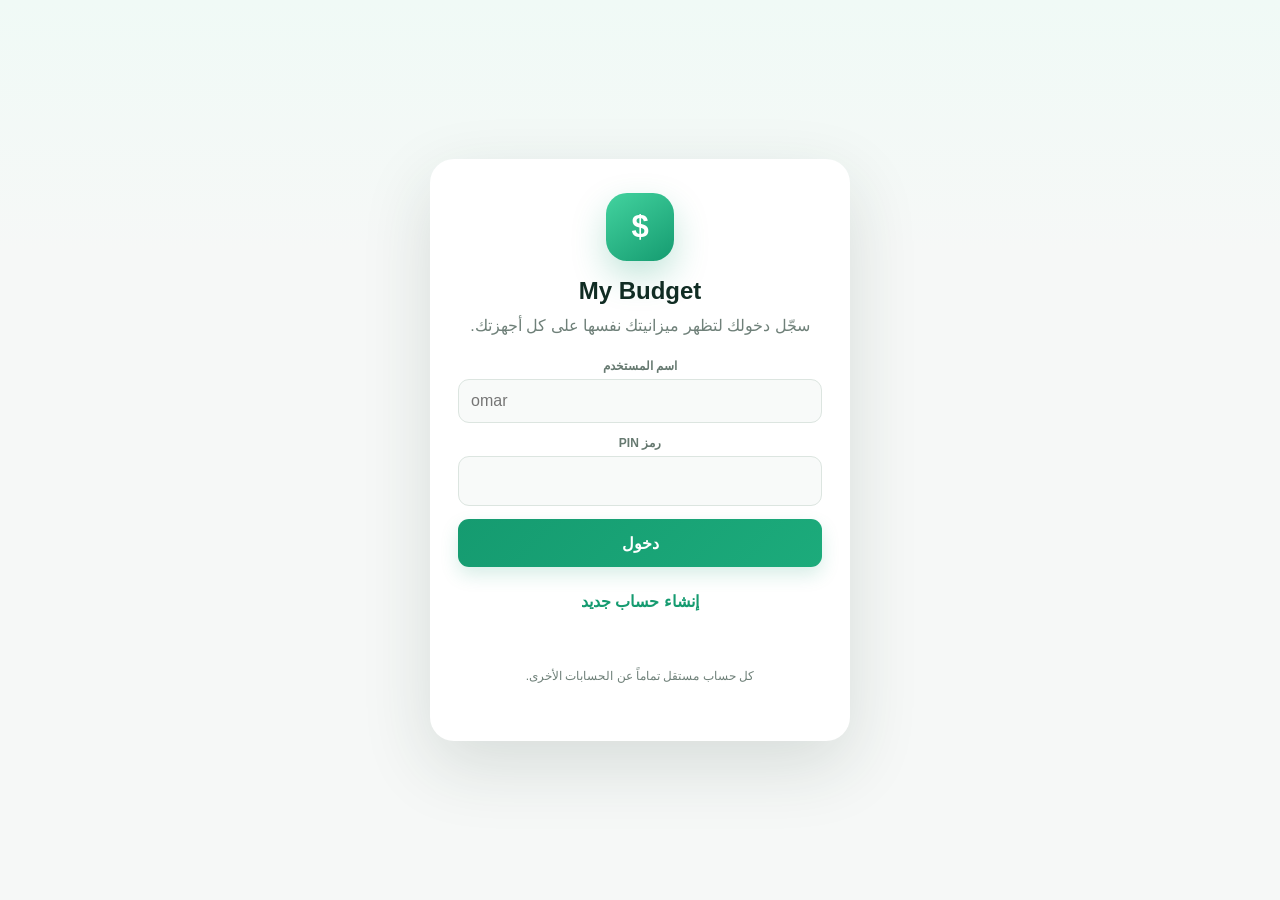
<file: index.html>
<!doctype html>
<html lang="ar" dir="rtl">
<head>
  <meta charset="utf-8" />
  <meta name="viewport" content="width=device-width, initial-scale=1, viewport-fit=cover" />
  <meta name="theme-color" content="#f6f8f7" />
  <meta name="apple-mobile-web-app-capable" content="yes" />
  <meta name="apple-mobile-web-app-status-bar-style" content="default" />
  <meta name="apple-mobile-web-app-title" content="My Budget" />
  <link rel="manifest" href="manifest.webmanifest" />
  <link rel="apple-touch-icon" href="icon-192.svg" />
  <title>My Budget — عمر الموات</title>
  <style>
    :root{--bg:#f4f7f3;--panel:#ffffff;--panel2:#f7faf7;--line:#dce7df;--ink:#17372c;--muted:#688075;--mint:#24a878;--gold:#bf8613;--red:#d95b4e;--blue:#397fc5;--shadow:0 12px 34px #244b3914}
    *{box-sizing:border-box} body{margin:0;background:radial-gradient(circle at 80% -10%,#d9f2e5 0,transparent 35%),var(--bg);color:var(--ink);font-family:Arial,"Noto Sans Arabic",sans-serif;min-height:100vh}
    button,input,select{font:inherit} button{cursor:pointer}.del.confirming{background:#d95b4e;color:#fff;border-color:#d95b4e}.shell{max-width:1150px;margin:auto;padding:22px 18px 110px}body.locked .shell{display:none}.access-gate{display:none;min-height:100vh;padding:22px;align-items:center;justify-content:center}.locked .access-gate{display:flex}.gate-card{width:min(420px,100%);text-align:center;background:#fff;border:1px solid var(--line);border-radius:26px;padding:30px 24px;box-shadow:var(--shadow)}.gate-logo{width:68px;height:68px;margin:0 auto 16px;border-radius:21px;background:linear-gradient(145deg,#65ddb0,#24a878);display:grid;place-items:center;color:#fff;font-size:31px;font-weight:900}.gate-card h1{margin:0 0 7px}.gate-card p{color:var(--muted);line-height:1.7;margin:0 0 20px}.pin-input{text-align:center;font-size:22px;letter-spacing:6px;font-weight:900;direction:ltr}.pin-error{min-height:22px;color:var(--red);font-size:13px;margin-top:9px}.auth-switch{border:0;background:transparent;color:var(--mint);font-weight:800;margin-top:12px}.auth-note{font-size:12px!important;margin-top:12px!important}.account-box{display:flex;align-items:center;gap:8px;flex-wrap:wrap;justify-content:flex-end}.account-name{font-size:12px;color:var(--muted)}.account-switch{border:1px solid var(--line);background:#fff;color:var(--muted);border-radius:10px;padding:7px 9px;font-size:11px}.sync-status{font-size:11px;padding:6px 9px;border-radius:99px;background:#eaf5ef;color:#247b59}.sync-status.syncing{color:#996b0d;background:#fff4d8}.sync-status.error{color:var(--red);background:#fff0ee}
    header{display:flex;align-items:center;justify-content:space-between;gap:16px;margin-bottom:22px}.brand{display:flex;align-items:center;gap:12px}.logo{width:48px;height:48px;border-radius:16px;background:linear-gradient(145deg,#65ddb0,#24a878);display:grid;place-items:center;color:#fff;font-weight:900;font-size:23px;box-shadow:0 12px 30px #2ac48235}.brand h1{font-size:22px;margin:0}.brand p{color:var(--muted);margin:4px 0 0;font-size:13px}.month{border:1px solid var(--line);background:#fff;color:var(--ink);padding:10px 13px;border-radius:12px}
    .hero{display:grid;grid-template-columns:1.3fr .7fr;gap:15px;margin-bottom:16px}.card{background:linear-gradient(145deg,#fff,#fbfdfb);border:1px solid var(--line);border-radius:22px;padding:18px;box-shadow:var(--shadow)}
    .balance{padding:24px;position:relative;overflow:hidden}.balance:after{content:"$";position:absolute;left:18px;bottom:-28px;font-size:145px;font-weight:900;color:#1875530a}.eyebrow{color:var(--muted);font-size:13px}.big{font-size:42px;font-weight:900;margin:8px 0 4px;letter-spacing:-1px}.syp{color:var(--mint);font-size:15px}.calc-breakdown{position:relative;z-index:1;margin-top:13px;padding:10px 12px;border-radius:12px;background:#eef8f2;color:#426658;font-size:12px;line-height:1.7}.health{display:flex;gap:8px;margin-top:16px;flex-wrap:wrap}.pill{padding:8px 11px;border:1px solid var(--line);background:#fff;border-radius:99px;color:var(--muted);font-size:13px}.pill strong{color:var(--ink)}
    .daily{display:flex;flex-direction:column;justify-content:space-between;background:linear-gradient(145deg,#eef9f1,#fdfbf2)}.daily .limit{font-size:34px;color:var(--gold);font-weight:900;margin:8px 0}.track{height:10px;border-radius:99px;background:#dfe9e3;overflow:hidden}.fill{height:100%;background:linear-gradient(90deg,var(--mint),#e9b543);width:0;transition:.3s}.hint{color:var(--muted);font-size:13px;line-height:1.7;margin-top:10px}
    .stats{display:grid;grid-template-columns:repeat(3,1fr);gap:14px;margin-bottom:18px}.stat{padding:18px}.stat>span{font-size:13px;color:var(--muted);font-weight:700}.summary-card{min-height:145px}.summary-card.balance-summary{background:linear-gradient(145deg,#e8f8ef,#fff);border-color:#a9ddc5}.money-line{display:flex;align-items:end;justify-content:space-between;gap:12px;margin-top:17px;padding-top:12px;border-top:1px solid var(--line)}.money-line:first-of-type{margin-top:13px;padding-top:0;border-top:0}.money-line small{font-size:12px;color:var(--muted)}.money-line b{font-size:26px;line-height:1}.green{color:var(--mint)}.red{color:var(--red)}.gold{color:var(--gold)}.exchange-fields{display:none}.exchange-mode .exchange-fields{display:grid}.exchange-mode #currencyField,.exchange-mode #categoryField{display:none}
    .tabs{display:flex;gap:7px;overflow:auto;margin:7px 0 14px;padding-bottom:3px}.tab{border:1px solid var(--line);background:transparent;color:var(--muted);padding:10px 15px;border-radius:12px;white-space:nowrap}.tab.active{background:var(--mint);color:#072016;border-color:var(--mint);font-weight:800}.view{display:none}.view.active{display:block}.grid2{display:grid;grid-template-columns:.82fr 1.18fr;gap:15px}.today-grid{display:grid;grid-template-columns:.72fr .82fr 1.25fr;gap:15px;align-items:start}.analysis-card{grid-column:1}.movement-card{grid-column:2}.movements-card{grid-column:3}.section-title{display:flex;align-items:center;justify-content:space-between;margin-bottom:14px}.section-title h2{font-size:17px;margin:0}.section-title small{color:var(--muted)}
    label{display:block;color:var(--muted);font-size:12px;margin:0 0 6px}.field{margin-bottom:11px}.formrow{display:grid;grid-template-columns:1fr 1fr;gap:10px}input,select{width:100%;border:1px solid var(--line);background:#fff;color:var(--ink);border-radius:12px;padding:12px;outline:none}input:focus,select:focus{border-color:var(--mint);box-shadow:0 0 0 3px #24a87818}.primary{width:100%;border:0;background:var(--mint);color:#fff;border-radius:12px;padding:13px;font-weight:900}.secondary{border:1px solid var(--line);background:#fff;color:var(--ink);padding:9px 12px;border-radius:11px}
    .filters{display:grid;grid-template-columns:repeat(2,1fr);gap:8px;margin-bottom:12px;padding:12px;background:#f4f8f5;border:1px solid var(--line);border-radius:14px}.filters input,.filters select{padding:9px;font-size:12px}.filter-wide{grid-column:1/-1}.filter-reset{border:0;background:transparent;color:var(--mint);font-size:12px;font-weight:800;padding:3px}.list{display:flex;flex-direction:column;gap:8px}.tx{display:grid;grid-template-columns:42px 1fr auto;gap:10px;align-items:center;padding:11px;border:1px solid var(--line);background:#f8fbf9;border-radius:14px}.ico{width:40px;height:40px;border-radius:12px;background:#eaf5ef;display:grid;place-items:center;font-size:19px}.tx b{font-size:14px}.tx small{display:block;color:var(--muted);margin-top:4px}.amount{font-weight:900;text-align:left}.tx-actions{display:flex;gap:5px;grid-column:2/4;justify-content:flex-end}.edit,.del{border:1px solid var(--line);background:#fff;color:#587166;border-radius:9px;padding:6px 9px;font-size:12px}.del{color:var(--red)}.empty{color:var(--muted);text-align:center;padding:30px 5px}.category-analysis{display:flex;flex-direction:column;gap:9px}.analysis-row{padding:11px 0;border-bottom:1px solid var(--line)}.analysis-row:last-child{border-bottom:0}.analysis-head{display:flex;align-items:center;justify-content:space-between;gap:8px}.analysis-name{display:flex;align-items:center;gap:7px;font-size:13px;font-weight:800}.analysis-values{display:flex;gap:7px;flex-wrap:wrap;margin-top:7px}.analysis-chip{font-size:11px;border-radius:99px;padding:5px 7px;background:#f0f6f2;color:var(--muted)}.analysis-chip.equivalent{background:#fff5da;color:#956a12}.analysis-bar{height:5px;background:#e6eee9;border-radius:99px;margin-top:8px;overflow:hidden}.analysis-bar span{display:block;height:100%;background:linear-gradient(90deg,var(--mint),#e9b543);border-radius:99px}.analysis-total{font-size:11px;color:var(--muted);margin:0 0 12px;line-height:1.7;background:#f5f9f6;border-radius:11px;padding:9px 10px}.debt-row{padding:14px;border:1px solid var(--line);background:#fbfdfc;border-radius:15px;margin-bottom:9px}.debt-top{display:flex;justify-content:space-between;gap:10px}.debt-row p{color:var(--muted);font-size:12px;margin:7px 0 0}.tag{font-size:11px;padding:5px 8px;border-radius:99px;background:#edf3ef}.tag.in{color:var(--mint)}.tag.out{color:var(--red)}.tag.transfer{color:var(--blue)}.cancel{display:none;margin-top:8px;width:100%}
    .phone{background:linear-gradient(145deg,#fffaf0,#f7fbf8);border-color:#ead8ae}.phone-grid{display:grid;grid-template-columns:repeat(4,1fr);gap:8px;margin:15px 0}.mini{background:#fff;border:1px solid #eee5d2;border-radius:13px;padding:12px}.mini span{color:var(--muted);font-size:11px}.mini b{display:block;margin-top:6px}.range-row{display:grid;grid-template-columns:1fr auto;gap:12px;align-items:center;margin:14px 0}.range-row input{padding:0;accent-color:var(--gold)}.range-val{font-weight:900;color:var(--gold);min-width:55px}.payoff{font-size:20px;font-weight:900;color:var(--mint);margin-top:12px}.settings{display:grid;grid-template-columns:1fr 1fr;gap:15px}.savings-card{grid-column:1/-1;padding:0;overflow:hidden}.savings-card summary{list-style:none;display:flex;align-items:center;justify-content:space-between;gap:14px;padding:18px;cursor:pointer;font-weight:900}.savings-card summary::-webkit-details-marker{display:none}.savings-card summary:after{content:'⌄';color:var(--muted);font-size:18px;transition:.2s}.savings-card[open] summary:after{transform:rotate(180deg)}.savings-summary{display:flex;align-items:center;gap:11px}.savings-lock{width:38px;height:38px;border-radius:12px;background:#edf4ef;display:grid;place-items:center}.savings-body{border-top:1px solid var(--line);padding:18px}.savings-balance{background:linear-gradient(145deg,#fff9e8,#f7fbf8);border:1px solid #ead8ae;border-radius:16px;padding:16px;margin-bottom:14px}.savings-balance span{color:var(--muted);font-size:12px}.savings-balance b{display:block;direction:ltr;text-align:right;font-size:32px;color:var(--gold);margin-top:6px}.savings-message{min-height:20px;font-size:12px;color:var(--muted);margin-top:8px}.savings-history{margin-top:16px}.saving-row{display:grid;grid-template-columns:minmax(0,1fr) auto;align-items:center;gap:10px;border-top:1px solid var(--line);padding:11px 2px}.saving-row:first-child{border-top:0}.saving-row small{display:block;color:var(--muted);margin-top:3px}.saving-side{text-align:left}.saving-actions{display:flex;gap:5px;justify-content:flex-end;margin-top:7px}.saving-actions button{padding:5px 8px}.notice{border:1px solid #e7c66f;background:#fff8df;padding:13px;border-radius:13px;color:#745a17;font-size:13px;line-height:1.7}.toolbar{display:flex;gap:8px;flex-wrap:wrap}.file{position:relative;overflow:hidden}.file input{position:absolute;inset:0;opacity:0;cursor:pointer}.footer-note{text-align:center;color:#70877d;font-size:12px;margin-top:30px}
    .summary-equivalent{margin-top:13px;padding-top:10px;border-top:1px dashed var(--line);font-size:12px;color:var(--muted)}.opening-note{font-size:11px;color:var(--muted);margin-top:7px;line-height:1.5}.header-actions{display:flex;align-items:center;gap:7px;flex-wrap:wrap;justify-content:flex-end}.pdf-button{border:1px solid #b9daca;background:#eff9f3;color:#267756;border-radius:11px;padding:9px 11px;font-size:12px;font-weight:800}.label-row{display:flex;align-items:center;justify-content:space-between;gap:8px;margin-bottom:6px}.label-row label{margin:0}.add-category{border:0;background:transparent;color:var(--mint);font-size:11px;font-weight:800;padding:0}.analysis-toggle{display:none;border:0;background:transparent;color:var(--mint);font-weight:800}.donut-wrap{display:grid;grid-template-columns:116px 1fr;gap:13px;align-items:center;margin-bottom:13px}.donut{width:116px;height:116px;border-radius:50%;position:relative;background:#e6eee9}.donut:after{content:'';position:absolute;inset:21px;border-radius:50%;background:#fff}.donut-center{position:absolute;inset:0;z-index:1;display:grid;place-content:center;text-align:center;font-size:11px;color:var(--muted)}.donut-center b{font-size:20px;color:var(--ink)}.chart-legend{display:flex;flex-direction:column;gap:6px}.legend-row{display:flex;align-items:center;justify-content:space-between;gap:6px;font-size:10px;color:var(--muted)}.legend-name{display:flex;align-items:center;gap:5px;min-width:0}.legend-dot{width:8px;height:8px;border-radius:50%;flex:0 0 auto}.comparison{border-top:1px solid var(--line);margin-top:12px;padding-top:12px}.comparison h3{font-size:13px;margin:0 0 8px}.comparison-main{font-size:12px;padding:9px;border-radius:10px;background:#f5f9f6;line-height:1.6}.comparison-list{font-size:11px;color:var(--muted);margin-top:7px;line-height:1.8}.analysis-row[data-category]{cursor:pointer;border-radius:10px;padding-inline:5px}.analysis-row[data-category]:hover{background:#f3f8f5}.debt-progress{height:6px;background:#e7eee9;border-radius:99px;margin:10px 0;overflow:hidden}.debt-progress span{display:block;height:100%;background:var(--mint)}.debt-stats{display:grid;grid-template-columns:repeat(3,1fr);gap:6px;margin-top:9px}.debt-stat{background:#f4f8f5;border-radius:9px;padding:8px;font-size:10px;color:var(--muted)}.debt-stat b{display:block;font-size:12px;color:var(--ink);margin-top:3px}.payment-history{margin-top:9px;padding-top:8px;border-top:1px dashed var(--line)}.payment-row{display:flex;align-items:center;justify-content:space-between;gap:8px;font-size:11px;padding:5px 0}.payment-actions{display:flex;gap:4px}.payment-actions button{padding:3px 6px;font-size:10px}.modal{position:fixed;inset:0;background:#132a2180;z-index:20;display:grid;place-items:center;padding:18px}.modal.hidden{display:none}.modal-card{width:min(430px,100%);background:#fff;border-radius:20px;padding:20px;box-shadow:0 24px 80px #0003}.modal-card h2{margin:0 0 15px;font-size:18px}.print-report{display:none}
    .year-head{display:flex;align-items:center;justify-content:space-between;gap:12px;margin-bottom:14px}.year-head h2{margin:0;font-size:19px}.year-select{width:auto;min-width:110px}.year-kpis{display:grid;grid-template-columns:repeat(4,1fr);gap:11px;margin-bottom:15px}.year-kpi{padding:15px}.year-kpi span{font-size:11px;color:var(--muted)}.year-kpi b{display:block;font-size:21px;margin-top:7px}.year-chart{display:grid;grid-template-columns:repeat(12,minmax(38px,1fr));gap:7px;align-items:end;height:205px;padding:18px 10px 8px;border:1px solid var(--line);border-radius:16px;background:#f8fbf9;overflow-x:auto}.year-bar{height:100%;min-width:38px;display:flex;flex-direction:column;justify-content:flex-end;align-items:center;gap:5px}.year-columns{height:148px;display:flex;align-items:flex-end;justify-content:center;gap:3px}.year-column{width:10px;min-height:2px;border-radius:5px 5px 2px 2px}.year-column.income{background:var(--mint)}.year-column.expense{background:var(--red)}.year-bar small{font-size:9px;color:var(--muted);white-space:nowrap}.year-legend{display:flex;gap:14px;align-items:center;justify-content:flex-end;margin:9px 0 16px;font-size:11px;color:var(--muted)}.year-table-wrap{overflow:auto}.year-table{width:100%;border-collapse:separate;border-spacing:0 7px;min-width:760px}.year-table th{font-size:11px;color:var(--muted);font-weight:700;padding:4px 10px;text-align:right}.year-table td{padding:11px 10px;background:#f8fbf9;border-top:1px solid var(--line);border-bottom:1px solid var(--line);font-size:12px}.year-table td:first-child{border-right:1px solid var(--line);border-radius:0 11px 11px 0;font-weight:900}.year-table td:last-child{border-left:1px solid var(--line);border-radius:11px 0 0 11px}.year-row{cursor:pointer}.year-row:hover td{background:#eef8f2}.year-money{display:block;white-space:nowrap}.year-money small{color:var(--muted)}.import-status{font-size:11px;color:var(--muted);margin-top:9px;line-height:1.6}.category-manager{grid-column:1/-1}.category-tools{display:grid;grid-template-columns:.72fr 1.28fr;gap:12px}.category-create-card,.category-rename-card{border:1px solid var(--line);background:#f8fbf9;border-radius:16px;padding:14px}.category-create-card{display:flex;align-items:center;gap:11px;text-align:right;color:var(--ink);width:100%}.category-create-card:hover{border-color:#9ed5bd;background:#eef9f3}.category-create-icon{width:42px;height:42px;border-radius:13px;background:#dff5e9;color:var(--mint);display:grid;place-items:center;font-size:24px;font-weight:900;flex:0 0 auto}.category-create-card b,.category-rename-card b{display:block;font-size:14px}.category-create-card small,.category-rename-card small{display:block;color:var(--muted);font-size:11px;margin-top:4px}.category-rename-controls{display:grid;grid-template-columns:1fr auto;gap:8px;margin-top:10px}.category-rename-controls select{min-width:0}.category-rename-controls button{white-space:nowrap}.category-modal-card{width:min(390px,100%)}.modal-title-row{display:flex;align-items:center;justify-content:space-between;gap:10px}.modal-title-row h2{margin:0}.modal-close{width:34px;height:34px;border:0;border-radius:10px;background:#f0f5f2;color:var(--muted);font-size:21px;line-height:1}.modal-actions{display:grid;grid-template-columns:1fr 1fr;gap:8px;margin-top:12px}.modal-actions .secondary{padding:12px}.category-modal-message{min-height:20px;color:var(--red);font-size:12px;margin-top:7px}
    @media(max-width:1050px){.today-grid{grid-template-columns:.8fr 1.2fr}.analysis-card{grid-column:1}.movement-card{grid-column:1}.movements-card{grid-column:2;grid-row:1/span 2}}@media(max-width:900px){.stats{grid-template-columns:1fr 1fr}.balance-summary{grid-column:span 2}}@media(max-width:760px){.shell{padding:15px 12px 105px}.stats,.hero,.grid2,.settings,.today-grid{grid-template-columns:1fr}.analysis-card,.movement-card,.movements-card{grid-column:auto;grid-row:auto}.movement-card{order:1}.movements-card{order:2}.analysis-card{order:3}.balance-summary{grid-column:auto}.big{font-size:36px}.phone-grid{grid-template-columns:1fr 1fr}header{align-items:flex-start}.month{max-width:125px}.card{border-radius:18px}.analysis-toggle{display:block}.analysis-card.collapsed .analysis-content{display:none}.donut-wrap{grid-template-columns:104px 1fr}.donut{width:104px;height:104px}.header-actions{max-width:170px}.debt-stats{grid-template-columns:1fr 1fr 1fr}}
    @media(max-width:760px){.year-kpis{grid-template-columns:1fr 1fr}.year-chart{justify-content:start}.year-head{align-items:flex-start}.category-tools{grid-template-columns:1fr}.category-rename-controls{grid-template-columns:1fr}.category-rename-controls button{width:100%}}

    /* v39 — UX/UI refinement */
    :root{
      --bg:#f6f8f7;--panel:#fff;--panel2:#f8faf9;--line:#e3e9e6;
      --ink:#102c23;--muted:#6f8079;--mint:#159b70;--mint-dark:#087754;
      --mint-soft:#e9f7f1;--gold:#b67b09;--red:#dc5a50;--blue:#327ab7;
      --shadow:0 10px 30px rgba(25,54,43,.065);--shadow-hover:0 16px 38px rgba(25,54,43,.10)
    }
    html{scroll-behavior:smooth;background:var(--bg)}
    body{background:linear-gradient(180deg,#f0faf6 0,#f6f8f7 250px,#f6f8f7 100%);font-family:"Segoe UI",Tahoma,Arial,"Noto Sans Arabic",sans-serif;letter-spacing:0}
    body:before{content:"";position:fixed;inset:0 0 auto;height:240px;background:radial-gradient(circle at 82% 0,#c9f0df 0,transparent 42%),radial-gradient(circle at 18% -30%,#e4f4ff 0,transparent 35%);pointer-events:none;z-index:-1}
    button,input,select{min-height:44px}
    button{transition:transform .16s ease,box-shadow .16s ease,background-color .16s ease,border-color .16s ease}
    button:hover{transform:translateY(-1px)}button:active{transform:translateY(0)}
    button:focus-visible,input:focus-visible,select:focus-visible,summary:focus-visible{outline:3px solid rgba(21,155,112,.2);outline-offset:2px}
    .shell{max-width:1440px;padding:24px 28px 112px}
    header{position:relative;display:grid;grid-template-columns:auto minmax(0,1fr);align-items:center;gap:24px;margin-bottom:22px;padding:6px 2px}
    .brand{min-width:max-content}.logo{width:52px;height:52px;border-radius:17px;background:linear-gradient(145deg,#43d39f,#159b70);box-shadow:0 12px 28px rgba(21,155,112,.24)}
    .brand h1{font-size:24px;letter-spacing:-.4px}.brand p{font-size:12px}
    .header-actions{min-width:0;display:flex;justify-content:flex-start;gap:9px}
    .header-actions>div:first-child{display:flex;align-items:center;gap:7px;padding:4px 8px;border:1px solid rgba(214,228,220,.9);border-radius:13px;background:rgba(255,255,255,.72);backdrop-filter:blur(10px)}
    .account-name{font-weight:700;color:var(--ink)}.sync-status{padding:5px 8px}
    .month{order:-1;flex:0 0 190px;width:190px;min-width:190px;border-color:#d9e3de;background:rgba(255,255,255,.92);font-weight:700;box-shadow:0 4px 16px rgba(25,54,43,.04)}
    .pdf-button,.account-switch{min-height:42px;background:rgba(255,255,255,.88);border-color:#d9e3de;font-weight:700}
    .pdf-button:hover,.account-switch:hover,.secondary:hover,.edit:hover{border-color:#a9cdbd;background:#f1faf6}
    .card{background:rgba(255,255,255,.94);border:1px solid rgba(220,231,225,.95);border-radius:20px;box-shadow:var(--shadow);transition:box-shadow .2s ease,border-color .2s ease}
    .card:hover{border-color:#d4e2da;box-shadow:var(--shadow-hover)}
    .stats{grid-template-columns:repeat(3,minmax(0,1fr));gap:16px;margin-bottom:18px}
    .summary-card{position:relative;min-height:160px;padding:21px 22px;overflow:hidden}
    .summary-card:before{content:"";position:absolute;inset:0 0 auto;height:4px;background:var(--mint)}
    .summary-card:nth-child(2):before{background:var(--red)}.summary-card:nth-child(3):before{background:linear-gradient(90deg,var(--mint),#4bb8c7)}
    .summary-card.balance-summary{background:linear-gradient(145deg,#effbf5,#fff 65%);border-color:#bfe5d4}
    .stat>span{display:block;font-size:12px;color:#75857e}.money-line{margin-top:18px;padding-top:13px}.money-line b{font-size:29px;letter-spacing:-.5px}
    .summary-equivalent{background:#f7faf8;border:0;border-radius:10px;padding:9px 10px;margin-top:14px}.balance-summary .summary-equivalent{background:#eaf7f1}
    .tabs{position:sticky;top:12px;z-index:12;display:grid;grid-template-columns:repeat(4,minmax(0,1fr));gap:6px;margin:0 0 18px;padding:6px;border:1px solid rgba(217,229,223,.95);border-radius:16px;background:rgba(255,255,255,.86);box-shadow:0 9px 26px rgba(25,54,43,.07);backdrop-filter:blur(16px);overflow:visible}
    .tab{min-height:47px;display:flex;align-items:center;justify-content:center;gap:8px;border:0;border-radius:11px;background:transparent;color:#65766f;font-weight:700}
    .tab:hover{background:#f0f7f3;color:var(--ink)}.tab.active{background:linear-gradient(135deg,#159b70,#1baa7b);color:#fff;box-shadow:0 8px 18px rgba(21,155,112,.22)}
    .tab-icon{font-size:17px;line-height:1;font-family:Arial,sans-serif}
    .today-grid{direction:ltr;grid-template-columns:minmax(270px,.76fr) minmax(390px,1.24fr) minmax(300px,.9fr);gap:16px;align-items:start}
    .today-grid>.card{direction:rtl}.analysis-card{grid-column:1;grid-row:1}.movements-card{grid-column:2;grid-row:1}.movement-card{grid-column:3;grid-row:1}
    .section-title{min-height:34px;margin-bottom:15px}.section-title h2{font-size:18px;letter-spacing:-.2px}
    .movement-card{border-top:4px solid #20a97c}.movements-card{border-top:4px solid #6e9bc5}.analysis-card{border-top:4px solid #e3ad45}
    label{color:#667970;font-weight:600}.field{margin-bottom:13px}
    input,select{border-color:#dce5e0;border-radius:11px;background:#fbfcfb;padding:11px 12px}
    input:hover,select:hover{border-color:#c9d8d0}input:focus,select:focus{background:#fff;border-color:var(--mint);box-shadow:0 0 0 4px rgba(21,155,112,.1)}
    .primary{min-height:48px;background:linear-gradient(135deg,#159b70,#1cab7b);border-radius:11px;box-shadow:0 8px 18px rgba(21,155,112,.17)}.primary:hover{box-shadow:0 12px 24px rgba(21,155,112,.24)}
    .secondary{border-color:#dce5e0}.filters{border:0;background:#f4f7f5;border-radius:12px;padding:11px}
    .tx{grid-template-columns:44px minmax(0,1fr) auto;background:#fbfcfb;border-color:#e5ebe8;border-radius:13px;padding:12px}.tx:hover{border-color:#cbded5;background:#fff}
    .ico{width:42px;height:42px;border-radius:11px}.tx b{font-size:14px}.tx small{line-height:1.5}.amount{font-size:15px;white-space:nowrap}
    .edit,.del{min-height:34px}.analysis-total{background:#f4f7f5;border:1px solid #e6ece8}.analysis-row{padding:12px 5px}.analysis-bar{height:6px}
    .donut{box-shadow:inset 0 0 0 1px rgba(16,44,35,.04)}.donut:after{box-shadow:0 0 0 1px #edf1ef}
    .grid2,.settings{gap:16px}.debt-summary-grid{gap:16px!important}.debt-summary-card{overflow:hidden}.debt-row{background:#fbfcfb}
    .savings-card summary{min-height:70px;padding:17px 19px}.savings-card summary:hover{background:#f8fbf9}.savings-body{padding:20px}.savings-balance{background:linear-gradient(135deg,#fff9e9,#f7fbf9);border-color:#ecd9a8}
    .gate-card{border:0;border-radius:24px;box-shadow:0 24px 70px rgba(25,54,43,.14);padding:34px 28px}.gate-card input{background:#f8faf9}.gate-logo{background:linear-gradient(145deg,#43d39f,#159b70);box-shadow:0 15px 34px rgba(21,155,112,.25)}
    .modal{backdrop-filter:blur(6px)}.modal-card{border:1px solid #e3ebe7;box-shadow:0 28px 80px rgba(8,35,25,.24)}
    .footer-note{margin-top:36px;color:#8a9892}
    @media(max-width:1120px){
      .shell{padding-inline:20px}.today-grid{grid-template-columns:minmax(270px,.8fr) minmax(430px,1.2fr)}
      .analysis-card{grid-column:1;grid-row:1}.movement-card{grid-column:1;grid-row:2}.movements-card{grid-column:2;grid-row:1/span 2}
      header{grid-template-columns:1fr}.header-actions{justify-content:space-between}.brand{justify-self:start}
    }
    @media(max-width:800px){
      body{background:linear-gradient(180deg,#eef9f4 0,#f6f8f7 180px)}.shell{padding:15px 12px calc(102px + env(safe-area-inset-bottom))}
      header{display:flex;align-items:center;justify-content:space-between;gap:10px;margin-bottom:16px}.brand p{display:none}.brand h1{font-size:20px}.logo{width:43px;height:43px;border-radius:14px}
      .header-actions{max-width:none;justify-content:flex-end;gap:6px}.header-actions>div:first-child,.report-buttons,.account-switch{display:none}.month{order:0;min-width:0;width:144px;max-width:144px;min-height:43px;padding:9px;font-size:13px}
      .stats{grid-template-columns:1fr 1fr;gap:10px}.summary-card{min-height:142px;padding:17px}.summary-card.balance-summary{grid-column:1/-1;grid-row:1}.money-line{margin-top:14px;padding-top:10px}.money-line b{font-size:23px}.summary-equivalent{font-size:11px;margin-top:11px}
      .tabs{position:fixed;inset:auto 9px calc(8px + env(safe-area-inset-bottom));z-index:30;grid-template-columns:repeat(4,1fr);gap:3px;margin:0;padding:5px;border-radius:18px;box-shadow:0 14px 40px rgba(9,43,30,.2)}
      .tab{min-height:58px;flex-direction:column;gap:4px;padding:6px 3px;border-radius:13px;font-size:10px}.tab-icon{font-size:18px}.tab.active{box-shadow:0 5px 14px rgba(21,155,112,.2)}
      .today-grid,.grid2,.settings{direction:rtl;grid-template-columns:1fr;gap:12px}.today-grid>.card{direction:rtl}.analysis-card,.movement-card,.movements-card{grid-column:auto;grid-row:auto}.movement-card{order:1}.movements-card{order:2}.analysis-card{order:3}
      .card{border-radius:16px}.movement-card,.movements-card,.analysis-card{border-top-width:3px}.section-title h2{font-size:17px}
      .formrow{grid-template-columns:1fr}.filters{grid-template-columns:1fr 1fr}.tx{grid-template-columns:40px minmax(0,1fr) auto;padding:10px}.ico{width:38px;height:38px}.tx-actions{grid-column:2/4}
      .analysis-toggle{display:block}.analysis-card.collapsed .analysis-content{display:none}.donut-wrap{grid-template-columns:104px 1fr}.donut{width:104px;height:104px}
      .year-kpis{grid-template-columns:1fr 1fr}.category-tools{grid-template-columns:1fr}.category-rename-controls{grid-template-columns:1fr}.category-rename-controls button{width:100%}.debt-stats{grid-template-columns:repeat(3,1fr)}
    }
    @media(max-width:430px){
      .stats{gap:8px}.summary-card{padding:15px}.money-line{display:block}.money-line small{display:block;margin-bottom:7px}.money-line b{font-size:22px}.month{width:132px;max-width:132px}
      .brand{gap:8px}.brand h1{font-size:18px}.filters{grid-template-columns:1fr}.filter-wide{grid-column:auto}.tx{grid-template-columns:38px minmax(0,1fr)}.tx .amount{grid-column:2;text-align:right;margin-top:2px}.tx-actions{grid-column:2}.savings-body{padding:15px}
    }
    @media(prefers-reduced-motion:reduce){*{scroll-behavior:auto!important;transition:none!important}}
    @page{size:A4;margin:13mm}@media print{body{background:#fff}.access-gate,.shell,.modal{display:none!important}.print-report{display:block!important;direction:rtl;font-family:Arial,"Noto Sans Arabic",sans-serif;color:#17372c;padding:0;-webkit-print-color-adjust:exact;print-color-adjust:exact}.print-report h1{margin:0;padding:15px 17px 5px;color:#146b77;background:linear-gradient(90deg,#e5f6f4,#edf6ff);border:1px solid #b8ddd7;border-bottom:0;border-radius:13px 13px 0 0}.print-report>h1+div{padding:4px 17px 13px;color:#557872;background:linear-gradient(90deg,#e5f6f4,#edf6ff);border:1px solid #b8ddd7;border-top:0;border-radius:0 0 13px 13px;margin-bottom:12px}.print-report h2{font-size:16px;color:#176f79;margin:19px 0 8px;border-bottom:2px solid #9ed8d0;padding:0 3px 6px}.print-grid{display:grid;grid-template-columns:repeat(3,1fr);gap:9px;margin-bottom:9px}.print-box{border:1px solid #bcded8;border-radius:10px;padding:11px;background:#f2fbf7}.print-box:nth-child(2){background:#f1f7ff;border-color:#c5d9ef}.print-box:nth-child(3){background:#eef9f8;border-color:#b9deda}.print-box small{color:#557872}.print-box b{display:block;margin-top:6px;font-size:18px;color:#146b77}.print-analysis-visual{display:grid;grid-template-columns:155px 1fr;gap:18px;align-items:center;padding:13px 16px;margin-bottom:10px;background:linear-gradient(135deg,#f2fbf7,#f3f8ff);border:1px solid #beded9;border-radius:12px;break-inside:avoid}.print-donut{width:136px;height:136px;border-radius:50%;position:relative;margin:auto;box-shadow:inset 0 0 0 1px #fff,0 5px 16px #2b75661a}.print-donut:after{content:'';position:absolute;inset:29px;border-radius:50%;background:#fff;box-shadow:0 0 0 1px #d9e9e6}.print-donut-center{position:absolute;inset:0;z-index:1;display:grid;place-content:center;text-align:center;color:#66837c;font-size:9px}.print-donut-center b{display:block;color:#155e68;font-size:17px;margin-bottom:2px}.print-chart-legend{display:grid;grid-template-columns:1fr 1fr;gap:7px 15px}.print-legend-row{display:grid;grid-template-columns:9px 1fr auto;gap:6px;align-items:center;font-size:9.5px;color:#42665f}.print-legend-row i{width:8px;height:8px;border-radius:50%}.print-legend-row b{color:#176f79}.print-table{width:100%;border-collapse:separate;border-spacing:0;font-size:10.5px;border:1px solid #bfdad5;border-radius:9px;overflow:hidden}.print-table th,.print-table td{border-bottom:1px solid #d7e7e4;padding:7px;text-align:right}.print-table th{background:linear-gradient(90deg,#dff3ee,#e8f2fc);color:#155e68;font-weight:800}.print-table tbody tr:nth-child(even){background:#f6faf9}.print-table tbody tr:last-child td{border-bottom:0}.print-percent-wrap{min-width:78px}.print-percent-wrap b{display:block;color:#176f79;font-size:10px;margin-bottom:4px}.print-percent-wrap span{display:block;height:5px;background:#e1ecea;border-radius:9px;overflow:hidden}.print-percent-wrap i{display:block;height:100%;background:linear-gradient(90deg,#2ca77a,#3d8ec9);border-radius:9px}.print-note{font-size:10px;color:#557872;margin-top:11px;padding:8px 10px;background:#f2f8fb;border-right:3px solid #3d8ec9;border-radius:7px}}
    .debt-summary-grid{display:grid;grid-template-columns:1fr 1fr;gap:15px;margin-bottom:15px}.debt-summary-card{padding:18px 20px}.debt-summary-card.out{border-color:#efc4bd;background:linear-gradient(145deg,#fff4f1,#fff)}.debt-summary-card.in{border-color:#a9ddc5;background:linear-gradient(145deg,#eaf8f0,#fff)}.debt-summary-title{display:flex;align-items:center;justify-content:space-between;gap:10px;color:var(--muted);font-size:13px;font-weight:800}.debt-summary-title i{width:34px;height:34px;border-radius:11px;display:grid;place-items:center;font-style:normal;background:#fff}.debt-summary-values{display:grid;grid-template-columns:1fr 1fr;gap:10px;margin-top:13px}.debt-summary-value{padding-top:11px;border-top:1px solid var(--line)}.debt-summary-value small{display:block;color:var(--muted);font-size:11px}.debt-summary-value b{display:block;font-size:24px;margin-top:6px}.debt-summary-meta{margin-top:12px;color:var(--muted);font-size:11px}@media(max-width:760px){.debt-summary-grid{grid-template-columns:1fr}.debt-summary-value b{font-size:21px}}
  </style>
  <style>
    .report-buttons{display:flex;gap:6px;flex-wrap:wrap;justify-content:flex-end}
    .emergency-card .savings-lock{background:#eaf3ff;color:#397fc5}.emergency-card .savings-balance{background:linear-gradient(145deg,#edf6ff,#f8fbf9);border-color:#c7dcef}.emergency-card .savings-balance b{color:#397fc5}
    @media(max-width:760px){.report-buttons{width:100%}.report-buttons .pdf-button{flex:1;padding-inline:7px}}
    @media print{
      .print-report{padding-bottom:14mm}
      .print-report-header{padding:15px 17px;background:linear-gradient(105deg,#e5f6f4,#edf6ff);border:1px solid #b8ddd7;border-radius:13px;margin-bottom:12px}
      .print-report-header h1{padding:0;background:none;border:0;border-radius:0;color:#146b77}
      .print-report-header p{margin:5px 0 0;color:#557872;font-size:10px}
      .print-flow-grid,.print-debt-grid,.print-compare-grid{display:grid;grid-template-columns:repeat(3,1fr);gap:7px;margin-bottom:10px}
      .print-debt-grid,.print-compare-grid{grid-template-columns:repeat(3,1fr)}
      .print-flow-item,.print-section-card{border:1px solid #c5dfda;border-radius:9px;padding:9px;background:#f6fbf9;break-inside:avoid;page-break-inside:avoid}
      .print-flow-item small,.print-section-card small{display:block;color:#66837c;font-size:8.5px;line-height:1.45}
      .print-flow-item b,.print-section-card b{display:block;color:#146b77;font-size:14px;margin-top:5px}
      .print-flow-item.negative{background:#fff7f5;border-color:#ecd2cd}.print-flow-item.negative b{color:#c6564a}
      .print-flow-item.neutral{background:#f3f7ff;border-color:#ccdcee}.print-flow-item.neutral b{color:#397fc5}
      .print-reconcile{border:1px solid #bcded8;border-radius:11px;padding:12px 14px;background:linear-gradient(135deg,#f2fbf7,#f3f8ff);margin:9px 0 12px;break-inside:avoid;page-break-inside:avoid}
      .print-reconcile-line{display:flex;justify-content:space-between;gap:12px;padding:4px 0;font-size:9.5px;border-bottom:1px dashed #d5e5e2}.print-reconcile-line:last-child{border-bottom:0;padding-top:7px;font-weight:900;color:#146b77}
      .print-insights{margin:0;padding:0 18px 0 0;color:#355f57;font-size:10px;line-height:1.8}.print-insights li{margin-bottom:3px}
      .print-delta.up{color:#c6564a}.print-delta.down{color:#16825c}.print-delta.flat{color:#66837c}
      .print-table thead{display:table-header-group}.print-table tfoot{display:table-footer-group}.print-table tr,.print-box,.print-analysis-visual,.print-section-card,.print-reconcile{break-inside:avoid;page-break-inside:avoid}
      .print-page-break{break-before:page;page-break-before:always}
      .print-footer{position:fixed;bottom:-9mm;left:0;right:0;border-top:1px solid #d7e7e4;padding-top:4px;color:#66837c;font-size:8px;display:flex;justify-content:space-between;direction:rtl}
      .print-page-number:after{content:'الصفحة ' counter(page)}
      .print-compact .print-grid{margin-bottom:7px}.print-compact h2{margin-top:13px}.print-compact .print-analysis-visual{padding-block:9px}.print-compact .print-donut{width:118px;height:118px}.print-compact .print-donut:after{inset:25px}
    }
  </style>
</head>
<body class="locked">
<section class="access-gate" aria-label="تسجيل الدخول"><div class="gate-card"><div class="gate-logo">$</div><h1>My Budget</h1><p id="authIntro">سجّل دخولك لتظهر ميزانيتك نفسها على كل أجهزتك.</p><form id="accessForm"><div class="field"><label for="accessUsername">اسم المستخدم</label><input id="accessUsername" dir="ltr" autocomplete="username" minlength="3" maxlength="32" placeholder="omar" required /></div><div class="field"><label for="accessPin">رمز PIN</label><input id="accessPin" class="pin-input" type="password" inputmode="numeric" pattern="[0-9]*" minlength="6" maxlength="12" autocomplete="current-password" required /></div><button id="authSubmit" class="primary">دخول</button><button id="authSwitch" class="auth-switch" type="button">إنشاء حساب جديد</button><div id="pinError" class="pin-error"></div><p class="auth-note">كل حساب مستقل تماماً عن الحسابات الأخرى.</p></form></div></section>
<main class="shell">
  <header><div class="brand"><div class="logo">$</div><div><h1>My Budget</h1><p>الدخل، المصروف، والرصيد</p></div></div><div class="header-actions"><div><div id="accountName" class="account-name"></div><div id="syncStatus" class="sync-status">متزامن</div></div><div class="report-buttons"><button id="printSummary" class="pdf-button" type="button">PDF مختصر</button><button id="printReport" class="pdf-button" type="button">PDF تفصيلي</button></div><button id="switchAccount" class="account-switch" type="button">تبديل الحساب</button><input id="monthPick" class="month" type="month" /></div></header>
  <section class="stats">
    <div class="card stat summary-card"><span>الدخل</span><div class="money-line"><small>دولار</small><b class="green" id="incomeUsd">$0</b></div><div class="money-line"><small>ليرة سورية</small><b class="green" id="incomeSyp">0 ل.س</b></div><div class="summary-equivalent" id="incomeEquivalent">الإجمالي ≈ $0</div></div>
    <div class="card stat summary-card"><span>المصروف</span><div class="money-line"><small>دولار</small><b class="red" id="expenseUsd">$0</b></div><div class="money-line"><small>ليرة سورية</small><b class="red" id="expenseSyp">0 ل.س</b></div><div class="summary-equivalent" id="expenseEquivalent">المصروف الفعلي ≈ $0</div></div>
    <div class="card stat summary-card balance-summary"><span>الرصيد الحالي</span><div class="money-line"><small>دولار</small><b id="balanceUsd">$0</b></div><div class="money-line"><small>ليرة سورية</small><b id="balanceSyp">0 ل.س</b></div><div class="summary-equivalent" id="balanceEquivalent">القيمة الإجمالية ≈ $0</div><div class="opening-note" id="openingBalanceNote"></div></div>
  </section>
  <nav class="tabs" aria-label="أقسام الميزانية"><button class="tab active" data-view="today"><span class="tab-icon" aria-hidden="true">↕</span><span>الحركات</span></button><button class="tab" data-view="yearly"><span class="tab-icon" aria-hidden="true">▦</span><span>الملخص السنوي</span></button><button class="tab" data-view="debts"><span class="tab-icon" aria-hidden="true">⇄</span><span>الذمم</span></button><button class="tab" data-view="settings"><span class="tab-icon" aria-hidden="true">⚙</span><span>الإعدادات</span></button></nav>

  <section id="today" class="view active"><div class="today-grid">
    <aside class="card analysis-card"><div class="section-title"><h2>تحليل المصروف</h2><button id="analysisToggle" class="analysis-toggle" type="button">طي التحليل</button></div><div class="analysis-content"><p class="analysis-total" id="analysisSummary">مصروف الشهر المحدد موزع حسب التصنيف.</p><div class="donut-wrap"><div id="incomeDonut" class="donut"><div class="donut-center"><b id="spentPercent">0%</b><span>من دخل الشهر</span></div></div><div id="chartLegend" class="chart-legend"></div></div><div id="categoryAnalysis" class="category-analysis"></div><div id="monthComparison" class="comparison"></div></div></aside>
    <div class="card movement-card"><div class="section-title"><h2 id="movementTitle">تسجيل حركة مالية</h2><small>مصروف، دخل، أو تحويل</small></div>
      <form id="expenseForm"><div class="formrow"><div class="field"><label>نوع الحركة</label><select id="expKind"><option value="expense">مصروف</option><option value="income">دخل</option><option value="exchange">تحويل عملة</option></select></div><div class="field"><label id="amountLabel">المبلغ</label><input id="expAmount" type="number" min="0" step="0.01" required placeholder="مثال: 500" /></div></div>
      <div class="formrow"><div class="field" id="currencyField"><label>العملة</label><select id="expCurrency"><option value="SYP">ليرة سورية</option><option value="USD">دولار أمريكي</option></select></div><div class="field" id="categoryField"><div class="label-row"><label>التصنيف</label><button id="addCategory" class="add-category" type="button">+ تصنيف جديد</button></div><select id="expCategory"></select></div></div>
      <div class="formrow exchange-fields"><div class="field"><label>اتجاه التحويل</label><select id="exchangeDirection"><option value="usd_to_syp">دولار إلى ليرة سورية</option><option value="syp_to_usd">ليرة سورية إلى دولار</option></select></div><div class="field"><label>سعر صرف الدولار</label><input id="exchangeRate" type="number" min="1" step="0.01" value="139" /></div></div>
      <div class="field exchange-fields"><label id="exchangeResultLabel">ستستلم بالليرة السورية</label><input id="exchangeResult" readonly value="0 ل.س" /></div>
      <div class="field"><label>الوصف</label><input id="expDesc" placeholder="فطور، تكسي، راتب، تحويل..." /></div><div class="field"><label>التاريخ</label><input id="expDate" type="date" required /></div><button id="movementSubmit" class="primary">+ إضافة الحركة</button><button id="movementCancel" type="button" class="secondary cancel">إلغاء التعديل</button></form>
    </div>
    <div class="card movements-card"><div class="section-title"><h2>آخر الحركات</h2><small id="txCount">0 حركة</small></div><div class="filters"><select id="txKindFilter"><option value="all">كل الأنواع</option><option value="expense">المصروف فقط</option><option value="income">الدخل فقط</option><option value="exchange">التحويلات فقط</option></select><select id="txCurrencyFilter"><option value="all">كل العملات</option><option value="USD">دولار</option><option value="SYP">ليرة سورية</option></select><select id="txCategoryFilter" class="filter-wide"><option value="all">كل التصنيفات</option></select><input id="txSearch" class="filter-wide" type="search" placeholder="بحث في الوصف..." /><button id="txFilterReset" class="filter-reset filter-wide" type="button">مسح الفلاتر</button></div><div id="expenseList" class="list"></div></div>
  </div></section>

  <section id="yearly" class="view"><div class="card"><div class="year-head"><div><h2>الملخص السنوي</h2><p class="hint" style="margin:5px 0 0">الأرقام الكبيرة هي مجموع السنة بالمكافئ بالدولار. الادخار مفصول عن المصروف.</p></div><select id="yearPick" class="year-select" aria-label="السنة"></select></div><div class="year-kpis"><div class="card year-kpi"><span>دخل السنة • مكافئ بالدولار</span><b id="yearIncome" class="green">$0</b></div><div class="card year-kpi"><span>مصروف السنة • مكافئ بالدولار</span><b id="yearExpense" class="red">$0</b></div><div class="card year-kpi"><span>المضاف إلى الادخار</span><b id="yearSavings" class="gold">$0</b></div><div class="card year-kpi"><span>المتبقي قبل الادخار</span><b id="yearNet">$0</b></div></div><div id="yearChart" class="year-chart"></div><div class="year-legend"><span><i class="legend-dot" style="display:inline-block;background:var(--mint)"></i> الأخضر: الدخل</span><span><i class="legend-dot" style="display:inline-block;background:var(--red)"></i> الأحمر: المصروف</span></div><div class="year-table-wrap"><table class="year-table"><thead><tr><th>Month</th><th>الدخل</th><th>المصروف</th><th>الادخار</th><th>المتبقي قبل الادخار</th></tr></thead><tbody id="yearRows"></tbody></table></div><p class="hint">بكل خانة: الدولار بالسطر الأول والليرة بالسطر الثاني. اضغط على أي شهر لفتح حركاته. السجل المستورد للتحليل فقط ولا يغيّر رصيدك الحالي.</p></div></section>

  <section id="debts" class="view"><div class="debt-summary-grid"><div class="card debt-summary-card out"><div class="debt-summary-title"><span>إجمالي الالتزامات المستحقة عليك</span><i>↗</i></div><div class="debt-summary-values"><div class="debt-summary-value"><small>دولار</small><b id="debtOutUsd" class="red">$0</b></div><div class="debt-summary-value"><small>ليرة سورية</small><b id="debtOutSyp" class="red">0 ل.س</b></div></div><div id="debtOutMeta" class="debt-summary-meta">لا توجد التزامات مفتوحة</div></div><div class="card debt-summary-card in"><div class="debt-summary-title"><span>إجمالي المبالغ المستحقة لك</span><i>↙</i></div><div class="debt-summary-values"><div class="debt-summary-value"><small>دولار</small><b id="debtInUsd" class="green">$0</b></div><div class="debt-summary-value"><small>ليرة سورية</small><b id="debtInSyp" class="green">0 ل.س</b></div></div><div id="debtInMeta" class="debt-summary-meta">لا توجد مبالغ مفتوحة</div></div></div><div class="grid2">
    <div class="card"><div class="section-title"><h2 id="debtTitle">إضافة ذمة مالية</h2></div><form id="debtForm">
      <div class="field"><label>الاسم</label><input id="debtName" required placeholder="مثال: صديق الآيفون أو عبادة مولوي" /></div><div class="formrow"><div class="field"><label>المبلغ الأصلي</label><input id="debtAmount" type="number" min="0.01" step="0.01" required /></div><div class="field"><label>العملة</label><select id="debtCurrency"><option value="SYP">ليرة سورية</option><option value="USD">دولار أمريكي</option></select></div></div><div class="field"><label>نوع الذمة</label><select id="debtType"><option value="out">التزام مستحق عليك</option><option value="in">مبلغ مستحق لك</option></select></div><div class="field"><label>ملاحظة</label><input id="debtNote" placeholder="فاتورة أو سلفة أو ثمن جهاز" /></div><button id="debtSubmit" class="primary">+ حفظ الذمة</button><button id="debtCancel" type="button" class="secondary cancel">إلغاء التعديل</button></form></div>
    <div class="card"><div class="section-title"><h2>سجل الذمم المالية</h2><small>حدّث الحالة عند التحصيل أو السداد</small></div><div id="debtList"></div></div>
  </div></section>

  <section id="settings" class="view"><div class="settings">
    <div class="card"><div class="section-title"><h2>إعدادات العملة</h2></div><form id="settingsForm"><div class="field"><label>سعر الدولار الافتراضي للتحويل</label><input id="rate" type="number" value="139" /></div><button class="primary">حفظ السعر</button></form></div>
    <div class="card"><div class="section-title"><h2>الحساب والنسخة الاحتياطية</h2></div><p class="hint">تُزامن بياناتك تلقائياً بين أجهزتك. ويمكنك أيضاً تنزيل نسخة احتياطية يدوية.</p><div class="toolbar"><button id="exportBtn" class="secondary">تنزيل نسخة</button><label class="secondary file">استيراد ودمج نسخة<input id="importFile" type="file" accept="application/json" /></label><button id="resetFreshData" class="secondary" type="button">إعادة بناء الحركات من الشيت</button><button id="importSheetHistory" class="secondary" type="button" hidden>استيراد سجل الشيت السابق</button><button id="demoReset" class="secondary">بدء ميزانية فارغة</button><button id="lockApp" class="secondary">تسجيل الخروج / تبديل الحساب</button></div><div id="sheetImportStatus" class="import-status"></div></div>
    <div class="card category-manager"><div class="section-title"><h2>إدارة التصنيفات</h2><small>إضافة أو تعديل</small></div><div class="category-tools"><button id="categoryCreate" class="category-create-card" type="button"><span class="category-create-icon">+</span><span><b>إضافة تصنيف جديد</b><small>مثال: صحة وأدوية</small></span></button><div class="category-rename-card"><b>تعديل اسم تصنيف</b><small>اختر التصنيف ثم اضغط تعديل</small><div class="category-rename-controls"><select id="categoryManageSelect" aria-label="التصنيف الحالي"></select><button id="categoryRename" class="secondary" type="button">تعديل الاسم</button></div></div></div><div id="categoryManageMessage" class="import-status">تعديل الاسم يحدّث الحركات القديمة تلقائياً.</div></div>
    <details class="card savings-card emergency-card"><summary><span class="savings-summary"><span class="savings-lock">🛟</span><span>صندوق الطوارئ</span></span></summary><div class="savings-body"><div class="savings-balance"><span>الرصيد المحجوز للطوارئ</span><b id="emergencyBalance">$0</b></div><p class="hint">النقل إلى الصندوق ينقص الرصيد المتاح، والاسترجاع يعيده إليه. العمليتان داخليتان ولا تُحسبان دخلاً أو مصروفاً.</p><form id="emergencyForm"><div class="formrow"><div class="field"><label for="emergencyType">نوع العملية</label><select id="emergencyType"><option value="deposit">نقل من الرصيد إلى صندوق الطوارئ</option><option value="withdraw">استرجاع من الطوارئ إلى الرصيد</option></select></div><div class="field"><label for="emergencyAmount">المبلغ بالدولار</label><input id="emergencyAmount" type="number" min="0.01" step="0.01" placeholder="مثال: 100" required /></div></div><div class="formrow"><div class="field"><label for="emergencyDate">التاريخ</label><input id="emergencyDate" type="date" required /></div><div class="field"><label id="emergencyNoteLabel" for="emergencyNote">مصدر المبلغ</label><input id="emergencyNote" maxlength="120" placeholder="مثال: محجوز من راتب شهر 11" required /></div></div><button id="emergencySubmit" class="primary" type="submit">نقل إلى صندوق الطوارئ</button><button id="emergencyCancel" class="secondary cancel" type="button">إلغاء التعديل</button><div id="emergencyMessage" class="savings-message"></div></form><div class="savings-history"><div class="section-title"><h2>سجل عمليات صندوق الطوارئ</h2><small>نقل واسترجاع، مع إمكانية التعديل أو الحذف</small></div><div id="emergencyHistory"></div></div></div></details>
    <details class="card savings-card"><summary><span class="savings-summary"><span class="savings-lock">🔒</span><span>صندوق الادخار</span></span></summary><div class="savings-body"><div class="savings-balance"><span>الرصيد المدخر</span><b id="savingsBalance">$0</b></div><p class="hint">هذا الصندوق مستقل تماماً. عملياته لا تغيّر الرصيد الحالي ولا الدخل ولا المصروف.</p><form id="manualSavingsForm"><div class="formrow"><div class="field"><label for="manualSavingsType">نوع العملية</label><select id="manualSavingsType"><option value="deposit">إيداع في الصندوق</option><option value="withdraw">سحب من الصندوق</option></select></div><div class="field"><label for="manualSavingsAmount">المبلغ بالدولار</label><input id="manualSavingsAmount" type="number" min="0.01" step="0.01" placeholder="مثال: 50" required /></div></div><div class="formrow"><div class="field"><label for="manualSavingsDate">التاريخ</label><input id="manualSavingsDate" type="date" required /></div><div class="field"><label id="manualSavingsNoteLabel" for="manualSavingsNote">مصدر المبلغ</label><input id="manualSavingsNote" maxlength="120" placeholder="مثال: من راتب شهر 10" required /></div></div><button id="manualSavingsSubmit" class="primary" type="submit">+ إيداع في الصندوق</button><button id="manualSavingsCancel" class="secondary cancel" type="button">إلغاء التعديل</button><div id="manualSavingsMessage" class="savings-message"></div></form><div class="savings-history"><div class="section-title"><h2>سجل عمليات الصندوق</h2><small>إيداع وسحب، مع إمكانية التعديل أو الحذف</small></div><div id="manualSavingsHistory"></div></div><div hidden aria-hidden="true"><form id="savingsForm"><select id="savingsAction"><option value="opening">رصيد</option></select><input id="savingsAmount" type="number" /><label id="savingsNoteLabel" for="savingsNote">ملاحظة</label><input id="savingsNote" /><input id="savingsDate" type="date" /><button id="savingsSubmit" type="submit">حفظ</button><button id="savingsCancel" type="button">إلغاء</button><div id="savingsMessage"></div></form><div id="savingsHistory"></div></div></div></details>
  </div></section>
  <div class="footer-note">My Budget — عمر الموات</div>
</main>
<div id="paymentModal" class="modal hidden"><div class="modal-card"><h2 id="paymentModalTitle">تسجيل دفعة</h2><form id="paymentForm"><input id="paymentDebtId" type="hidden" /><input id="paymentId" type="hidden" /><div class="formrow"><div class="field"><label>المبلغ</label><input id="paymentAmount" type="number" min="0.01" step="0.01" required /></div><div class="field"><label>التاريخ</label><input id="paymentDate" type="date" required /></div></div><div class="field"><label>ملاحظة</label><input id="paymentNote" placeholder="مثال: دفعة أولى" /></div><button class="primary" type="submit">حفظ الدفعة</button><button id="paymentCancel" class="secondary cancel" style="display:block" type="button">إلغاء</button></form></div></div>
<div id="categoryModal" class="modal hidden"><div class="modal-card category-modal-card"><div class="modal-title-row"><h2 id="categoryModalTitle">إضافة تصنيف جديد</h2><button id="categoryModalClose" class="modal-close" type="button" aria-label="إغلاق">×</button></div><p id="categoryModalHint" class="hint">اكتب اسماً واضحاً وقصيراً.</p><form id="categoryForm"><div class="field"><label for="categoryModalName">اسم التصنيف</label><input id="categoryModalName" maxlength="40" autocomplete="off" placeholder="مثال: صحة وأدوية" required /></div><div id="categoryModalMessage" class="category-modal-message"></div><div class="modal-actions"><button id="categoryModalCancel" class="secondary" type="button">إلغاء</button><button id="categoryModalSave" class="primary" type="submit">حفظ التصنيف</button></div></form></div></div>
<section id="printReportView" class="print-report"></section>
<script src="sheet-history-v25.js"></script>
<script>
const LEGACY_KEY='omar-budget-v1',AUTH_KEY='my-budget-auth-v1',LEGACY_OWNER_KEY='my-budget-legacy-owner';
const SHEET_HISTORY=[{"id":"sheet-h-1-4-iu","kind":"income","amount":100,"currency":"USD","category":"دخل إضافي","desc":"من اهلي","date":"2026-04-29","source":"sheet-history"},{"id":"sheet-h-1-4-xu","kind":"expense","amount":100,"currency":"USD","category":"تحويل عملة","desc":"تم التحويل بسعر: 13300","date":"2026-04-29","source":"sheet-history","transferId":"sheet-h-1-4-x"},{"id":"sheet-h-1-4-xs","kind":"income","amount":1330000,"currency":"SYP","category":"تحويل عملة","desc":"تم التحويل بسعر: 13300","date":"2026-04-29","source":"sheet-history","transferId":"sheet-h-1-4-x"},{"id":"sheet-h-1-5-es","kind":"expense","amount":190000,"currency":"SYP","category":"مصاريف الجدة","desc":"فواتير ارضي ونت بيتي وبيت ستي","date":"2026-04-29","source":"sheet-history"},{"id":"sheet-h-1-6-es","kind":"expense","amount":70000,"currency":"SYP","category":"فواتير الهاتف","desc":"فواتير موبايل","date":"2026-04-28","source":"sheet-history"},{"id":"sheet-h-1-7-es","kind":"expense","amount":65000,"currency":"SYP","category":"طعام","desc":"غداء الثلاثاء","date":"2026-04-29","source":"sheet-history"},{"id":"sheet-h-1-8-is","kind":"income","amount":200000,"currency":"SYP","category":"دخل من المرضى","desc":"من مروان السقطي","date":"2026-04-30","source":"sheet-history"},{"id":"sheet-h-1-8-es","kind":"expense","amount":80000,"currency":"SYP","category":"طعام","desc":"غداء الاربعاء","date":"2026-04-30","source":"sheet-history"},{"id":"sheet-h-1-9-es","kind":"expense","amount":60000,"currency":"SYP","category":"طعام","desc":"غداء الخميس","date":"2026-05-01","source":"sheet-history"},{"id":"sheet-h-1-10-es","kind":"expense","amount":100000,"currency":"SYP","category":"مصاريف الجدة","desc":"اغراض لستي الجمعة","date":"2026-05-02","source":"sheet-history"},{"id":"sheet-h-1-11-es","kind":"expense","amount":70000,"currency":"SYP","category":"طعام","desc":"غداء السبت","date":"2026-05-03","source":"sheet-history"},{"id":"sheet-h-1-12-es","kind":"expense","amount":95000,"currency":"SYP","category":"طعام","desc":"غداء الاحد","date":"2026-05-04","source":"sheet-history"},{"id":"sheet-h-1-13-es","kind":"expense","amount":75000,"currency":"SYP","category":"المنزل","desc":"منظفات","date":"2026-05-05","source":"sheet-history"},{"id":"sheet-h-1-14-es","kind":"expense","amount":85000,"currency":"SYP","category":"طعام","desc":"غداء الثلاثاء","date":"2026-05-06","source":"sheet-history"},{"id":"sheet-h-1-15-es","kind":"expense","amount":30000,"currency":"SYP","category":"طعام","desc":"فطور الاربعاء","date":"2026-05-06","source":"sheet-history"},{"id":"sheet-h-1-16-es","kind":"expense","amount":55000,"currency":"SYP","category":"طعام","desc":"غداء الاربعاء","date":"2026-05-07","source":"sheet-history"},{"id":"sheet-h-1-17-es","kind":"expense","amount":55000,"currency":"SYP","category":"طعام","desc":"غداء الخميس","date":"2026-05-07","source":"sheet-history"},{"id":"sheet-h-1-18-es","kind":"expense","amount":40000,"currency":"SYP","category":"مواصلات العمل","desc":"مواصلات الخميس","date":"2026-05-08","source":"sheet-history"},{"id":"sheet-h-1-19-es","kind":"expense","amount":50000,"currency":"SYP","category":"طعام","desc":"غداء الجمعة","date":"2026-05-09","source":"sheet-history"},{"id":"sheet-h-1-20-es","kind":"expense","amount":30000,"currency":"SYP","category":"طعام","desc":"فطور السبت","date":"2026-05-10","source":"sheet-history"},{"id":"sheet-h-1-21-es","kind":"expense","amount":40000,"currency":"SYP","category":"طعام","desc":"فطور الاحد","date":"2026-05-11","source":"sheet-history"},{"id":"sheet-h-1-22-iu","kind":"income","amount":100,"currency":"USD","category":"دخل إضافي","desc":"من اهلي","date":"2026-05-12","source":"sheet-history"},{"id":"sheet-h-1-22-es","kind":"expense","amount":30000,"currency":"SYP","category":"طعام","desc":"فطور الاثنين","date":"2026-05-12","source":"sheet-history"},{"id":"sheet-h-1-23-xu","kind":"expense","amount":100,"currency":"USD","category":"تحويل عملة","desc":"تم التحويل بسعر: 13300","date":"2026-05-13","source":"sheet-history","transferId":"sheet-h-1-23-x"},{"id":"sheet-h-1-23-xs","kind":"income","amount":1330000,"currency":"SYP","category":"تحويل عملة","desc":"تم التحويل بسعر: 13300","date":"2026-05-13","source":"sheet-history","transferId":"sheet-h-1-23-x"},{"id":"sheet-h-1-24-es","kind":"expense","amount":135000,"currency":"SYP","category":"دعوي","desc":"اغراض خدمات موعد عاصم","date":"2026-05-13","source":"sheet-history"},{"id":"sheet-h-1-25-es","kind":"expense","amount":700000,"currency":"SYP","category":"ملابس","desc":"ملابس - بنطلون وقميص وكنزة","date":"2026-05-13","source":"sheet-history"},{"id":"sheet-h-1-26-es","kind":"expense","amount":30000,"currency":"SYP","category":"طعام","desc":"فطور الاربعاء","date":"2026-05-14","source":"sheet-history"},{"id":"sheet-h-1-27-es","kind":"expense","amount":70000,"currency":"SYP","category":"طعام","desc":"غداء الاربعاء","date":"2026-05-14","source":"sheet-history"},{"id":"sheet-h-1-28-es","kind":"expense","amount":80000,"currency":"SYP","category":"طعام","desc":"غداء الخميس","date":"2026-05-15","source":"sheet-history"},{"id":"sheet-h-1-29-es","kind":"expense","amount":200000,"currency":"SYP","category":"ملابس","desc":"كنزة جديدة","date":"2026-05-16","source":"sheet-history"},{"id":"sheet-h-1-30-es","kind":"expense","amount":70000,"currency":"SYP","category":"مصروف شخصي","desc":"حلاقة","date":"2026-05-23","source":"sheet-history"},{"id":"sheet-h-1-31-es","kind":"expense","amount":10000,"currency":"SYP","category":"مواصلات العمل","desc":"مواصلات السبت","date":"2026-05-16","source":"sheet-history"},{"id":"sheet-h-1-32-es","kind":"expense","amount":25000,"currency":"SYP","category":"طعام","desc":"فطور السبت","date":"2026-05-17","source":"sheet-history"},{"id":"sheet-h-1-33-es","kind":"expense","amount":60000,"currency":"SYP","category":"طعام","desc":"غدا السبت","date":"2026-05-17","source":"sheet-history"},{"id":"sheet-h-1-34-es","kind":"expense","amount":30000,"currency":"SYP","category":"طعام","desc":"فطور الاحد","date":"2026-05-18","source":"sheet-history"},{"id":"sheet-h-1-35-es","kind":"expense","amount":45000,"currency":"SYP","category":"طعام","desc":"غدا الاحد","date":"2026-05-18","source":"sheet-history"},{"id":"sheet-h-1-36-es","kind":"expense","amount":30000,"currency":"SYP","category":"مواصلات شخصية","desc":"مواصلات","date":"2026-05-18","source":"sheet-history"},{"id":"sheet-h-1-37-es","kind":"expense","amount":16000,"currency":"SYP","category":"مصروف شخصي","desc":"اسبريسو","date":"2026-05-18","source":"sheet-history"},{"id":"sheet-h-1-38-es","kind":"expense","amount":18050,"currency":"SYP","category":"مصروف شخصي","desc":"تشكيلة","date":"2026-05-19","source":"sheet-history"},{"id":"sheet-h-1-39-es","kind":"expense","amount":45000,"currency":"SYP","category":"طعام","desc":"غدا الاثنين","date":"2026-05-19","source":"sheet-history"},{"id":"sheet-h-1-40-es","kind":"expense","amount":25000,"currency":"SYP","category":"مواصلات شخصية","desc":"مواصلات","date":"2026-05-20","source":"sheet-history"},{"id":"sheet-h-1-41-es","kind":"expense","amount":45000,"currency":"SYP","category":"طعام","desc":"غداء الثلاثاء","date":"2026-05-20","source":"sheet-history"},{"id":"sheet-h-1-42-es","kind":"expense","amount":15000,"currency":"SYP","category":"مواصلات العمل","desc":"مواصلات","date":"2026-05-21","source":"sheet-history"},{"id":"sheet-h-1-43-es","kind":"expense","amount":50000,"currency":"SYP","category":"طعام","desc":"غداء الاربعاء","date":"2026-05-21","source":"sheet-history"},{"id":"sheet-h-1-44-es","kind":"expense","amount":60000,"currency":"SYP","category":"طعام","desc":"غداء الخميس","date":"2026-05-22","source":"sheet-history"},{"id":"sheet-h-1-45-es","kind":"expense","amount":29900,"currency":"SYP","category":"مصروف شخصي","desc":"نقرشات","date":"2026-05-23","source":"sheet-history"},{"id":"sheet-h-1-46-is","kind":"income","amount":700000,"currency":"SYP","category":"دخل من المرضى","desc":"حصتي من مبيعات العيادة","date":"2026-05-23","source":"sheet-history"},{"id":"sheet-h-1-46-es","kind":"expense","amount":50000,"currency":"SYP","category":"مواصلات شخصية","desc":"مواصلات","date":"2026-05-23","source":"sheet-history"},{"id":"sheet-h-1-47-es","kind":"expense","amount":60000,"currency":"SYP","category":"فواتير الهاتف","desc":"وحدات لمعاذ مولوي","date":"2026-05-23","source":"sheet-history"},{"id":"sheet-h-1-48-es","kind":"expense","amount":200000,"currency":"SYP","category":"دعوي","desc":"اكل كامب لرمضان","date":"2026-05-23","source":"sheet-history"},{"id":"sheet-h-1-49-es","kind":"expense","amount":15000,"currency":"SYP","category":"مصروف شخصي","desc":"نقرشات الاحد","date":"2026-05-23","source":"sheet-history"},{"id":"sheet-h-1-50-iu","kind":"income","amount":100,"currency":"USD","category":"دخل إضافي","desc":"من انس بيطار","date":"2026-05-23","source":"sheet-history"},{"id":"sheet-h-1-50-eu","kind":"expense","amount":50,"currency":"USD","category":"مصروف شخصي","desc":"نقوط عاصم","date":"2026-05-23","source":"sheet-history"},{"id":"sheet-h-1-50-es","kind":"expense","amount":50,"currency":"SYP","category":"مصروف شخصي","desc":"نقوط عاصم","date":"2026-05-23","source":"sheet-history"},{"id":"sheet-h-1-51-iu","kind":"income","amount":80,"currency":"USD","category":"دخل إضافي","desc":"من خالتي سداد فواتير كهرباء ستي","date":"2026-05-23","source":"sheet-history"},{"id":"sheet-h-1-51-es","kind":"expense","amount":90000,"currency":"SYP","category":"طعام","desc":"غداء يوم عرفة","date":"2026-05-23","source":"sheet-history"},{"id":"sheet-h-1-52-xu","kind":"expense","amount":80,"currency":"USD","category":"تحويل عملة","desc":"تم التحويل بسعر: 13300","date":"2026-05-24","source":"sheet-history","transferId":"sheet-h-1-52-x"},{"id":"sheet-h-1-52-xs","kind":"income","amount":1064000,"currency":"SYP","category":"تحويل عملة","desc":"تم التحويل بسعر: 13300","date":"2026-05-24","source":"sheet-history","transferId":"sheet-h-1-52-x"},{"id":"sheet-h-1-53-es","kind":"expense","amount":90000,"currency":"SYP","category":"طعام","desc":"غداء ونقرشات","date":"2026-05-24","source":"sheet-history"},{"id":"sheet-h-1-54-xu","kind":"expense","amount":50,"currency":"USD","category":"تحويل عملة","desc":"تم التحويل بسعر: 13300","date":"2026-05-24","source":"sheet-history","transferId":"sheet-h-1-54-x"},{"id":"sheet-h-1-54-xs","kind":"income","amount":665000,"currency":"SYP","category":"تحويل عملة","desc":"تم التحويل بسعر: 13300","date":"2026-05-24","source":"sheet-history","transferId":"sheet-h-1-54-x"},{"id":"sheet-h-1-55-es","kind":"expense","amount":30000,"currency":"SYP","category":"مواصلات شخصية","desc":"مواصلات يوم عرفة","date":"2026-05-25","source":"sheet-history"},{"id":"sheet-h-1-56-es","kind":"expense","amount":300000,"currency":"SYP","category":"المنزل","desc":"اغراض للبيت","date":"2026-05-25","source":"sheet-history"},{"id":"sheet-h-1-57-es","kind":"expense","amount":30000,"currency":"SYP","category":"مواصلات شخصية","desc":"مواصلات يوم العيد","date":"2026-05-25","source":"sheet-history"},{"id":"sheet-h-1-58-es","kind":"expense","amount":20000,"currency":"SYP","category":"مصروف شخصي","desc":"كولا","date":"2026-05-25","source":"sheet-history"},{"id":"sheet-h-1-59-es","kind":"expense","amount":350000,"currency":"SYP","category":"مصاريف الجدة","desc":"اغراض لستي","date":"2026-05-26","source":"sheet-history"},{"id":"sheet-h-1-60-es","kind":"expense","amount":75000,"currency":"SYP","category":"مصاريف الجدة","desc":"غراض لستي","date":"2026-05-26","source":"sheet-history"},{"id":"sheet-h-1-61-es","kind":"expense","amount":350000,"currency":"SYP","category":"مصروف شخصي","desc":"مشوار مع رفقاتي","date":"2026-05-26","source":"sheet-history"},{"id":"sheet-h-1-62-es","kind":"expense","amount":250000,"currency":"SYP","category":"هدايا","desc":"معايدات اولاد احسان","date":"2026-05-26","source":"sheet-history"},{"id":"sheet-h-1-63-es","kind":"expense","amount":200000,"currency":"SYP","category":"هدايا","desc":"معايدات اولاد رهف","date":"2026-05-27","source":"sheet-history"},{"id":"sheet-h-2-4-xu","kind":"expense","amount":50,"currency":"USD","category":"تحويل عملة","desc":"تم التحويل بسعر: 13900","date":"2026-06-03","source":"sheet-history","transferId":"sheet-h-2-4-x"},{"id":"sheet-h-2-4-xs","kind":"income","amount":695000,"currency":"SYP","category":"تحويل عملة","desc":"تم التحويل بسعر: 13900","date":"2026-06-03","source":"sheet-history","transferId":"sheet-h-2-4-x"},{"id":"sheet-h-2-5-es","kind":"expense","amount":140000,"currency":"SYP","category":"طعام","desc":"غداء مع يزن","date":"2026-06-03","source":"sheet-history"},{"id":"sheet-h-2-6-iu","kind":"income","amount":400,"currency":"USD","category":"راتب","desc":"راتب شهر 5","date":"2026-06-04","source":"sheet-history"},{"id":"sheet-h-2-6-es","kind":"expense","amount":25000,"currency":"SYP","category":"دعوي","desc":"عصير لكريم سيوفي","date":"2026-06-04","source":"sheet-history"},{"id":"sheet-h-2-7-es","kind":"expense","amount":20000,"currency":"SYP","category":"مواصلات العمل","desc":"مواصلات","date":"2026-06-04","source":"sheet-history"},{"id":"sheet-h-2-8-es","kind":"expense","amount":40000,"currency":"SYP","category":"طعام","desc":"فطور","date":"2026-06-04","source":"sheet-history"},{"id":"sheet-h-2-9-es","kind":"expense","amount":37000,"currency":"SYP","category":"طعام","desc":"غداء الخميس","date":"2026-06-04","source":"sheet-history"},{"id":"sheet-h-2-10-es","kind":"expense","amount":40000,"currency":"SYP","category":"مواصلات العمل","desc":"مواصلات","date":"2026-06-06","source":"sheet-history"},{"id":"sheet-h-2-11-es","kind":"expense","amount":20000,"currency":"SYP","category":"مواصلات شخصية","desc":"مواصلات","date":"2026-06-06","source":"sheet-history"},{"id":"sheet-h-2-12-es","kind":"expense","amount":50000,"currency":"SYP","category":"صدقة","desc":"صدقة","date":"2026-06-06","source":"sheet-history"},{"id":"sheet-h-2-13-es","kind":"expense","amount":90000,"currency":"SYP","category":"طعام","desc":"اكل الجمعة","date":"2026-06-06","source":"sheet-history"},{"id":"sheet-h-2-14-es","kind":"expense","amount":30000,"currency":"SYP","category":"مواصلات العمل","desc":"مواصلات","date":"2026-06-08","source":"sheet-history"},{"id":"sheet-h-2-15-es","kind":"expense","amount":100000,"currency":"SYP","category":"دعوي","desc":"دين لكريم سيوفي","date":"2026-06-08","source":"sheet-history"},{"id":"sheet-h-2-16-es","kind":"expense","amount":25000,"currency":"SYP","category":"طعام","desc":"فطور","date":"2026-06-08","source":"sheet-history"},{"id":"sheet-h-2-17-es","kind":"expense","amount":70000,"currency":"SYP","category":"طعام","desc":"غداء","date":"2026-06-08","source":"sheet-history"},{"id":"sheet-h-2-18-es","kind":"expense","amount":20000,"currency":"SYP","category":"مصروف شخصي","desc":"نقرشات","date":"2026-06-08","source":"sheet-history"},{"id":"sheet-h-2-19-es","kind":"expense","amount":40000,"currency":"SYP","category":"مواصلات العمل","desc":"مواصلات","date":"2026-06-09","source":"sheet-history"},{"id":"sheet-h-2-20-xu","kind":"expense","amount":50,"currency":"USD","category":"تحويل عملة","desc":"تم التحويل بسعر: 14200","date":"2026-06-10","source":"sheet-history","transferId":"sheet-h-2-20-x"},{"id":"sheet-h-2-20-xs","kind":"income","amount":710000,"currency":"SYP","category":"تحويل عملة","desc":"تم التحويل بسعر: 14200","date":"2026-06-10","source":"sheet-history","transferId":"sheet-h-2-20-x"},{"id":"sheet-h-2-21-es","kind":"expense","amount":20000,"currency":"SYP","category":"مواصلات العمل","desc":"مواصلات","date":"2026-06-10","source":"sheet-history"},{"id":"sheet-h-2-22-es","kind":"expense","amount":40000,"currency":"SYP","category":"طعام","desc":"غداء","date":"2026-06-10","source":"sheet-history"},{"id":"sheet-h-2-23-es","kind":"expense","amount":30000,"currency":"SYP","category":"المنزل","desc":"خياط","date":"2026-06-10","source":"sheet-history"},{"id":"sheet-h-2-24-es","kind":"expense","amount":35000,"currency":"SYP","category":"مواصلات العمل","desc":"مواصلات","date":"2026-06-12","source":"sheet-history"},{"id":"sheet-h-2-25-es","kind":"expense","amount":45000,"currency":"SYP","category":"طعام","desc":"غداء","date":"2026-06-12","source":"sheet-history"},{"id":"sheet-h-2-26-es","kind":"expense","amount":25000,"currency":"SYP","category":"مصروف شخصي","desc":"نقرشات","date":"2026-06-12","source":"sheet-history"},{"id":"sheet-h-2-27-es","kind":"expense","amount":25000,"currency":"SYP","category":"مصروف شخصي","desc":"حلاقة","date":"2026-06-12","source":"sheet-history"},{"id":"sheet-h-2-28-es","kind":"expense","amount":75000,"currency":"SYP","category":"المنزل","desc":"حواضر","date":"2026-06-12","source":"sheet-history"},{"id":"sheet-h-2-29-es","kind":"expense","amount":25000,"currency":"SYP","category":"طعام","desc":"فطور","date":"2026-06-12","source":"sheet-history"},{"id":"sheet-h-2-30-es","kind":"expense","amount":40000,"currency":"SYP","category":"مصروف شخصي","desc":"دين لهيثم","date":"2026-06-12","source":"sheet-history"},{"id":"sheet-h-2-31-es","kind":"expense","amount":45000,"currency":"SYP","category":"مواصلات شخصية","desc":"تكسي","date":"2026-06-12","source":"sheet-history"},{"id":"sheet-h-2-32-es","kind":"expense","amount":25000,"currency":"SYP","category":"مواصلات العمل","desc":"مواصلات","date":"2026-06-12","source":"sheet-history"},{"id":"sheet-h-2-33-es","kind":"expense","amount":20000,"currency":"SYP","category":"طعام","desc":"فطور","date":"2026-06-13","source":"sheet-history"},{"id":"sheet-h-2-34-es","kind":"expense","amount":30000,"currency":"SYP","category":"مواصلات العمل","desc":"تكسي للمكتب","date":"2026-06-13","source":"sheet-history"},{"id":"sheet-h-2-35-es","kind":"expense","amount":51000,"currency":"SYP","category":"مواصلات العمل","desc":"تكسي روحة رجعة للماروتا","date":"2026-06-13","source":"sheet-history"},{"id":"sheet-h-2-36-es","kind":"expense","amount":95000,"currency":"SYP","category":"طعام","desc":"عشاء","date":"2026-06-13","source":"sheet-history"},{"id":"sheet-h-2-37-es","kind":"expense","amount":35000,"currency":"SYP","category":"مواصلات العمل","desc":"تكسي للمكتب","date":"2026-06-15","source":"sheet-history"},{"id":"sheet-h-2-38-xu","kind":"expense","amount":50,"currency":"USD","category":"تحويل عملة","desc":"تم التحويل بسعر: 14300","date":"2026-06-15","source":"sheet-history","transferId":"sheet-h-2-38-x"},{"id":"sheet-h-2-38-xs","kind":"income","amount":715000,"currency":"SYP","category":"تحويل عملة","desc":"تم التحويل بسعر: 14300","date":"2026-06-15","source":"sheet-history","transferId":"sheet-h-2-38-x"},{"id":"sheet-h-2-39-es","kind":"expense","amount":60000,"currency":"SYP","category":"طعام","desc":"غدا السبت","date":"2026-06-15","source":"sheet-history"},{"id":"sheet-h-2-40-es","kind":"expense","amount":20000,"currency":"SYP","category":"مصروف شخصي","desc":"بوفيه","date":"2026-06-15","source":"sheet-history"},{"id":"sheet-h-2-41-es","kind":"expense","amount":60000,"currency":"SYP","category":"طعام","desc":"غدا الاحد","date":"2026-06-15","source":"sheet-history"},{"id":"sheet-h-2-42-es","kind":"expense","amount":35000,"currency":"SYP","category":"طعام","desc":"فطور","date":"2026-06-15","source":"sheet-history"},{"id":"sheet-h-2-43-es","kind":"expense","amount":10000,"currency":"SYP","category":"مواصلات العمل","desc":"مواصلات","date":"2026-06-15","source":"sheet-history"},{"id":"sheet-h-2-44-eu","kind":"expense","amount":50,"currency":"USD","category":"دعوي","desc":"نقوط ياسر","date":"2026-06-15","source":"sheet-history"},{"id":"sheet-h-2-45-eu","kind":"expense","amount":100,"currency":"USD","category":"دعوي","desc":"تسجيل باص احمد","date":"2026-06-15","source":"sheet-history"},{"id":"sheet-h-2-46-es","kind":"expense","amount":40000,"currency":"SYP","category":"طعام","desc":"فطور","date":"2026-06-17","source":"sheet-history"},{"id":"sheet-h-2-47-es","kind":"expense","amount":20000,"currency":"SYP","category":"مواصلات العمل","desc":"مواصلات","date":"2026-06-17","source":"sheet-history"},{"id":"sheet-h-2-48-es","kind":"expense","amount":18000,"currency":"SYP","category":"مصروف شخصي","desc":"بوفيه","date":"2026-06-17","source":"sheet-history"},{"id":"sheet-h-2-49-es","kind":"expense","amount":60000,"currency":"SYP","category":"طعام","desc":"غدا الاثنين","date":"2026-06-17","source":"sheet-history"},{"id":"sheet-h-2-50-es","kind":"expense","amount":60000,"currency":"SYP","category":"طعام","desc":"غدا الثلاثاء","date":"2026-06-17","source":"sheet-history"},{"id":"sheet-h-2-51-es","kind":"expense","amount":50000,"currency":"SYP","category":"طعام","desc":"غداء الاربعاء","date":"2026-06-18","source":"sheet-history"},{"id":"sheet-h-2-52-es","kind":"expense","amount":20000,"currency":"SYP","category":"مصروف شخصي","desc":"بوفيه","date":"2026-06-18","source":"sheet-history"},{"id":"sheet-h-2-53-es","kind":"expense","amount":31000,"currency":"SYP","category":"مواصلات العمل","desc":"تكسي","date":"2026-06-18","source":"sheet-history"},{"id":"sheet-h-2-54-es","kind":"expense","amount":33000,"currency":"SYP","category":"طعام","desc":"فطور","date":"2026-06-18","source":"sheet-history"},{"id":"sheet-h-2-55-es","kind":"expense","amount":125000,"currency":"SYP","category":"مصروف شخصي","desc":"كنافة","date":"2026-06-18","source":"sheet-history"},{"id":"sheet-h-2-56-es","kind":"expense","amount":100000,"currency":"SYP","category":"المنزل","desc":"بودرة غسيل","date":"2026-06-19","source":"sheet-history"},{"id":"sheet-h-2-57-es","kind":"expense","amount":20000,"currency":"SYP","category":"مواصلات العمل","desc":"مواصلات","date":"2026-06-19","source":"sheet-history"},{"id":"sheet-h-2-58-es","kind":"expense","amount":50000,"currency":"SYP","category":"طعام","desc":"غدا الخميس","date":"2026-06-18","source":"sheet-history"},{"id":"sheet-h-2-59-es","kind":"expense","amount":55000,"currency":"SYP","category":"طعام","desc":"غدا السبت","date":"2026-06-21","source":"sheet-history"},{"id":"sheet-h-2-60-es","kind":"expense","amount":15000,"currency":"SYP","category":"مصروف شخصي","desc":"بوفيه","date":"2026-06-21","source":"sheet-history"},{"id":"sheet-h-2-61-xu","kind":"expense","amount":50,"currency":"USD","category":"تحويل عملة","desc":"تم التحويل بسعر: 14300","date":"2026-06-21","source":"sheet-history","transferId":"sheet-h-2-61-x"},{"id":"sheet-h-2-61-xs","kind":"income","amount":715000,"currency":"SYP","category":"تحويل عملة","desc":"تم التحويل بسعر: 14300","date":"2026-06-21","source":"sheet-history","transferId":"sheet-h-2-61-x"},{"id":"sheet-h-2-62-es","kind":"expense","amount":30000,"currency":"SYP","category":"مواصلات شخصية","desc":"تكسي","date":"2026-06-21","source":"sheet-history"},{"id":"sheet-h-2-63-es","kind":"expense","amount":42000,"currency":"SYP","category":"مواصلات العمل","desc":"تكسي","date":"2026-06-21","source":"sheet-history"},{"id":"sheet-h-2-64-eu","kind":"expense","amount":40,"currency":"USD","category":"المنزل","desc":"تكملة الشاشة لاهلي","date":"2026-06-21","source":"sheet-history"},{"id":"sheet-h-2-65-es","kind":"expense","amount":155000,"currency":"SYP","category":"المنزل","desc":"حواضر - اندومي - سكر - فطاير","date":"2026-06-21","source":"sheet-history"},{"id":"sheet-h-2-66-es","kind":"expense","amount":50000,"currency":"SYP","category":"طعام","desc":"غدا الاثنين","date":"2026-06-23","source":"sheet-history"},{"id":"sheet-h-2-67-es","kind":"expense","amount":20000,"currency":"SYP","category":"مواصلات العمل","desc":"مواصلات","date":"2026-06-23","source":"sheet-history"},{"id":"sheet-h-2-68-es","kind":"expense","amount":45000,"currency":"SYP","category":"طعام","desc":"فطور","date":"2026-06-23","source":"sheet-history"},{"id":"sheet-h-2-69-es","kind":"expense","amount":43000,"currency":"SYP","category":"مواصلات العمل","desc":"تكسي","date":"2026-06-24","source":"sheet-history"},{"id":"sheet-h-2-70-es","kind":"expense","amount":35000,"currency":"SYP","category":"طعام","desc":"فطور","date":"2026-06-24","source":"sheet-history"},{"id":"sheet-h-2-71-es","kind":"expense","amount":20000,"currency":"SYP","category":"مواصلات شخصية","desc":"مواصلات","date":"2026-06-24","source":"sheet-history"},{"id":"sheet-h-2-72-es","kind":"expense","amount":50000,"currency":"SYP","category":"طعام","desc":"غدا الاربعا","date":"2026-06-24","source":"sheet-history"},{"id":"sheet-h-2-73-es","kind":"expense","amount":25000,"currency":"SYP","category":"مصروف شخصي","desc":"بوفيه","date":"2026-06-24","source":"sheet-history"},{"id":"sheet-h-2-74-es","kind":"expense","amount":35000,"currency":"SYP","category":"مواصلات العمل","desc":"تكسي","date":"2026-06-25","source":"sheet-history"},{"id":"sheet-h-2-75-es","kind":"expense","amount":30000,"currency":"SYP","category":"طعام","desc":"غدا","date":"2026-06-25","source":"sheet-history"},{"id":"sheet-h-2-76-es","kind":"expense","amount":100000,"currency":"SYP","category":"المنزل","desc":"للمكيفات","date":"2026-06-27","source":"sheet-history"},{"id":"sheet-h-2-77-xu","kind":"expense","amount":10,"currency":"USD","category":"تحويل عملة","desc":"تم التحويل بسعر: 13000","date":"2026-06-27","source":"sheet-history","transferId":"sheet-h-2-77-x"},{"id":"sheet-h-2-77-xs","kind":"income","amount":130000,"currency":"SYP","category":"تحويل عملة","desc":"تم التحويل بسعر: 13000","date":"2026-06-27","source":"sheet-history","transferId":"sheet-h-2-77-x"},{"id":"sheet-h-2-78-es","kind":"expense","amount":35000,"currency":"SYP","category":"المنزل","desc":"حواضر","date":"2026-06-27","source":"sheet-history"},{"id":"sheet-h-2-79-es","kind":"expense","amount":20000,"currency":"SYP","category":"مواصلات العمل","desc":"مواصلات","date":"2026-06-27","source":"sheet-history"},{"id":"sheet-h-2-80-es","kind":"expense","amount":65000,"currency":"SYP","category":"طعام","desc":"غداء السبت","date":"2026-06-29","source":"sheet-history"},{"id":"sheet-h-2-81-es","kind":"expense","amount":35000,"currency":"SYP","category":"مصروف شخصي","desc":"بوفيه","date":"2026-06-29","source":"sheet-history"},{"id":"sheet-h-2-82-es","kind":"expense","amount":20000,"currency":"SYP","category":"مواصلات العمل","desc":"مواصلات","date":"2026-06-29","source":"sheet-history"},{"id":"sheet-h-2-83-iu","kind":"income","amount":100,"currency":"USD","category":"دخل إضافي","desc":"40$ ترجيع اللي دفعتو للشاشة وال60 ضلت لشراء العليقات","date":"2026-06-29","source":"sheet-history"},{"id":"sheet-h-2-83-es","kind":"expense","amount":190000,"currency":"SYP","category":"المنزل","desc":"منظفات","date":"2026-06-29","source":"sheet-history"},{"id":"sheet-h-2-84-xu","kind":"expense","amount":100,"currency":"USD","category":"تحويل عملة","desc":"تم التحويل بسعر: 13000","date":"2026-06-29","source":"sheet-history","transferId":"sheet-h-2-84-x"},{"id":"sheet-h-2-84-xs","kind":"income","amount":1300000,"currency":"SYP","category":"تحويل عملة","desc":"تم التحويل بسعر: 13000","date":"2026-06-29","source":"sheet-history","transferId":"sheet-h-2-84-x"},{"id":"sheet-h-2-85-es","kind":"expense","amount":25000,"currency":"SYP","category":"مواصلات شخصية","desc":"مواصلات","date":"2026-06-29","source":"sheet-history"},{"id":"sheet-h-2-86-es","kind":"expense","amount":50000,"currency":"SYP","category":"طعام","desc":"غدًا التنين","date":"2026-06-29","source":"sheet-history"},{"id":"sheet-h-2-87-es","kind":"expense","amount":20000,"currency":"SYP","category":"طعام","desc":"فطور","date":"2026-06-29","source":"sheet-history"},{"id":"sheet-h-2-88-es","kind":"expense","amount":235000,"currency":"SYP","category":"المنزل","desc":"عليقات","date":"2026-06-30","source":"sheet-history"},{"id":"sheet-h-3-4-es","kind":"expense","amount":25000,"currency":"SYP","category":"مصروف شخصي","desc":"بوفيه","date":"2026-07-01","source":"sheet-history"},{"id":"sheet-h-3-5-es","kind":"expense","amount":37000,"currency":"SYP","category":"مواصلات العمل","desc":"تكسي","date":"2026-07-01","source":"sheet-history"},{"id":"sheet-h-3-6-es","kind":"expense","amount":50000,"currency":"SYP","category":"طعام","desc":"غدا","date":"2026-07-01","source":"sheet-history"},{"id":"sheet-h-3-7-es","kind":"expense","amount":35000,"currency":"SYP","category":"مواصلات شخصية","desc":"تكسي","date":"2026-07-01","source":"sheet-history"},{"id":"sheet-h-3-8-iu","kind":"income","amount":400,"currency":"USD","category":"راتب","desc":"راتب شهر 6","date":"2026-07-02","source":"sheet-history"},{"id":"sheet-h-3-8-es","kind":"expense","amount":100000,"currency":"SYP","category":"المنزل","desc":"اغراض للبيت وللناطور","date":"2026-07-02","source":"sheet-history"},{"id":"sheet-h-3-9-es","kind":"expense","amount":35000,"currency":"SYP","category":"مواصلات العمل","desc":"تكسي للمكتب","date":"2026-07-02","source":"sheet-history"},{"id":"sheet-h-3-10-es","kind":"expense","amount":20000,"currency":"SYP","category":"طعام","desc":"فطور","date":"2026-07-02","source":"sheet-history"},{"id":"sheet-h-3-11-es","kind":"expense","amount":65000,"currency":"SYP","category":"طعام","desc":"غدا","date":"2026-07-02","source":"sheet-history"},{"id":"sheet-h-3-12-es","kind":"expense","amount":45000,"currency":"SYP","category":"مصروف شخصي","desc":"بوفيه","date":"2026-07-02","source":"sheet-history"},{"id":"sheet-h-3-13-es","kind":"expense","amount":25000,"currency":"SYP","category":"مصروف شخصي","desc":"بوفيه","date":"2026-07-03","source":"sheet-history"},{"id":"sheet-h-3-14-es","kind":"expense","amount":30000,"currency":"SYP","category":"مواصلات شخصية","desc":"تكسي","date":"2026-07-03","source":"sheet-history"},{"id":"sheet-h-3-15-es","kind":"expense","amount":115000,"currency":"SYP","category":"طعام","desc":"غدا الجمعة","date":"2026-07-04","source":"sheet-history"},{"id":"sheet-h-3-16-es","kind":"expense","amount":38000,"currency":"SYP","category":"مواصلات العمل","desc":"تكسي","date":"2026-07-05","source":"sheet-history"},{"id":"sheet-h-3-17-es","kind":"expense","amount":35000,"currency":"SYP","category":"طعام","desc":"غدا السبت","date":"2026-07-05","source":"sheet-history"},{"id":"sheet-h-3-18-es","kind":"expense","amount":15000,"currency":"SYP","category":"مصروف شخصي","desc":"بوفيه","date":"2026-07-05","source":"sheet-history"},{"id":"sheet-h-3-19-es","kind":"expense","amount":10000,"currency":"SYP","category":"مواصلات العمل","desc":"مواصلات","date":"2026-07-05","source":"sheet-history"},{"id":"sheet-h-3-20-es","kind":"expense","amount":40000,"currency":"SYP","category":"طعام","desc":"فطور","date":"2026-07-05","source":"sheet-history"},{"id":"sheet-h-3-21-xu","kind":"expense","amount":100,"currency":"USD","category":"تحويل عملة","desc":"تم التحويل بسعر: 12800","date":"2026-07-05","source":"sheet-history","transferId":"sheet-h-3-21-x"},{"id":"sheet-h-3-21-xs","kind":"income","amount":1280000,"currency":"SYP","category":"تحويل عملة","desc":"تم التحويل بسعر: 12800","date":"2026-07-05","source":"sheet-history","transferId":"sheet-h-3-21-x"},{"id":"sheet-h-3-22-es","kind":"expense","amount":35000,"currency":"SYP","category":"مواصلات شخصية","desc":"تكسي","date":"2026-07-05","source":"sheet-history"},{"id":"sheet-h-3-23-es","kind":"expense","amount":150000,"currency":"SYP","category":"مصروف شخصي","desc":"غدا مع الشباب فاير مان","date":"2026-07-06","source":"sheet-history"},{"id":"sheet-h-3-24-es","kind":"expense","amount":35000,"currency":"SYP","category":"طعام","desc":"غدا","date":"2026-07-06","source":"sheet-history"},{"id":"sheet-h-3-25-es","kind":"expense","amount":40000,"currency":"SYP","category":"طعام","desc":"غدا","date":"2026-07-06","source":"sheet-history"},{"id":"sheet-h-3-26-es","kind":"expense","amount":20000,"currency":"SYP","category":"مصروف شخصي","desc":"بوفيه","date":"2026-07-06","source":"sheet-history"},{"id":"sheet-h-3-27-es","kind":"expense","amount":200000,"currency":"SYP","category":"المنزل","desc":"حواضر وغراض","date":"2026-07-06","source":"sheet-history"},{"id":"sheet-h-3-28-es","kind":"expense","amount":10000,"currency":"SYP","category":"مواصلات العمل","desc":"مواصلات","date":"2026-07-06","source":"sheet-history"},{"id":"sheet-h-3-29-es","kind":"expense","amount":35000,"currency":"SYP","category":"طعام","desc":"فطور","date":"2026-07-06","source":"sheet-history"},{"id":"sheet-h-3-30-es","kind":"expense","amount":400000,"currency":"SYP","category":"المنزل","desc":"مصروف بيت لامي","date":"2026-07-08","source":"sheet-history"},{"id":"sheet-h-3-31-es","kind":"expense","amount":35000,"currency":"SYP","category":"مواصلات العمل","desc":"تكسي للشغل","date":"2026-07-08","source":"sheet-history"},{"id":"sheet-h-3-32-es","kind":"expense","amount":20000,"currency":"SYP","category":"مواصلات العمل","desc":"تكسي للشغل","date":"2026-07-08","source":"sheet-history"},{"id":"sheet-h-3-33-es","kind":"expense","amount":40000,"currency":"SYP","category":"طعام","desc":"فطور","date":"2026-07-08","source":"sheet-history"},{"id":"sheet-h-3-34-es","kind":"expense","amount":50000,"currency":"SYP","category":"طعام","desc":"غدا","date":"2026-07-08","source":"sheet-history"},{"id":"sheet-h-3-35-es","kind":"expense","amount":15000,"currency":"SYP","category":"مواصلات العمل","desc":"صفة سيارة اواب مول","date":"2026-07-08","source":"sheet-history"},{"id":"sheet-h-3-36-es","kind":"expense","amount":37000,"currency":"SYP","category":"مواصلات العمل","desc":"تكسي للشغل","date":"2026-07-09","source":"sheet-history"},{"id":"sheet-h-3-37-xu","kind":"expense","amount":50,"currency":"USD","category":"تحويل عملة","desc":"تم التحويل بسعر: 12900","date":"2026-07-09","source":"sheet-history","transferId":"sheet-h-3-37-x"},{"id":"sheet-h-3-37-xs","kind":"income","amount":645000,"currency":"SYP","category":"تحويل عملة","desc":"تم التحويل بسعر: 12900","date":"2026-07-09","source":"sheet-history","transferId":"sheet-h-3-37-x"},{"id":"sheet-h-3-38-es","kind":"expense","amount":50000,"currency":"SYP","category":"طعام","desc":"غدا","date":"2026-07-10","source":"sheet-history"},{"id":"sheet-h-3-39-es","kind":"expense","amount":75000,"currency":"SYP","category":"تسوية ذمم مالية","desc":"ختم الشركة","date":"2026-07-10","source":"sheet-history"},{"id":"sheet-h-3-40-es","kind":"expense","amount":75000,"currency":"SYP","category":"المنزل","desc":"ريموت اصانصير","date":"2026-07-11","source":"sheet-history"},{"id":"sheet-h-3-41-es","kind":"expense","amount":380000,"currency":"SYP","category":"المنزل","desc":"غدا العيلة","date":"2026-07-11","source":"sheet-history"},{"id":"sheet-h-3-42-es","kind":"expense","amount":150000,"currency":"SYP","category":"المنزل","desc":"دوا غسيل واغراض","date":"2026-07-11","source":"sheet-history"},{"id":"sheet-h-3-43-es","kind":"expense","amount":35000,"currency":"SYP","category":"مواصلات العمل","desc":"تكسي","date":"2026-07-12","source":"sheet-history"},{"id":"sheet-h-3-44-es","kind":"expense","amount":60000,"currency":"SYP","category":"طعام","desc":"غدا","date":"2026-07-12","source":"sheet-history"},{"id":"sheet-h-3-45-es","kind":"expense","amount":35000,"currency":"SYP","category":"مواصلات العمل","desc":"تكسي","date":"2026-07-13","source":"sheet-history"},{"id":"sheet-h-3-46-es","kind":"expense","amount":50000,"currency":"SYP","category":"طعام","desc":"غدا","date":"2026-07-13","source":"sheet-history"},{"id":"sheet-h-3-47-es","kind":"expense","amount":40000,"currency":"SYP","category":"طعام","desc":"فطور","date":"2026-07-14","source":"sheet-history"},{"id":"sheet-h-3-48-xu","kind":"expense","amount":50,"currency":"USD","category":"تحويل عملة","desc":"تم التحويل بسعر: 13400","date":"2026-07-14","source":"sheet-history","transferId":"sheet-h-3-48-x"},{"id":"sheet-h-3-48-xs","kind":"income","amount":670000,"currency":"SYP","category":"تحويل عملة","desc":"تم التحويل بسعر: 13400","date":"2026-07-14","source":"sheet-history","transferId":"sheet-h-3-48-x"},{"id":"sheet-h-3-49-es","kind":"expense","amount":130000,"currency":"SYP","category":"المنزل","desc":"عشاء","date":"2026-07-14","source":"sheet-history"},{"id":"sheet-h-3-50-es","kind":"expense","amount":100000,"currency":"SYP","category":"مصروف شخصي","desc":"حواضر للحام","date":"2026-07-15","source":"sheet-history"},{"id":"sheet-h-3-51-es","kind":"expense","amount":50000,"currency":"SYP","category":"طعام","desc":"غدا","date":"2026-07-15","source":"sheet-history"},{"id":"sheet-h-3-52-es","kind":"expense","amount":35000,"currency":"SYP","category":"طعام","desc":"فطور","date":"2026-07-15","source":"sheet-history"},{"id":"sheet-h-3-53-es","kind":"expense","amount":20000,"currency":"SYP","category":"مواصلات العمل","desc":"مواصلات","date":"2026-07-15","source":"sheet-history"},{"id":"sheet-h-3-54-es","kind":"expense","amount":35000,"currency":"SYP","category":"مواصلات العمل","desc":"تكسي","date":"2026-07-15","source":"sheet-history"},{"id":"sheet-h-3-55-xu","kind":"expense","amount":100,"currency":"USD","category":"تحويل عملة","desc":"تم التحويل بسعر: 13150","date":"2026-07-16","source":"sheet-history","transferId":"sheet-h-3-55-x"},{"id":"sheet-h-3-55-xs","kind":"income","amount":1315000,"currency":"SYP","category":"تحويل عملة","desc":"تم التحويل بسعر: 13150","date":"2026-07-16","source":"sheet-history","transferId":"sheet-h-3-55-x"},{"id":"sheet-h-3-56-es","kind":"expense","amount":500000,"currency":"SYP","category":"المنزل","desc":"اجار فان روحة","date":"2026-07-19","source":"sheet-history"},{"id":"sheet-h-3-57-es","kind":"expense","amount":100000,"currency":"SYP","category":"مصروف شخصي","desc":"نقرشات","date":"2026-07-19","source":"sheet-history"},{"id":"sheet-h-3-58-es","kind":"expense","amount":50000,"currency":"SYP","category":"طعام","desc":"غدا","date":"2026-07-20","source":"sheet-history"},{"id":"sheet-h-3-59-es","kind":"expense","amount":20000,"currency":"SYP","category":"طعام","desc":"فطور","date":"2026-07-20","source":"sheet-history"},{"id":"sheet-h-3-60-es","kind":"expense","amount":30000,"currency":"SYP","category":"مواصلات العمل","desc":"مواصلات","date":"2026-07-20","source":"sheet-history"},{"id":"sheet-h-3-61-es","kind":"expense","amount":15000,"currency":"SYP","category":"مصروف شخصي","desc":"حامل موبايل","date":"2026-07-20","source":"sheet-history"},{"id":"sheet-h-3-62-es","kind":"expense","amount":35000,"currency":"SYP","category":"مواصلات العمل","desc":"تكسي","date":"2026-07-21","source":"sheet-history"},{"id":"sheet-h-3-63-es","kind":"expense","amount":35000,"currency":"SYP","category":"طعام","desc":"فطور","date":"2026-07-21","source":"sheet-history"},{"id":"sheet-h-3-64-es","kind":"expense","amount":25000,"currency":"SYP","category":"مصروف شخصي","desc":"قصاصة اضافير","date":"2026-07-21","source":"sheet-history"},{"id":"sheet-h-3-65-es","kind":"expense","amount":50000,"currency":"SYP","category":"طعام","desc":"غدا","date":"2026-07-22","source":"sheet-history"},{"id":"sheet-h-3-66-es","kind":"expense","amount":120000,"currency":"SYP","category":"مواصلات شخصية","desc":"تكسي صحنايا","date":"2026-07-22","source":"sheet-history"},{"id":"sheet-h-3-67-es","kind":"expense","amount":72000,"currency":"SYP","category":"مواصلات العمل","desc":"تكسي من المكتب لركن الدين","date":"2026-07-22","source":"sheet-history"},{"id":"sheet-h-3-68-es","kind":"expense","amount":60000,"currency":"SYP","category":"طعام","desc":"حساب غدا قديم","date":"2026-07-22","source":"sheet-history"},{"id":"sheet-h-3-69-es","kind":"expense","amount":25000,"currency":"SYP","category":"مصروف شخصي","desc":"بوفيه","date":"2026-07-22","source":"sheet-history"},{"id":"sheet-h-3-70-es","kind":"expense","amount":60000,"currency":"SYP","category":"طعام","desc":"فطور","date":"2026-07-22","source":"sheet-history"},{"id":"sheet-h-3-71-es","kind":"expense","amount":40000,"currency":"SYP","category":"مواصلات العمل","desc":"تكسي","date":"2026-07-23","source":"sheet-history"},{"id":"sheet-h-3-72-es","kind":"expense","amount":45000,"currency":"SYP","category":"طعام","desc":"فطور","date":"2026-07-23","source":"sheet-history"},{"id":"sheet-h-3-73-es","kind":"expense","amount":200000,"currency":"SYP","category":"طعام","desc":"عزيمة فطور لاهلي","date":"2026-07-26","source":"sheet-history"},{"id":"sheet-h-3-74-es","kind":"expense","amount":70000,"currency":"SYP","category":"مصروف شخصي","desc":"حلاقة","date":"2026-07-26","source":"sheet-history"},{"id":"sheet-h-3-75-xu","kind":"expense","amount":100,"currency":"USD","category":"تحويل عملة","desc":"تم التحويل بسعر: 13200","date":"2026-07-26","source":"sheet-history","transferId":"sheet-h-3-75-x"},{"id":"sheet-h-3-75-xs","kind":"income","amount":1320000,"currency":"SYP","category":"تحويل عملة","desc":"تم التحويل بسعر: 13200","date":"2026-07-26","source":"sheet-history","transferId":"sheet-h-3-75-x"},{"id":"sheet-h-3-76-es","kind":"expense","amount":50000,"currency":"SYP","category":"مصروف شخصي","desc":"بوفيه","date":"2026-07-26","source":"sheet-history"},{"id":"sheet-h-3-77-es","kind":"expense","amount":50000,"currency":"SYP","category":"المنزل","desc":"اغراض للبيت","date":"2026-07-26","source":"sheet-history"},{"id":"sheet-h-3-78-es","kind":"expense","amount":35000,"currency":"SYP","category":"طعام","desc":"فطور","date":"2026-07-26","source":"sheet-history"},{"id":"sheet-h-3-79-es","kind":"expense","amount":40000,"currency":"SYP","category":"مصروف شخصي","desc":"بوفيه","date":"2026-07-27","source":"sheet-history"},{"id":"sheet-h-3-80-es","kind":"expense","amount":70000,"currency":"SYP","category":"مصروف شخصي","desc":"نقرشات","date":"2026-07-28","source":"sheet-history"},{"id":"sheet-h-3-81-es","kind":"expense","amount":50000,"currency":"SYP","category":"طعام","desc":"فطور","date":"2026-07-29","source":"sheet-history"},{"id":"sheet-h-3-82-es","kind":"expense","amount":40000,"currency":"SYP","category":"مواصلات العمل","desc":"تكسي","date":"2026-07-29","source":"sheet-history"},{"id":"sheet-h-3-83-es","kind":"expense","amount":50000,"currency":"SYP","category":"مواصلات العمل","desc":"تكسي","date":"2026-07-29","source":"sheet-history"},{"id":"sheet-h-3-84-es","kind":"expense","amount":20000,"currency":"SYP","category":"المنزل","desc":"لبن","date":"2026-07-29","source":"sheet-history"},{"id":"sheet-h-3-85-es","kind":"expense","amount":40000,"currency":"SYP","category":"مواصلات العمل","desc":"تكسي","date":"2026-07-30","source":"sheet-history"},{"id":"sheet-h-3-86-es","kind":"expense","amount":100000,"currency":"SYP","category":"المنزل","desc":"؟","date":"2026-08-01","source":"sheet-history"},{"id":"sheet-h-3-87-es","kind":"expense","amount":200000,"currency":"SYP","category":"المنزل","desc":"بانزين","date":"2026-08-01","source":"sheet-history"},{"id":"sheet-h-3-88-es","kind":"expense","amount":130000,"currency":"SYP","category":"المنزل","desc":"بيتزا وكولا","date":"2026-08-01","source":"sheet-history"},{"id":"sheet-h-3-89-es","kind":"expense","amount":190000,"currency":"SYP","category":"المنزل","desc":"كنافة","date":"2026-08-01","source":"sheet-history"},{"id":"sheet-h-3-90-es","kind":"expense","amount":100000,"currency":"SYP","category":"المنزل","desc":"اغراض للبيت","date":"2026-08-01","source":"sheet-history"},{"id":"sheet-h-3-91-es","kind":"expense","amount":30000,"currency":"SYP","category":"المنزل","desc":"كروسان","date":"2026-08-01","source":"sheet-history"},{"id":"sheet-h-4-4-es","kind":"expense","amount":100,"currency":"SYP","category":"مواصلات العمل","desc":"مواصلات","date":"2026-08-01","source":"sheet-history"},{"id":"sheet-h-4-5-es","kind":"expense","amount":500,"currency":"SYP","category":"طعام","desc":"غداء السبت","date":"2026-08-01","source":"sheet-history"},{"id":"sheet-h-4-6-iu","kind":"income","amount":400,"currency":"USD","category":"راتب","desc":"راتب شهر 7","date":"2026-08-02","source":"sheet-history"},{"id":"sheet-h-4-6-es","kind":"expense","amount":400,"currency":"SYP","category":"مواصلات العمل","desc":"مواصلات","date":"2026-08-02","source":"sheet-history"},{"id":"sheet-h-4-7-is","kind":"income","amount":15000,"currency":"SYP","category":"دخل إضافي","desc":"كمالة الرصيد تبع زاهر البيك مصروف لانس","date":"2026-08-02","source":"sheet-history"},{"id":"sheet-h-4-7-es","kind":"expense","amount":5000,"currency":"SYP","category":"تسوية ذمم مالية","desc":"فان المزرعة دين قديم","date":"2026-08-02","source":"sheet-history"},{"id":"sheet-h-4-8-es","kind":"expense","amount":700,"currency":"SYP","category":"طعام","desc":"فطور","date":"2026-08-03","source":"sheet-history"},{"id":"sheet-h-4-9-es","kind":"expense","amount":180,"currency":"SYP","category":"مواصلات العمل","desc":"مواصلات","date":"2026-08-03","source":"sheet-history"},{"id":"sheet-h-4-10-es","kind":"expense","amount":300,"currency":"SYP","category":"طعام","desc":"غدا الاحد","date":"2026-08-02","source":"sheet-history"},{"id":"sheet-h-4-11-es","kind":"expense","amount":300,"currency":"SYP","category":"طعام","desc":"غدا الاثنين","date":"2026-08-03","source":"sheet-history"},{"id":"sheet-h-4-12-es","kind":"expense","amount":5000,"currency":"SYP","category":"فواتير الهاتف","desc":"دين قديم وحدات لمعاذ مولوي","date":"2026-08-03","source":"sheet-history"},{"id":"sheet-h-4-13-es","kind":"expense","amount":300,"currency":"SYP","category":"مصروف شخصي","desc":"نقرشات","date":"2026-08-03","source":"sheet-history"},{"id":"sheet-h-4-14-es","kind":"expense","amount":1000,"currency":"SYP","category":"دعوي","desc":"نقوط زيد قباني","date":"2026-08-03","source":"sheet-history"},{"id":"sheet-h-4-15-es","kind":"expense","amount":600,"currency":"SYP","category":"طعام","desc":"فطور","date":"2026-08-04","source":"sheet-history"},{"id":"sheet-h-4-16-es","kind":"expense","amount":350,"currency":"SYP","category":"طعام","desc":"فطور","date":"2026-08-05","source":"sheet-history"},{"id":"sheet-h-4-17-xu","kind":"expense","amount":50,"currency":"USD","category":"تحويل عملة","desc":"تم التحويل بسعر: 130","date":"2026-08-05","source":"sheet-history","transferId":"sheet-h-4-17-x"},{"id":"sheet-h-4-17-xs","kind":"income","amount":6500,"currency":"SYP","category":"تحويل عملة","desc":"تم التحويل بسعر: 130","date":"2026-08-05","source":"sheet-history","transferId":"sheet-h-4-17-x"},{"id":"sheet-h-4-18-es","kind":"expense","amount":600,"currency":"SYP","category":"طعام","desc":"غدا","date":"2026-08-05","source":"sheet-history"},{"id":"sheet-h-4-19-es","kind":"expense","amount":300,"currency":"SYP","category":"مصروف شخصي","desc":"بوفيه","date":"2026-08-05","source":"sheet-history"},{"id":"sheet-h-4-20-es","kind":"expense","amount":3000,"currency":"SYP","category":"هدايا","desc":"نقوط لولو","date":"2026-08-07","source":"sheet-history"},{"id":"sheet-h-4-21-es","kind":"expense","amount":400,"currency":"SYP","category":"طعام","desc":"غدا الخميس","date":"2026-08-06","source":"sheet-history"},{"id":"sheet-h-4-22-es","kind":"expense","amount":1500,"currency":"SYP","category":"المنزل","desc":"اغراض وحواضر للبيت","date":"2026-08-07","source":"sheet-history"},{"id":"sheet-h-4-23-es","kind":"expense","amount":350,"currency":"SYP","category":"مواصلات العمل","desc":"تكسي","date":"2026-08-08","source":"sheet-history"},{"id":"sheet-h-4-24-es","kind":"expense","amount":200,"currency":"SYP","category":"طعام","desc":"فطور","date":"2026-08-06","source":"sheet-history"},{"id":"sheet-h-4-25-es","kind":"expense","amount":1320,"currency":"SYP","category":"غير مصنّف","desc":"؟؟ غير معروف وين راحو (132 الف قديمة )","date":"2026-08-09","source":"sheet-history"},{"id":"sheet-h-4-26-xu","kind":"expense","amount":100,"currency":"USD","category":"تحويل عملة","desc":"تم التحويل بسعر: 130","date":"2026-08-09","source":"sheet-history","transferId":"sheet-h-4-26-x"},{"id":"sheet-h-4-26-xs","kind":"income","amount":13000,"currency":"SYP","category":"تحويل عملة","desc":"تم التحويل بسعر: 130","date":"2026-08-09","source":"sheet-history","transferId":"sheet-h-4-26-x"},{"id":"sheet-h-4-27-es","kind":"expense","amount":300,"currency":"SYP","category":"مواصلات العمل","desc":"مواصلات","date":"2026-08-09","source":"sheet-history"},{"id":"sheet-h-4-28-es","kind":"expense","amount":1200,"currency":"SYP","category":"مصروف أنس","desc":"لانس صدقة","date":"2026-08-10","source":"sheet-history"},{"id":"sheet-h-4-29-es","kind":"expense","amount":900,"currency":"SYP","category":"طعام","desc":"غدا يومين","date":"2026-08-10","source":"sheet-history"},{"id":"sheet-h-4-30-es","kind":"expense","amount":600,"currency":"SYP","category":"مصروف شخصي","desc":"بوفيه","date":"2026-08-10","source":"sheet-history"},{"id":"sheet-h-4-31-es","kind":"expense","amount":400,"currency":"SYP","category":"مواصلات العمل","desc":"تكسي","date":"2026-08-10","source":"sheet-history"},{"id":"sheet-h-4-32-es","kind":"expense","amount":5000,"currency":"SYP","category":"مصروف أنس","desc":"بايد سارة","date":"2026-08-11","source":"sheet-history"},{"id":"sheet-h-4-33-es","kind":"expense","amount":400,"currency":"SYP","category":"طعام","desc":"غدا","date":"2026-08-11","source":"sheet-history"},{"id":"sheet-h-4-34-es","kind":"expense","amount":200,"currency":"SYP","category":"مواصلات العمل","desc":"مواصلات","date":"2026-08-11","source":"sheet-history"},{"id":"sheet-h-4-35-es","kind":"expense","amount":250,"currency":"SYP","category":"طعام","desc":"فطور","date":"2026-08-11","source":"sheet-history"},{"id":"sheet-h-4-36-es","kind":"expense","amount":150,"currency":"SYP","category":"مصروف شخصي","desc":"بوفيه","date":"2026-08-11","source":"sheet-history"},{"id":"sheet-h-4-37-es","kind":"expense","amount":1000,"currency":"SYP","category":"طعام","desc":"عشا فاير مان","date":"2026-08-14","source":"sheet-history"},{"id":"sheet-h-4-38-es","kind":"expense","amount":1500,"currency":"SYP","category":"دعوي","desc":"نقوط","date":"2026-08-14","source":"sheet-history"},{"id":"sheet-h-4-39-es","kind":"expense","amount":800,"currency":"SYP","category":"طعام","desc":"غدا مع دهبي تشيك فلاي","date":"2026-08-14","source":"sheet-history"},{"id":"sheet-h-4-40-es","kind":"expense","amount":350,"currency":"SYP","category":"طعام","desc":"فطور","date":"2026-08-14","source":"sheet-history"},{"id":"sheet-h-4-41-es","kind":"expense","amount":500,"currency":"SYP","category":"مصروف شخصي","desc":"زويا نقرشات","date":"2026-08-14","source":"sheet-history"},{"id":"sheet-h-4-42-xu","kind":"expense","amount":50,"currency":"USD","category":"تحويل عملة","desc":"تم التحويل بسعر: 130","date":"2026-08-14","source":"sheet-history","transferId":"sheet-h-4-42-x"},{"id":"sheet-h-4-42-xs","kind":"income","amount":6500,"currency":"SYP","category":"تحويل عملة","desc":"تم التحويل بسعر: 130","date":"2026-08-14","source":"sheet-history","transferId":"sheet-h-4-42-x"},{"id":"sheet-h-4-43-es","kind":"expense","amount":450,"currency":"SYP","category":"مواصلات العمل","desc":"مواصلات","date":"2026-08-14","source":"sheet-history"},{"id":"sheet-h-4-44-es","kind":"expense","amount":120,"currency":"SYP","category":"المنزل","desc":"اغراض للبيت","date":"2026-08-14","source":"sheet-history"},{"id":"sheet-h-4-45-es","kind":"expense","amount":900,"currency":"SYP","category":"تسوية ذمم مالية","desc":"مياه للمكتب","date":"2026-08-14","source":"sheet-history"},{"id":"sheet-h-4-46-eu","kind":"expense","amount":50,"currency":"USD","category":"ادخار","desc":"المصدر: سجل الشيت","date":"2026-08-14","source":"sheet-history","savings":true,"savingsAction":"deposit","savingsNote":"سجل الشيت"},{"id":"sheet-h-4-47-es","kind":"expense","amount":600,"currency":"SYP","category":"مصروف شخصي","desc":"عصير الثلاثاء مع سارة","date":"2026-08-14","source":"sheet-history"},{"id":"sheet-h-4-48-es","kind":"expense","amount":250,"currency":"SYP","category":"المنزل","desc":"عنب","date":"2026-08-14","source":"sheet-history"},{"id":"sheet-h-4-49-es","kind":"expense","amount":500,"currency":"SYP","category":"غير مصنّف","desc":"؟","date":"2026-08-14","source":"sheet-history"},{"id":"sheet-h-4-50-es","kind":"expense","amount":500,"currency":"SYP","category":"صدقة","desc":"مصروف من الشيت","date":"2026-08-14","source":"sheet-history"},{"id":"sheet-h-4-51-es","kind":"expense","amount":900,"currency":"SYP","category":"مصروف أنس","desc":"معاملة وكالة لابي","date":"2026-08-16","source":"sheet-history"},{"id":"sheet-h-4-52-es","kind":"expense","amount":500,"currency":"SYP","category":"طعام","desc":"غدا السبت","date":"2026-08-16","source":"sheet-history"},{"id":"sheet-h-4-53-es","kind":"expense","amount":500,"currency":"SYP","category":"طعام","desc":"غدا قديم","date":"2026-08-16","source":"sheet-history"},{"id":"sheet-h-4-54-es","kind":"expense","amount":200,"currency":"SYP","category":"مصروف شخصي","desc":"بوفيه","date":"2026-08-16","source":"sheet-history"},{"id":"sheet-h-4-55-es","kind":"expense","amount":400,"currency":"SYP","category":"مواصلات العمل","desc":"تكسي","date":"2026-08-17","source":"sheet-history"},{"id":"sheet-h-4-56-es","kind":"expense","amount":1500,"currency":"SYP","category":"طعام","desc":"غدا","date":"2026-08-17","source":"sheet-history"},{"id":"sheet-h-4-57-es","kind":"expense","amount":500,"currency":"SYP","category":"طعام","desc":"غدا مع دهبي","date":"2026-08-17","source":"sheet-history"},{"id":"sheet-h-4-58-xu","kind":"expense","amount":50,"currency":"USD","category":"تحويل عملة","desc":"تم التحويل بسعر: 130","date":"2026-08-17","source":"sheet-history","transferId":"sheet-h-4-58-x"},{"id":"sheet-h-4-58-xs","kind":"income","amount":6500,"currency":"SYP","category":"تحويل عملة","desc":"تم التحويل بسعر: 130","date":"2026-08-17","source":"sheet-history","transferId":"sheet-h-4-58-x"},{"id":"sheet-h-4-59-es","kind":"expense","amount":350,"currency":"SYP","category":"مواصلات العمل","desc":"تكسي","date":"2026-08-23","source":"sheet-history"},{"id":"sheet-h-4-60-es","kind":"expense","amount":400,"currency":"SYP","category":"طعام","desc":"اندومي","date":"2026-08-22","source":"sheet-history"},{"id":"sheet-h-4-61-es","kind":"expense","amount":500,"currency":"SYP","category":"مصروف شخصي","desc":"بوفيه وغدا","date":"2026-08-22","source":"sheet-history"},{"id":"sheet-h-4-62-es","kind":"expense","amount":200,"currency":"SYP","category":"مواصلات العمل","desc":"مواصلات","date":"2026-08-22","source":"sheet-history"},{"id":"sheet-h-4-63-es","kind":"expense","amount":300,"currency":"SYP","category":"طعام","desc":"فطور","date":"2026-08-22","source":"sheet-history"},{"id":"sheet-h-4-64-es","kind":"expense","amount":300,"currency":"SYP","category":"مواصلات شخصية","desc":"تكسي لعند الفان","date":"2026-08-23","source":"sheet-history"},{"id":"sheet-h-4-65-es","kind":"expense","amount":350,"currency":"SYP","category":"مواصلات العمل","desc":"تكسي","date":"2026-08-18","source":"sheet-history"},{"id":"sheet-h-4-66-es","kind":"expense","amount":250,"currency":"SYP","category":"طعام","desc":"فطور","date":"2026-08-18","source":"sheet-history"},{"id":"sheet-h-4-67-es","kind":"expense","amount":200,"currency":"SYP","category":"مواصلات العمل","desc":"مواصلات","date":"2026-08-19","source":"sheet-history"},{"id":"sheet-h-4-68-es","kind":"expense","amount":500,"currency":"SYP","category":"غير مصنّف","desc":"حواضر للبيت","date":"2026-08-23","source":"sheet-history"},{"id":"sheet-h-4-69-xu","kind":"expense","amount":50,"currency":"USD","category":"تحويل عملة","desc":"تم التحويل بسعر: 130","date":"2026-09-01","source":"sheet-history","transferId":"sheet-h-4-69-x"},{"id":"sheet-h-4-69-xs","kind":"income","amount":6500,"currency":"SYP","category":"تحويل عملة","desc":"تم التحويل بسعر: 130","date":"2026-09-01","source":"sheet-history","transferId":"sheet-h-4-69-x"}];
const SUPABASE_URL='https://dpwgvakblhsmugcfhaik.supabase.co';
const SUPABASE_KEY='sb_publishable_exwa9egFcGrOsq5OjDZg1A_i1idY0WJ';
const SHEET_SEPTEMBER=[{"id":"sheet-sep-4-su","kind":"expense","amount":50,"currency":"USD","category":"ادخار","desc":"المصدر: مدخرات راتب شهر 7","date":"2026-08-30","source":"sheet-history","savings":true,"savingsAction":"deposit","savingsNote":"مدخرات راتب شهر 7"},{"id":"sheet-sep-5-xu","kind":"expense","amount":50,"currency":"USD","category":"تحويل عملة","desc":"تم التحويل بسعر: 130","date":"2026-08-30","source":"sheet-history","transferId":"sheet-sep-5-x"},{"id":"sheet-sep-5-xs","kind":"income","amount":6500,"currency":"SYP","category":"تحويل عملة","desc":"تم التحويل بسعر: 130","date":"2026-08-30","source":"sheet-history","transferId":"sheet-sep-5-x"},{"id":"sheet-sep-6-es","kind":"expense","amount":2000,"currency":"SYP","category":"تسوية ذمم مالية","desc":"دفعة لاواب لامور النقابة","date":"2026-08-30","source":"sheet-history"},{"id":"sheet-sep-7-es","kind":"expense","amount":150,"currency":"SYP","category":"مصروف شخصي","desc":"عصير ونقرشة","date":"2026-08-30","source":"sheet-history"},{"id":"sheet-sep-8-es","kind":"expense","amount":600,"currency":"SYP","category":"طعام","desc":"سندويش بالمول مع كمال","date":"2026-08-30","source":"sheet-history"},{"id":"sheet-sep-9-es","kind":"expense","amount":250,"currency":"SYP","category":"مصروف شخصي","desc":"مياه شرب","date":"2026-08-30","source":"sheet-history"},{"id":"sheet-sep-10-es","kind":"expense","amount":400,"currency":"SYP","category":"مصروف شخصي","desc":"عصير لسارة","date":"2026-08-30","source":"sheet-history"},{"id":"sheet-sep-11-es","kind":"expense","amount":300,"currency":"SYP","category":"مواصلات شخصية","desc":"مواصلات","date":"2026-08-30","source":"sheet-history"},{"id":"sheet-sep-12-es","kind":"expense","amount":200,"currency":"SYP","category":"مواصلات العمل","desc":"مواصلات عمل","date":"2026-08-30","source":"sheet-history"},{"id":"sheet-sep-13-es","kind":"expense","amount":300,"currency":"SYP","category":"مواصلات شخصية","desc":"مواصلات لانس","date":"2026-08-31","source":"sheet-history"},{"id":"sheet-sep-14-es","kind":"expense","amount":150,"currency":"SYP","category":"مواصلات العمل","desc":"مواصلات عمل","date":"2026-08-31","source":"sheet-history"},{"id":"sheet-sep-15-es","kind":"expense","amount":150,"currency":"SYP","category":"مصروف شخصي","desc":"نقرشات","date":"2026-08-31","source":"sheet-history"},{"id":"sheet-sep-16-iu","kind":"income","amount":450,"currency":"USD","category":"راتب","desc":"راتب شهر 8","date":"2026-09-01","source":"sheet-history"},{"id":"sheet-sep-16-es","kind":"expense","amount":350,"currency":"SYP","category":"مواصلات العمل","desc":"تكسي","date":"2026-09-01","source":"sheet-history"},{"id":"sheet-sep-17-es","kind":"expense","amount":300,"currency":"SYP","category":"طعام","desc":"بطاطا","date":"2026-09-01","source":"sheet-history"},{"id":"sheet-sep-18-es","kind":"expense","amount":250,"currency":"SYP","category":"مصروف شخصي","desc":"بطاريات وعصير","date":"2026-09-01","source":"sheet-history"},{"id":"sheet-sep-19-es","kind":"expense","amount":600,"currency":"SYP","category":"تسوية ذمم مالية","desc":"ديون قديمة","date":"2026-09-01","source":"sheet-history"},{"id":"sheet-sep-20-es","kind":"expense","amount":200,"currency":"SYP","category":"مواصلات العمل","desc":"مواصلات عمل","date":"2026-09-02","source":"sheet-history"},{"id":"sheet-sep-21-eu","kind":"expense","amount":100,"currency":"USD","category":"ادخار","desc":"المصدر: سجل الشيت","date":"2026-09-02","source":"sheet-history","savings":true,"savingsAction":"deposit","savingsNote":"سجل الشيت"},{"id":"sheet-sep-22-xu","kind":"expense","amount":50,"currency":"USD","category":"تحويل عملة","desc":"تم التحويل بسعر: 131","date":"2026-09-02","source":"sheet-history","transferId":"sheet-sep-22-x"},{"id":"sheet-sep-22-xs","kind":"income","amount":6550,"currency":"SYP","category":"تحويل عملة","desc":"تم التحويل بسعر: 131","date":"2026-09-02","source":"sheet-history","transferId":"sheet-sep-22-x"},{"id":"sheet-sep-23-es","kind":"expense","amount":400,"currency":"SYP","category":"طعام","desc":"غداء","date":"2026-09-02","source":"sheet-history"},{"id":"sheet-sep-24-es","kind":"expense","amount":2500,"currency":"SYP","category":"المنزل","desc":"اغراض منزل  ( غسيل - زيت - رز )","date":"2026-09-02","source":"sheet-history"},{"id":"sheet-sep-25-es","kind":"expense","amount":300,"currency":"SYP","category":"مواصلات العمل","desc":"مواصلات عمل","date":"2026-09-03","source":"sheet-history"},{"id":"sheet-sep-26-es","kind":"expense","amount":550,"currency":"SYP","category":"مصروف شخصي","desc":"اندومي","date":"2026-09-04","source":"sheet-history"},{"id":"sheet-sep-27-es","kind":"expense","amount":300,"currency":"SYP","category":"طعام","desc":"فطور","date":"2026-09-05","source":"sheet-history"},{"id":"sheet-sep-28-es","kind":"expense","amount":350,"currency":"SYP","category":"مواصلات العمل","desc":"تكسي","date":"2026-09-05","source":"sheet-history"},{"id":"sheet-sep-29-es","kind":"expense","amount":750,"currency":"SYP","category":"طعام","desc":"غدا","date":"2026-09-06","source":"sheet-history"},{"id":"sheet-sep-30-eu","kind":"expense","amount":50,"currency":"USD","category":"دعوي","desc":"مصروف من الشيت","date":"2026-09-06","source":"sheet-history"},{"id":"sheet-sep-31-es","kind":"expense","amount":400,"currency":"SYP","category":"مواصلات شخصية","desc":"تكسي","date":"2026-09-06","source":"sheet-history"},{"id":"sheet-sep-32-es","kind":"expense","amount":250,"currency":"SYP","category":"طعام","desc":"فطور","date":"2026-09-06","source":"sheet-history"},{"id":"sheet-sep-33-es","kind":"expense","amount":200,"currency":"SYP","category":"مواصلات العمل","desc":"مواصلات","date":"2026-09-06","source":"sheet-history"},{"id":"sheet-sep-34-es","kind":"expense","amount":600,"currency":"SYP","category":"طعام","desc":"غدا","date":"2026-09-06","source":"sheet-history"},{"id":"sheet-sep-35-xu","kind":"expense","amount":50,"currency":"USD","category":"تحويل عملة","desc":"تم التحويل بسعر: 130","date":"2026-09-06","source":"sheet-history","transferId":"sheet-sep-35-x"},{"id":"sheet-sep-35-xs","kind":"income","amount":6500,"currency":"SYP","category":"تحويل عملة","desc":"تم التحويل بسعر: 130","date":"2026-09-06","source":"sheet-history","transferId":"sheet-sep-35-x"},{"id":"sheet-sep-36-es","kind":"expense","amount":150,"currency":"SYP","category":"مصروف شخصي","desc":"نقرشات","date":"2026-09-06","source":"sheet-history"},{"id":"sheet-sep-37-es","kind":"expense","amount":350,"currency":"SYP","category":"مواصلات العمل","desc":"تكسي للمكتب","date":"2026-09-07","source":"sheet-history"},{"id":"sheet-sep-38-es","kind":"expense","amount":1300,"currency":"SYP","category":"مصروف شخصي","desc":"غدا مع لحام","date":"2026-09-07","source":"sheet-history"},{"id":"sheet-sep-39-es","kind":"expense","amount":200,"currency":"SYP","category":"مواصلات العمل","desc":"تكسي","date":"2026-09-07","source":"sheet-history"},{"id":"sheet-sep-40-es","kind":"expense","amount":750,"currency":"SYP","category":"مواصلات شخصية","desc":"تكسي مع لحام","date":"2026-09-07","source":"sheet-history"},{"id":"sheet-sep-41-es","kind":"expense","amount":400,"currency":"SYP","category":"طعام","desc":"فطور","date":"2026-09-08","source":"sheet-history"},{"id":"sheet-sep-42-es","kind":"expense","amount":350,"currency":"SYP","category":"مواصلات العمل","desc":"تكسي","date":"2026-09-08","source":"sheet-history"},{"id":"sheet-sep-43-es","kind":"expense","amount":1400,"currency":"SYP","category":"المنزل","desc":"عشا مع انس","date":"2026-09-09","source":"sheet-history"},{"id":"sheet-sep-44-es","kind":"expense","amount":300,"currency":"SYP","category":"مواصلات العمل","desc":"تكسي","date":"2026-09-09","source":"sheet-history"},{"id":"sheet-sep-45-es","kind":"expense","amount":350,"currency":"SYP","category":"طعام","desc":"فطور","date":"2026-09-09","source":"sheet-history"},{"id":"sheet-sep-46-es","kind":"expense","amount":300,"currency":"SYP","category":"مصروف شخصي","desc":"نقرشات","date":"2026-09-09","source":"sheet-history"},{"id":"sheet-sep-47-es","kind":"expense","amount":200,"currency":"SYP","category":"مواصلات العمل","desc":"مواصلات","date":"2026-09-10","source":"sheet-history"},{"id":"sheet-sep-48-xu","kind":"expense","amount":40,"currency":"USD","category":"تحويل عملة","desc":"تم التحويل بسعر: 131","date":"2026-09-10","source":"sheet-history","transferId":"sheet-sep-48-x"},{"id":"sheet-sep-48-xs","kind":"income","amount":5240,"currency":"SYP","category":"تحويل عملة","desc":"تم التحويل بسعر: 131","date":"2026-09-10","source":"sheet-history","transferId":"sheet-sep-48-x"},{"id":"sheet-sep-49-eu","kind":"expense","amount":40,"currency":"USD","category":"تسوية ذمم مالية","desc":"دفعة لاواب","date":"2026-09-10","source":"sheet-history"},{"id":"sheet-sep-50-es","kind":"expense","amount":400,"currency":"SYP","category":"المنزل","desc":"كوفي ميت","date":"2026-09-10","source":"sheet-history"},{"id":"sheet-sep-51-es","kind":"expense","amount":500,"currency":"SYP","category":"طعام","desc":"شاورما","date":"2026-09-11","source":"sheet-history"},{"id":"sheet-sep-52-es","kind":"expense","amount":300,"currency":"SYP","category":"مواصلات شخصية","desc":"تكسي","date":"2026-09-11","source":"sheet-history"},{"id":"sheet-sep-53-es","kind":"expense","amount":500,"currency":"SYP","category":"مصروف شخصي","desc":"تنس مع زيد قنواتي","date":"2026-09-11","source":"sheet-history"},{"id":"sheet-sep-54-es","kind":"expense","amount":500,"currency":"SYP","category":"مصروف شخصي","desc":"فطور","date":"2026-09-11","source":"sheet-history"},{"id":"sheet-sep-55-es","kind":"expense","amount":250,"currency":"SYP","category":"مواصلات شخصية","desc":"تكسي","date":"2026-09-11","source":"sheet-history"},{"id":"sheet-sep-56-es","kind":"expense","amount":500,"currency":"SYP","category":"مصروف شخصي","desc":"عصير مع عبدالكريم","date":"2026-09-11","source":"sheet-history"},{"id":"sheet-sep-57-es","kind":"expense","amount":1750,"currency":"SYP","category":"المنزل","desc":"بيتزا مع انس وستي","date":"2026-09-12","source":"sheet-history"},{"id":"sheet-sep-58-es","kind":"expense","amount":200,"currency":"SYP","category":"مواصلات العمل","desc":"مواصلات","date":"2026-09-12","source":"sheet-history"},{"id":"sheet-sep-59-es","kind":"expense","amount":200,"currency":"SYP","category":"طعام","desc":"فطور","date":"2026-09-12","source":"sheet-history"},{"id":"sheet-sep-60-xu","kind":"expense","amount":40,"currency":"USD","category":"تحويل عملة","desc":"تم التحويل بسعر: 131","date":"2026-09-12","source":"sheet-history","transferId":"sheet-sep-60-x"},{"id":"sheet-sep-60-xs","kind":"income","amount":5240,"currency":"SYP","category":"تحويل عملة","desc":"تم التحويل بسعر: 131","date":"2026-09-12","source":"sheet-history","transferId":"sheet-sep-60-x"},{"id":"sheet-sep-61-es","kind":"expense","amount":150,"currency":"SYP","category":"طعام","desc":"فطور","date":"2026-09-13","source":"sheet-history"},{"id":"sheet-sep-62-es","kind":"expense","amount":230,"currency":"SYP","category":"مواصلات العمل","desc":"مواصلات عمل","date":"2026-09-13","source":"sheet-history"},{"id":"sheet-sep-63-es","kind":"expense","amount":450,"currency":"SYP","category":"طعام","desc":"فطور","date":"2026-09-14","source":"sheet-history"},{"id":"sheet-sep-64-es","kind":"expense","amount":200,"currency":"SYP","category":"مواصلات العمل","desc":"مواصلات","date":"2026-09-14","source":"sheet-history"},{"id":"sheet-sep-65-es","kind":"expense","amount":700,"currency":"SYP","category":"طعام","desc":"غدا الثلاثا","date":"2026-09-15","source":"sheet-history"},{"id":"sheet-sep-66-es","kind":"expense","amount":2300,"currency":"SYP","category":"طعام","desc":"كروسان","date":"2026-09-19","source":"sheet-history"},{"id":"sheet-sep-67-es","kind":"expense","amount":250,"currency":"SYP","category":"مواصلات شخصية","desc":"تكسي","date":"2026-09-19","source":"sheet-history"},{"id":"sheet-sep-68-es","kind":"expense","amount":300,"currency":"SYP","category":"مواصلات العمل","desc":"مواصلات","date":"2026-09-19","source":"sheet-history"},{"id":"sheet-sep-69-es","kind":"expense","amount":500,"currency":"SYP","category":"طعام","desc":"غدا السبت","date":"2026-09-20","source":"sheet-history"},{"id":"sheet-sep-70-es","kind":"expense","amount":350,"currency":"SYP","category":"مواصلات العمل","desc":"تكسي الاحد","date":"2026-09-20","source":"sheet-history"},{"id":"sheet-sep-71-es","kind":"expense","amount":300,"currency":"SYP","category":"مواصلات العمل","desc":"مواصلات السبت","date":"2026-09-20","source":"sheet-history"},{"id":"sheet-sep-72-es","kind":"expense","amount":400,"currency":"SYP","category":"طعام","desc":"فطور","date":"2026-09-20","source":"sheet-history"},{"id":"sheet-sep-73-iu","kind":"income","amount":50,"currency":"USD","category":"تحصيل ذمم مالية","desc":"ترجيع ديون من اواب","date":"2026-09-20","source":"sheet-history"},{"id":"sheet-sep-73-is","kind":"income","amount":600,"currency":"SYP","category":"تحصيل ذمم مالية","desc":"ترجيع ديون من اواب","date":"2026-09-20","source":"sheet-history"},{"id":"sheet-sep-73-eu","kind":"expense","amount":50,"currency":"USD","category":"المنزل","desc":"للبناية","date":"2026-09-20","source":"sheet-history"},{"id":"sheet-sep-74-xu","kind":"expense","amount":80,"currency":"USD","category":"تحويل عملة","desc":"تم التحويل بسعر: 135","date":"2026-09-21","source":"sheet-history","transferId":"sheet-sep-74-x"},{"id":"sheet-sep-74-xs","kind":"income","amount":10800,"currency":"SYP","category":"تحويل عملة","desc":"تم التحويل بسعر: 135","date":"2026-09-21","source":"sheet-history","transferId":"sheet-sep-74-x"},{"id":"sheet-sep-75-es","kind":"expense","amount":450,"currency":"SYP","category":"طعام","desc":"غدا الاحد","date":"2026-09-21","source":"sheet-history"},{"id":"sheet-sep-76-es","kind":"expense","amount":300,"currency":"SYP","category":"مواصلات العمل","desc":"تكسي الاثنين","date":"2026-09-21","source":"sheet-history"},{"id":"sheet-sep-77-es","kind":"expense","amount":600,"currency":"SYP","category":"طعام","desc":"فطور","date":"2026-09-21","source":"sheet-history"},{"id":"sheet-sep-78-es","kind":"expense","amount":900,"currency":"SYP","category":"طعام","desc":"غدا","date":"2026-09-21","source":"sheet-history"},{"id":"sheet-sep-79-es","kind":"expense","amount":200,"currency":"SYP","category":"مواصلات العمل","desc":"مواصلات","date":"2026-09-21","source":"sheet-history"},{"id":"sheet-sep-80-es","kind":"expense","amount":300,"currency":"SYP","category":"مواصلات العمل","desc":"تكسي","date":"2026-09-22","source":"sheet-history"},{"id":"sheet-sep-81-es","kind":"expense","amount":400,"currency":"SYP","category":"طعام","desc":"فطور","date":"2026-09-22","source":"sheet-history"},{"id":"sheet-sep-82-es","kind":"expense","amount":210,"currency":"SYP","category":"مواصلات العمل","desc":"تكسي","date":"2026-09-23","source":"sheet-history"},{"id":"sheet-sep-83-es","kind":"expense","amount":220,"currency":"SYP","category":"مصروف شخصي","desc":"فايرمان","date":"2026-09-23","source":"sheet-history"},{"id":"sheet-sep-84-es","kind":"expense","amount":310,"currency":"SYP","category":"مواصلات العمل","desc":"تكسي","date":"2026-09-23","source":"sheet-history"},{"id":"sheet-sep-85-es","kind":"expense","amount":260,"currency":"SYP","category":"طعام","desc":"فطور","date":"2026-09-23","source":"sheet-history"},{"id":"sheet-sep-86-es","kind":"expense","amount":2000,"currency":"SYP","category":"دعوي","desc":"مشاركة هدية","date":"2026-09-24","source":"sheet-history"},{"id":"sheet-sep-87-es","kind":"expense","amount":1600,"currency":"SYP","category":"تسوية ذمم مالية","desc":"دين لاواب","date":"2026-09-24","source":"sheet-history"},{"id":"sheet-sep-88-es","kind":"expense","amount":450,"currency":"SYP","category":"طعام","desc":"غدا الاربعا","date":"2026-09-24","source":"sheet-history"},{"id":"sheet-sep-89-es","kind":"expense","amount":350,"currency":"SYP","category":"مواصلات العمل","desc":"تكسي","date":"2026-09-24","source":"sheet-history"},{"id":"sheet-sep-90-es","kind":"expense","amount":700,"currency":"SYP","category":"طعام","desc":"غدا الخميس","date":"2026-09-24","source":"sheet-history"},{"id":"sheet-sep-91-es","kind":"expense","amount":250,"currency":"SYP","category":"مواصلات شخصية","desc":"تكسي الجمعة","date":"2026-09-25","source":"sheet-history"},{"id":"sheet-sep-92-is","kind":"income","amount":9400,"currency":"SYP","category":"تحصيل ذمم مالية","desc":"دينت تبعات الكهربا","date":"2026-09-26","source":"sheet-history"},{"id":"sheet-sep-92-es","kind":"expense","amount":300,"currency":"SYP","category":"مواصلات العمل","desc":"تكسي للمكتب","date":"2026-09-26","source":"sheet-history"},{"id":"sheet-sep-93-es","kind":"expense","amount":200,"currency":"SYP","category":"مواصلات العمل","desc":"تكسي","date":"2026-09-27","source":"sheet-history"},{"id":"sheet-sep-94-es","kind":"expense","amount":400,"currency":"SYP","category":"طعام","desc":"غدا السبت","date":"2026-09-27","source":"sheet-history"},{"id":"sheet-sep-95-es","kind":"expense","amount":750,"currency":"SYP","category":"طعام","desc":"غدا الاحد","date":"2026-09-27","source":"sheet-history"},{"id":"sheet-sep-96-es","kind":"expense","amount":300,"currency":"SYP","category":"طعام","desc":"فطور","date":"2026-09-27","source":"sheet-history"},{"id":"sheet-sep-97-es","kind":"expense","amount":300,"currency":"SYP","category":"مواصلات العمل","desc":"تكسي","date":"2026-09-28","source":"sheet-history"},{"id":"sheet-sep-98-es","kind":"expense","amount":300,"currency":"SYP","category":"طعام","desc":"فطور","date":"2026-09-28","source":"sheet-history"},{"id":"sheet-sep-99-es","kind":"expense","amount":500,"currency":"SYP","category":"تسوية ذمم مالية","desc":"دين عمرو نجار","date":"2026-09-30","source":"sheet-history"},{"id":"sheet-sep-100-es","kind":"expense","amount":750,"currency":"SYP","category":"تسوية ذمم مالية","desc":"دين ياسر غبرة","date":"2026-09-30","source":"sheet-history"},{"id":"sheet-sep-101-es","kind":"expense","amount":750,"currency":"SYP","category":"تسوية ذمم مالية","desc":"دين دقر","date":"2026-09-30","source":"sheet-history"},{"id":"sheet-sep-102-es","kind":"expense","amount":2380,"currency":"SYP","category":"تسوية ذمم مالية","desc":"دين صالح","date":"2026-09-30","source":"sheet-history"},{"id":"sheet-sep-103-es","kind":"expense","amount":1000,"currency":"SYP","category":"المنزل","desc":"اغراض بيت","date":"2026-09-30","source":"sheet-history"},{"id":"sheet-sep-104-es","kind":"expense","amount":350,"currency":"SYP","category":"مواصلات العمل","desc":"تكسي","date":"2026-09-30","source":"sheet-history"},{"id":"sheet-sep-105-es","kind":"expense","amount":400,"currency":"SYP","category":"طعام","desc":"فطور","date":"2026-09-30","source":"sheet-history"},{"id":"sheet-sep-106-es","kind":"expense","amount":1000,"currency":"SYP","category":"طعام","desc":"غدا الاربعا","date":"2026-09-30","source":"sheet-history"},{"id":"sheet-sep-107-es","kind":"expense","amount":200,"currency":"SYP","category":"مواصلات شخصية","desc":"تكسي للموعد","date":"2026-09-30","source":"sheet-history"},{"id":"sheet-sep-108-es","kind":"expense","amount":100,"currency":"SYP","category":"مواصلات العمل","desc":"مواصلات","date":"2026-10-01","source":"sheet-history"}];
const ALL_SHEET_HISTORY=[...SHEET_HISTORY,...SHEET_SEPTEMBER];
const APP_VERSION=39;
const blankData=()=>({meta:{version:APP_VERSION,cloud:true},settings:{rate:139,savingsOpeningUsd:0,emergencyFundUsd:0,emergencyEntries:[],emergencyLedgerInitialized:true,customCategories:[],hiddenCategories:[]},movements:[],debts:[]});
let data=blankData(),session=null,currentUsername='',lastCloudUpdate='',syncTimer=null,isSaving=false,pendingSync=false,accountReady=false,authMode='login',editingMovementId=null,editingTransferId=null,editingDebtId=null,editingSavingsId=null,categoryModalMode='create',categoryModalOldName='',categoryModalOrigin='settings';
const $=s=>document.querySelector(s),$$=s=>document.querySelectorAll(s),fmt=n=>Math.round(Number(n)||0).toLocaleString('en-US');
const fmtUsd=n=>(Math.round((Number(n)||0)*100)/100).toLocaleString('en-US',{maximumFractionDigits:2});
function parseJson(value){try{return JSON.parse(value)}catch{return null}}
function historicMovementKey(x){return [x.date,x.kind,x.currency,Math.round((Number(x.amount)||0)*100)/100,String(x.desc||'').trim()].join('|')}
function mergeSheetHistory(target,force=false){target.meta=target.meta||{};if(target.meta.sheetHistoryImported&&!force)return 0;const seen=new Set((target.movements||[]).map(historicMovementKey));let added=0;ALL_SHEET_HISTORY.forEach(item=>{const key=historicMovementKey(item);if(!seen.has(key)){const copy=structuredClone(item);copy.archive=true;if(copy.currency==='SYP'&&/^sheet-h-[123]-/.test(String(copy.id)))copy.sypScale=100;target.movements.push(copy);seen.add(key);added++}});target.meta.sheetHistoryImported=true;target.meta.sheetHistoryCount=(Number(target.meta.sheetHistoryCount)||0)+added;target.meta.sheetHistoryImportedAt=new Date().toISOString();return added}
function migrate(d){d=d&&typeof d==='object'?structuredClone(d):blankData();d.meta=d.meta||{version:1};const oldVersion=Number(d.meta.version)||0;d.settings=d.settings||{};if(d.settings.rate==null)d.settings.rate=139;if(d.settings.savingsOpeningUsd==null)d.settings.savingsOpeningUsd=0;if(!Array.isArray(d.settings.customCategories))d.settings.customCategories=[];if(!Array.isArray(d.settings.hiddenCategories))d.settings.hiddenCategories=[];d.settings.hiddenCategories=d.settings.hiddenCategories.filter(x=>x!=='ادخار');d.debts=Array.isArray(d.debts)?d.debts:[];d.movements=Array.isArray(d.movements)?d.movements:[];if(Array.isArray(d.expenses)){d.movements.push(...d.expenses.map(x=>({...x,kind:'expense',source:x.source||'app'})));delete d.expenses}if(oldVersion<6){d.movements=d.movements.map(x=>{if(x.source!=='sheet'||x.kind!=='transfer')return x;if(x.category==='تحويل عملة'){if(x.currency==='SYP')return {...x,kind:'income'};if((x.desc||'').includes('راتب شهر 9'))return {...x,kind:'income'};return {...x,kind:'expense'}}if(x.category==='ادخار')return {...x,kind:x.currency==='SYP'?'income':'expense'};return x})}if(oldVersion<12){d.movements=d.movements.filter(x=>!(x.source==='sheet'&&/رصيد زائد|زائد من شهر/i.test(x.desc||'')));if(d.movements.some(x=>x.source==='sheet'))mergeSheetHistory(d)}if(oldVersion<13&&d.movements.some(x=>['sheet','sheet-history'].includes(x.source)))mergeSheetHistory(d,true);d.movements=d.movements.map(x=>x.source==='sheet-history'?{...x,archive:true,sypScale:x.currency==='SYP'&&/^sheet-h-[123]-/.test(String(x.id))?100:(x.sypScale||1)}:x);d.debts=d.debts.map(x=>{if(x.note==='دين يجب إرجاعه')x.note='التزام مستحق السداد';if(x.note==='مبلغ راجع')x.note='مبلغ مستحق التحصيل';const payments=Array.isArray(x.payments)?x.payments:[],amount=Number(x.amount)||0;if(!payments.length&&(x.done||Number(x.paid)>0)){const paid=x.done?amount:Math.min(amount,Number(x.paid)||0);if(paid>0)payments.push({id:`legacy-${x.id}`,amount:paid,date:x.updatedAt||x.date||new Date().toLocaleDateString('en-CA'),note:'تسوية سابقة'})}return {...x,currency:x.currency||'SYP',payments,done:payments.reduce((s,p)=>s+(Number(p.amount)||0),0)>=amount}});d.meta.version=APP_VERSION;d.meta.cloud=true;return d}
function hasRecords(d){return !!(d&&(d.movements?.length||d.debts?.length))}
function mergeData(cloud,local){cloud=migrate(cloud);local=migrate(local);const movements=new Map(cloud.movements.map(x=>[String(x.id),x]));local.movements.forEach(x=>{if(!movements.has(String(x.id)))movements.set(String(x.id),x)});const debts=new Map(cloud.debts.map(x=>[String(x.id),x]));local.debts.forEach(x=>{if(!debts.has(String(x.id)))debts.set(String(x.id),x)});return {...cloud,settings:hasRecords(cloud)?cloud.settings:local.settings,movements:[...movements.values()],debts:[...debts.values()],meta:{...cloud.meta,version:APP_VERSION,cloud:true}}}
function userKey(){return session?.user?.id?`my-budget-user-${session.user.id}`:''}
function setSyncStatus(text,type=''){const el=$('#syncStatus');if(!el)return;el.textContent=text;el.className='sync-status'+(type?' '+type:'')}
function saveSession(next){session=next;if(next)localStorage.setItem(AUTH_KEY,JSON.stringify(next));else localStorage.removeItem(AUTH_KEY)}
async function publicApi(path,options={}){const response=await fetch(SUPABASE_URL+path,{...options,headers:{apikey:SUPABASE_KEY,'Content-Type':'application/json',...(options.headers||{})}});const text=await response.text();const payload=text?parseJson(text):null;if(!response.ok)throw new Error(payload?.msg||payload?.message||payload?.error_description||payload?.error||'تعذر الاتصال بالخادم');return payload}
async function refreshSession(){if(!session?.refresh_token)throw new Error('انتهت جلسة الدخول');const username=currentUsername||session.username||session.user?.user_metadata?.username||'';const next=await publicApi('/auth/v1/token?grant_type=refresh_token',{method:'POST',body:JSON.stringify({refresh_token:session.refresh_token})});next.username=username;saveSession(next);return next}
async function validSession(){if(!session)return null;const expires=Number(session.expires_at||0)*1000;if(expires>Date.now()+60000)return session;return refreshSession()}
async function authApi(path,options={}){await validSession();return publicApi(path,{...options,headers:{Authorization:`Bearer ${session.access_token}`,...(options.headers||{})}})}
function normalizeUsername(value){return value.trim().toLowerCase().replace(/\s+/g,'')}
function usernameEmail(username){return `${username}@users.my-budget.app`}
function friendlyAuthError(message){if(/invalid login credentials/i.test(message))return 'اسم المستخدم أو رمز PIN غير صحيح.';if(/already registered|already been registered|user already exists/i.test(message))return 'اسم المستخدم مستخدم مسبقاً.';if(/password/i.test(message))return 'يجب أن يكون رمز PIN من 6 أرقام على الأقل.';if(/rate limit/i.test(message))return 'محاولات كثيرة. انتظر قليلاً ثم حاول مجدداً.';return message||'تعذر تسجيل الدخول.'}
async function submitAuth(event){event.preventDefault();const username=normalizeUsername($('#accessUsername').value),pin=$('#accessPin').value,error=$('#pinError'),button=$('#authSubmit');error.textContent='';if(!/^[a-z0-9._-]{3,32}$/.test(username)){error.textContent='استخدم 3 أحرف إنكليزية أو أرقام على الأقل.';return}if(!/^\d{6,12}$/.test(pin)){error.textContent='رمز PIN يجب أن يكون بين 6 و12 رقماً.';return}button.disabled=true;button.textContent=authMode==='signup'?'جار إنشاء الحساب...':'جار تسجيل الدخول...';try{const path=authMode==='signup'?'/auth/v1/signup':'/auth/v1/token?grant_type=password',payload=await publicApi(path,{method:'POST',body:JSON.stringify({email:usernameEmail(username),password:pin,data:{username}})}),next=payload.session||payload;if(!next?.access_token)throw new Error('لم تكتمل جلسة الدخول.');next.username=username;saveSession(next);currentUsername=username;$('#accessPin').value='';await enterAccount()}catch(err){error.textContent=friendlyAuthError(err.message)}finally{button.disabled=false;button.textContent=authMode==='signup'?'إنشاء الحساب':'دخول'}}
function switchAuthMode(){authMode=authMode==='login'?'signup':'login';$('#authSubmit').textContent=authMode==='signup'?'إنشاء الحساب':'دخول';$('#authSwitch').textContent=authMode==='signup'?'لدي حساب بالفعل':'إنشاء حساب جديد';$('#authIntro').textContent=authMode==='signup'?'أنشئ حساباً مستقلاً باسم مستخدم وPIN.':'سجّل دخولك لتظهر ميزانيتك نفسها على كل أجهزتك.';$('#pinError').textContent=''}
async function fetchCloud(){const rows=await authApi(`/rest/v1/budget_states?select=data,updated_at&user_id=eq.${session.user.id}`);return rows?.[0]||null}
function isProtectedSyncError(message){return /outdated budget client|destructive budget overwrite|destructive debt overwrite/i.test(String(message||''))}
async function reloadProtectedCloud(){const cloud=await fetchCloud();if(!cloud?.data)throw new Error('تعذر استعادة النسخة المحمية');data=migrate(cloud.data);lastCloudUpdate=cloud.updated_at;localStorage.setItem(userKey(),JSON.stringify(data));render();setSyncStatus('البيانات محمية')}
async function pushCloud(){if(!session||isSaving||!accountReady)return;isSaving=true;pendingSync=false;data.meta=data.meta||{};data.meta.version=APP_VERSION;setSyncStatus('جار المزامنة...','syncing');try{const rows=await authApi('/rest/v1/budget_states?on_conflict=user_id',{method:'POST',headers:{Prefer:'resolution=merge-duplicates,return=representation'},body:JSON.stringify([{user_id:session.user.id,data}])});lastCloudUpdate=rows?.[0]?.updated_at||new Date().toISOString();setSyncStatus('متزامن')}catch(err){if(isProtectedSyncError(err.message)){pendingSync=false;try{await reloadProtectedCloud()}catch{setSyncStatus('أعد تحميل الصفحة','error')}return}pendingSync=true;setSyncStatus(navigator.onLine?'تعذر المزامنة':'دون اتصال','error')}finally{isSaving=false;if(pendingSync&&navigator.onLine)queueCloudSave(2500)}}
function queueCloudSave(delay=500){pendingSync=true;clearTimeout(syncTimer);syncTimer=setTimeout(pushCloud,delay)}
function save(){if(!session||!accountReady)return;localStorage.setItem(userKey(),JSON.stringify(data));render();queueCloudSave()}
async function loadAccountData(){const cached=parseJson(localStorage.getItem(userKey())),cloud=await fetchCloud(),linked=localStorage.getItem(LEGACY_OWNER_KEY),legacy=!linked?parseJson(localStorage.getItem(LEGACY_KEY)):null,raw=cloud?.data||cached||blankData(),before=JSON.stringify(raw);let next=migrate(raw);if(legacy&&hasRecords(legacy)){next=mergeData(next,legacy);localStorage.setItem(LEGACY_OWNER_KEY,session.user.id)}const changed=JSON.stringify(next)!==before;data=next;accountReady=true;localStorage.setItem(userKey(),JSON.stringify(data));if(!cloud||legacy&&hasRecords(legacy)||changed)await pushCloud();else{lastCloudUpdate=cloud.updated_at;setSyncStatus('متزامن')}}
async function pollCloud(){if(!session||isSaving||pendingSync||document.hidden)return;try{const cloud=await fetchCloud();if(cloud?.updated_at&&cloud.updated_at!==lastCloudUpdate){data=migrate(cloud.data);lastCloudUpdate=cloud.updated_at;localStorage.setItem(userKey(),JSON.stringify(data));render()}setSyncStatus('متزامن')}catch{setSyncStatus(navigator.onLine?'تعذر المزامنة':'دون اتصال','error')}}
async function enterAccount(){accountReady=false;document.body.classList.remove('locked');$('#accountName').textContent='@'+currentUsername;setSyncStatus('جار التحميل...','syncing');try{await loadAccountData();render()}catch(err){accountReady=false;document.body.classList.add('locked');saveSession(null);$('#pinError').textContent='تعذر تحميل الحساب: '+err.message}}
async function boot(){session=parseJson(localStorage.getItem(AUTH_KEY));if(!session)return;currentUsername=session.username||session.user?.user_metadata?.username||session.user?.email?.split('@')[0]||'';try{await validSession();await enterAccount()}catch{saveSession(null);document.body.classList.add('locked')}}
const icons={'طعام':'🍽️','مواصلات العمل':'🚌','مواصلات شخصية':'🚕','المنزل':'🏠','مصروف شخصي':'👤','تسوية ذمم مالية':'🤝','تحويل عملة':'🔄','ادخار':'🔒','ترفيه':'🎮','طوارئ':'🚨','راتب':'💼','دخل من المرضى':'🦷','تحصيل ذمم مالية':'🤝','دخل إضافي':'💵','غير مصنّف':'💳'};
const kindLabel={expense:'مصروف',income:'دخل',exchange:'تحويل'};
const expenseCategories=['طعام','مواصلات العمل','مواصلات شخصية','المنزل','مصروف شخصي','تسوية ذمم مالية','ترفيه','طوارئ','ادخار','غير مصنّف'];
const incomeCategories=['راتب','دخل من المرضى','تحصيل ذمم مالية','دخل إضافي','غير مصنّف'];
const chartColors=['#24a878','#e9b543','#397fc5','#d95b4e','#8b67c8','#eb8f55','#4ba8a8','#c56892','#788b80'];
function categoryOptions(kind){const hidden=new Set(data.settings.hiddenCategories||[]),base=kind==='income'?incomeCategories:expenseCategories;return [...new Set([...base.filter(x=>!hidden.has(x)),...(data.settings.customCategories||[])])]}
function allCategories(){return [...new Set([...categoryOptions('expense'),...categoryOptions('income')])]}
function managedCategories(){return [...new Set([...allCategories(),...data.movements.map(x=>x.category).filter(Boolean)])].filter(x=>!['ادخار','تحويل عملة'].includes(x)).sort((a,b)=>a.localeCompare(b,'ar'))}
function renderCategoryManager(){const select=$('#categoryManageSelect');if(!select)return;const current=select.value,list=managedCategories();select.innerHTML=list.map(x=>`<option value="${esc(x)}">${esc(x)}</option>`).join('');if(list.includes(current))select.value=current}
function esc(v){return String(v).replace(/[&<>"']/g,c=>({'&':'&amp;','<':'&lt;','>':'&gt;','"':'&quot;',"'":'&#39;'}[c]))}
function selectedMonth(){return $('#monthPick').value||new Date().toISOString().slice(0,7)}
function previousMonth(month=selectedMonth()){const [year,value]=month.split('-').map(Number),date=new Date(year,value-2,1);return `${date.getFullYear()}-${String(date.getMonth()+1).padStart(2,'0')}`}
function monthLabel(month){const [year,value]=month.split('-').map(Number),names=['كانون الثاني','شباط','آذار','نيسان','أيار','حزيران','تموز','آب','أيلول','تشرين الأول','تشرين الثاني','كانون الأول'];return `${names[value-1]} ${year}`}
function formatMoney(amount,currency){return currency==='USD'?`$${fmtUsd(amount)}`:`${fmt(amount)} ل.س`}
function movementTotal(items,kind,currency,excludeExchange=false){return items.filter(x=>x.kind===kind&&x.currency===currency&&(!excludeExchange||x.category!=='تحويل عملة')).reduce((a,x)=>a+(Number(x.amount)||0),0)}
function savingsActionOf(x){return x.savingsAction||(x.kind==='expense'?'deposit':'withdraw')}
function savingsBalance(excludeId=null){return (Number(data.settings.savingsOpeningUsd)||0)+data.movements.filter(x=>!x.archive&&x.category==='ادخار'&&x.currency==='USD'&&String(x.id)!==String(excludeId)).reduce((sum,x)=>sum+savingsEffect(x),0)}
function cashEffect(x){if(x.archive)return 0;if(x.category==='ادخار'&&['spend','opening'].includes(savingsActionOf(x)))return 0;const amount=Number(x.amount)||0;return x.kind==='income'?amount:x.kind==='expense'?-amount:0}
function cashBalance(items,currency){return items.filter(x=>x.currency===currency).reduce((sum,x)=>sum+cashEffect(x),0)}
function monthlyItems(month=selectedMonth()){return data.movements.filter(x=>String(x.date||'').startsWith(month))}
const DEBT_REPORTING_START_MONTH='2026-11';
function separateDebtSettlements(month){return String(month||'')>=DEBT_REPORTING_START_MONTH}
function debtCashflowFor(month=selectedMonth(),kind='income'){const category=kind==='income'?'تحصيل ذمم مالية':'تسوية ذمم مالية';return monthlyItems(month).filter(x=>x.kind===kind&&x.category===category)}
function reportedExpensesFor(month=selectedMonth()){const all=monthlyItems(month),separate=separateDebtSettlements(month),ordinary=all.filter(x=>!x.emergencyTransfer&&x.category!=='ادخار'&&x.kind==='expense'&&x.category!=='تحويل عملة'&&(!separate||x.category!=='تسوية ذمم مالية')),savings=all.filter(x=>x.category==='ادخار'&&savingsActionOf(x)==='spend');return [...ordinary,...savings]}
function monthlyIncomeFor(month=selectedMonth()){const separate=separateDebtSettlements(month);return monthlyItems(month).filter(x=>!x.emergencyTransfer&&x.category!=='ادخار'&&x.kind==='income'&&x.category!=='تحويل عملة'&&(!separate||x.category!=='تحصيل ذمم مالية'))}
function normalizedSyp(x){return (Number(x.amount)||0)/(Number(x.sypScale)||1)}
function effectiveMonthRate(month){const rows=monthlyItems(month).filter(x=>x.category==='تحويل عملة'),rates=[];for(const row of rows){if(row.kind!=='expense')continue;const pair=rows.find(x=>x.transferId&&String(x.transferId)===String(row.transferId)&&x.kind==='income');if(row.currency==='USD'&&pair?.currency==='SYP'&&Number(row.amount)>0)rates.push(normalizedSyp(pair)/Number(row.amount));else if(row.currency==='SYP'&&pair?.currency==='USD'&&Number(pair.amount)>0)rates.push(normalizedSyp(row)/Number(pair.amount));else{const match=String(row.desc||'').match(/بسعر[:\s]*(\d+(?:\.\d+)?)/);if(match){const parsed=Number(match[1]);rates.push(parsed>1000?parsed/100:parsed)}}}if(!rates.length)return Number(data.settings.rate)||1;rates.sort((a,b)=>a-b);return rates[Math.floor(rates.length/2)]||Number(data.settings.rate)||1}
function equivalentUsd(items,rateOverride=null){const month=items.find(x=>x.date)?.date?.slice(0,7)||selectedMonth(),rate=Number(rateOverride)||effectiveMonthRate(month);return items.reduce((sum,x)=>sum+(x.currency==='USD'?(Number(x.amount)||0):normalizedSyp(x)/rate),0)}
function collapseTransfers(items){const seen=new Set(),result=[];items.forEach(x=>{if(!x.transferId){result.push(x);return}const key=String(x.transferId);if(seen.has(key))return;seen.add(key);const pair=items.filter(p=>String(p.transferId)===key),source=pair.find(p=>p.kind==='expense')||x,target=pair.find(p=>p.kind==='income'),rate=source.currency==='USD'&&target?.currency==='SYP'&&Number(source.amount)?Number(target.amount)/Number(source.amount):source.currency==='SYP'&&target?.currency==='USD'&&Number(target.amount)?Number(source.amount)/Number(target.amount):data.settings.rate;result.push({...source,kind:'exchange',received:target?.amount||0,receivedCurrency:target?.currency||(source.currency==='USD'?'SYP':'USD'),exchangeRate:rate,transferId:x.transferId})});return result}
function filteredMovements(items){const kind=$('#txKindFilter')?.value||'all',currency=$('#txCurrencyFilter')?.value||'all',category=$('#txCategoryFilter')?.value||'all',query=($('#txSearch')?.value||'').trim().toLowerCase();return items.filter(x=>(kind==='all'||x.kind===kind)&&(currency==='all'||x.currency===currency)&&(category==='all'||x.category===category)&&(!query||`${x.desc||''} ${x.category||''}`.toLowerCase().includes(query)))}
function expenseGroups(expenses){const groups={};expenses.forEach(x=>{const savingsSpend=x.category==='ادخار',note=savingsNote(x)||'مصروف',name=savingsSpend?`من الادخار: ${note}`:(x.category||'غير مصنّف'),group=groups[name]||(groups[name]={USD:0,SYP:0,SYPNormalized:0,savingsSpend,filterCategory:savingsSpend?'':x.category});group[x.currency]=(group[x.currency]||0)+(Number(x.amount)||0);if(x.currency==='SYP')group.SYPNormalized+=normalizedSyp(x)});return groups}
function renderAnalysis(expenses,incomeItems,previousExpenses){const groups=expenseGroups(expenses),rate=effectiveMonthRate(selectedMonth()),previousRate=effectiveMonthRate(previousMonth()),entries=Object.entries(groups).sort((a,b)=>(b[1].SYPNormalized/rate+b[1].USD)-(a[1].SYPNormalized/rate+a[1].USD)),max=Math.max(1,...entries.map(([,v])=>v.SYPNormalized/rate+v.USD)),totalUsd=equivalentUsd(expenses,rate),incomeUsd=equivalentUsd(incomeItems,rate),spentPercent=incomeUsd?totalUsd/incomeUsd*100:0;$('#analysisSummary').textContent=entries.length?`إجمالي المصروف الفعلي ≈ $${fmtUsd(totalUsd)} • ${entries.length} تصنيف • سعر الصرف ${fmt(rate)}`:'لا يوجد مصروف لتحليله في هذا الشهر.';$('#categoryAnalysis').innerHTML=entries.map(([name,value])=>{const converted=value.SYPNormalized/rate+value.USD,icon=value.savingsSpend?'🔒':(icons[name]||'💳'),chips=[value.SYP?`<span class="analysis-chip">${fmt(value.SYP)} ل.س</span>`:'',value.SYP?`<span class="analysis-chip equivalent">≈ $${fmtUsd(value.SYPNormalized/rate)}</span>`:'',value.USD?`<span class="analysis-chip">$${fmtUsd(value.USD)}</span>`:'',incomeUsd?`<span class="analysis-chip">${fmtUsd(converted/incomeUsd*100)}% من الدخل</span>`:''].filter(Boolean).join(''),filter=value.filterCategory?` data-category="${esc(value.filterCategory)}" title="اضغط لعرض الحركات"`:'';return `<div class="analysis-row"${filter}><div class="analysis-head"><span class="analysis-name"><span>${icon}</span>${esc(name)}</span></div><div class="analysis-values">${chips}</div><div class="analysis-bar"><span style="width:${Math.max(4,converted/max*100)}%"></span></div></div>`}).join('')||'<div class="empty">لا توجد مصاريف بعد.</div>';
  const denominator=Math.max(incomeUsd,totalUsd,1),segments=entries.map(([name,v],i)=>({name,value:v.USD+v.SYPNormalized/rate,color:chartColors[i%chartColors.length]}));if(incomeUsd>totalUsd)segments.push({name:'المتبقي من الدخل',value:incomeUsd-totalUsd,color:'#e3ece7'});let start=0;const stops=segments.map(s=>{const end=start+s.value/denominator*100,part=`${s.color} ${start}% ${end}%`;start=end;return part});if(start<100)stops.push(`#e3ece7 ${start}% 100%`);$('#incomeDonut').style.background=`conic-gradient(${stops.join(',')})`;$('#spentPercent').textContent=incomeUsd?fmtUsd(spentPercent)+'%':'—';$('#chartLegend').innerHTML=segments.slice(0,6).map(s=>`<div class="legend-row"><span class="legend-name"><i class="legend-dot" style="background:${s.color}"></i>${esc(s.name)}</span><b>${incomeUsd?fmtUsd(s.value/incomeUsd*100)+'%':'$'+fmtUsd(s.value)}</b></div>`).join('')+(segments.length>6?`<div class="legend-row">+ ${segments.length-6} تصنيفات أخرى</div>`:'');
  const previousTotal=equivalentUsd(previousExpenses,previousRate),delta=totalUsd-previousTotal,direction=delta>0?'أعلى':delta<0?'أقل':'مساوٍ',tone=delta>0?'red':delta<0?'green':'',previousGroups=expenseGroups(previousExpenses),changes=entries.map(([name,v])=>{const now=v.USD+v.SYPNormalized/rate,old=previousGroups[name]?(previousGroups[name].USD+previousGroups[name].SYPNormalized/previousRate):0;return {name,diff:now-old}}).sort((a,b)=>Math.abs(b.diff)-Math.abs(a.diff)).slice(0,3);$('#monthComparison').innerHTML=`<h3>مقارنة مع ${monthLabel(previousMonth())}</h3><div class="comparison-main">مصروف هذا الشهر <b class="${tone}">${direction} بـ $${fmtUsd(Math.abs(delta))}</b><br>السابق $${fmtUsd(previousTotal)} • الحالي $${fmtUsd(totalUsd)}</div><div class="comparison-list">${changes.map(x=>`${esc(x.name)}: ${x.diff>=0?'+':'-'}$${fmtUsd(Math.abs(x.diff))}`).join('<br>')||'لا توجد بيانات كافية للمقارنة.'}</div>`}
function yearMoney(usd,syp){return `<span class="year-money">$${fmtUsd(usd)}<br><small>${fmt(syp)} ل.س</small></span>`}
function debtSummaryFor(type){const open=data.debts.map(x=>({...x,remaining:Math.max(0,(Number(x.amount)||0)-debtPaid(x))})).filter(x=>x.type===type&&x.remaining>0.001);return {USD:open.filter(x=>x.currency==='USD').reduce((s,x)=>s+x.remaining,0),SYP:open.filter(x=>x.currency==='SYP').reduce((s,x)=>s+x.remaining,0),count:open.length}}
function renderDebtSummary(){const rate=Number(data.settings.rate)||1,out=debtSummaryFor('out'),incoming=debtSummaryFor('in'),renderOne=(prefix,value,empty)=>{$('#debt'+prefix+'Usd').textContent='$'+fmtUsd(value.USD);$('#debt'+prefix+'Syp').textContent=fmt(value.SYP)+' ل.س';$('#debt'+prefix+'Meta').textContent=value.count?`${value.count} ذمم مفتوحة • المكافئ الإجمالي ≈ $${fmtUsd(value.USD+value.SYP/rate)}`:empty};renderOne('Out',out,'لا توجد التزامات مفتوحة');renderOne('In',incoming,'لا توجد مبالغ مفتوحة')}
function yearlyMonthSummary(month){const income=monthlyIncomeFor(month),expenses=reportedExpensesFor(month),savingRows=monthlyItems(month).filter(x=>x.category==='ادخار'&&savingsActionOf(x)==='deposit'),incomeUsd=movementTotal(income,'income','USD'),incomeSyp=movementTotal(income,'income','SYP'),expenseUsd=expenses.filter(x=>x.currency==='USD').reduce((s,x)=>s+(Number(x.amount)||0),0),expenseSyp=expenses.filter(x=>x.currency==='SYP').reduce((s,x)=>s+(Number(x.amount)||0),0),saved=savingRows.filter(x=>x.currency==='USD').reduce((s,x)=>s+(Number(x.amount)||0),0),rate=effectiveMonthRate(month),incomeEq=equivalentUsd(income,rate),expenseEq=equivalentUsd(expenses,rate);return {month,incomeUsd,incomeSyp,expenseUsd,expenseSyp,saved,incomeEq,expenseEq,net:incomeEq-expenseEq}}
function renderYearly(){const select=$('#yearPick');if(!select)return;const years=[...new Set([new Date().getFullYear(),...data.movements.map(x=>Number(String(x.date||'').slice(0,4))).filter(Boolean)])].sort((a,b)=>b-a),wanted=Number(select.value)||Number(selectedMonth().slice(0,4))||years[0];select.innerHTML=years.map(y=>`<option value="${y}">${y}</option>`).join('');select.value=years.includes(wanted)?wanted:years[0];const year=Number(select.value),months=Array.from({length:12},(_,i)=>yearlyMonthSummary(`${year}-${String(i+1).padStart(2,'0')}`)),totalIncome=months.reduce((s,x)=>s+x.incomeEq,0),totalExpense=months.reduce((s,x)=>s+x.expenseEq,0),totalSaved=months.reduce((s,x)=>s+x.saved,0),max=Math.max(1,...months.flatMap(x=>[x.incomeEq,x.expenseEq])),short=['Jan','Feb','Mar','Apr','May','Jun','Jul','Aug','Sep','Oct','Nov','Dec'],full=['January','February','March','April','May','June','July','August','September','October','November','December'];$('#yearIncome').textContent='≈ $'+fmtUsd(totalIncome);$('#yearExpense').textContent='≈ $'+fmtUsd(totalExpense);$('#yearSavings').textContent='$'+fmtUsd(totalSaved);$('#yearNet').textContent=(totalIncome-totalExpense<0?'-':'')+'$'+fmtUsd(Math.abs(totalIncome-totalExpense));$('#yearNet').className=totalIncome-totalExpense>=0?'green':'red';$('#yearChart').innerHTML=months.map((x,i)=>`<div class="year-bar" title="${full[i]} ${year}"><div class="year-columns"><i class="year-column income" style="height:${Math.max(2,x.incomeEq/max*140)}px"></i><i class="year-column expense" style="height:${Math.max(2,x.expenseEq/max*140)}px"></i></div><small>${short[i]}</small></div>`).join('');$('#yearRows').innerHTML=months.map((x,i)=>`<tr class="year-row" data-month="${x.month}"><td>${full[i]}</td><td>${yearMoney(x.incomeUsd,x.incomeSyp)}</td><td>${yearMoney(x.expenseUsd,x.expenseSyp)}</td><td>$${fmtUsd(x.saved)}</td><td class="${x.net>=0?'green':'red'}">${x.net<0?'-':''}$${fmtUsd(Math.abs(x.net))}</td></tr>`).join('')}
function render(){const month=selectedMonth(),monthlyAll=monthlyItems(month),monthlyCashflow=monthlyAll.filter(x=>x.category!=='ادخار'||x.budgetTransfer),reportedExpenses=reportedExpensesFor(month),incomeItems=monthlyIncomeFor(month),incomeUsd=movementTotal(incomeItems,'income','USD'),incomeSyp=movementTotal(incomeItems,'income','SYP'),incomeSypNormalized=incomeItems.filter(x=>x.currency==='SYP').reduce((a,x)=>a+normalizedSyp(x),0),expenseUsd=reportedExpenses.filter(x=>x.currency==='USD').reduce((a,x)=>a+(Number(x.amount)||0),0),expenseSyp=reportedExpenses.filter(x=>x.currency==='SYP').reduce((a,x)=>a+(Number(x.amount)||0),0),expenseSypNormalized=reportedExpenses.filter(x=>x.currency==='SYP').reduce((a,x)=>a+normalizedSyp(x),0),throughMonth=data.movements.filter(x=>String(x.date||'').slice(0,7)<=month),beforeMonth=data.movements.filter(x=>String(x.date||'').slice(0,7)<month),balanceUsd=cashBalance(throughMonth,'USD'),balanceSyp=cashBalance(throughMonth,'SYP'),openingUsd=cashBalance(beforeMonth,'USD'),openingSyp=cashBalance(beforeMonth,'SYP'),monthly=filteredMovements(collapseTransfers(monthlyCashflow)).sort((a,b)=>b.date.localeCompare(a.date)||Number(b.id)-Number(a.id)),rate=effectiveMonthRate(month);renderDebtSummary();
  refreshCategoryOptions();$('#incomeUsd').textContent='$'+fmtUsd(incomeUsd);$('#incomeSyp').textContent=fmt(incomeSyp)+' ل.س';$('#expenseUsd').textContent='$'+fmtUsd(expenseUsd);$('#expenseSyp').textContent=fmt(expenseSyp)+' ل.س';$('#balanceUsd').textContent=(balanceUsd<0?'-$':'$')+fmtUsd(Math.abs(balanceUsd));$('#balanceSyp').textContent=fmt(balanceSyp)+' ل.س';$('#incomeEquivalent').textContent='إجمالي دخل الشهر ≈ $'+fmtUsd(incomeUsd+incomeSypNormalized/rate);$('#expenseEquivalent').textContent='المصروف الفعلي ≈ $'+fmtUsd(expenseUsd+expenseSypNormalized/rate);$('#balanceEquivalent').textContent='القيمة الإجمالية ≈ $'+fmtUsd(balanceUsd+balanceSyp/(Number(data.settings.rate)||1));$('#openingBalanceNote').textContent=`الرصيد الافتتاحي للشهر: ${formatMoney(openingUsd,'USD')} و${formatMoney(openingSyp,'SYP')}`;
  $('#expenseList').innerHTML=monthly.map(x=>{const exchange=x.kind==='exchange',sign=x.kind==='expense'?'-':x.kind==='income'?'+':'↔',color=x.budgetTransfer||x.emergencyTransfer?'gold':x.kind==='expense'?'red':x.kind==='income'?'green':'',id=esc(x.id),amount=exchange?`<span dir="ltr">${formatMoney(x.amount,x.currency)} → ${formatMoney(x.received,x.receivedCurrency)}</span>`:`${sign}${formatMoney(x.amount,x.currency)}`,emergencyLabel=x.emergencyTransfer?(x.kind==='expense'?'نقل إلى صندوق الطوارئ':'استرجاع من صندوق الطوارئ'):null,actions=x.emergencyTransfer?'<div class="tx-actions"><small>تُدار من صندوق الطوارئ</small></div>':`<div class="tx-actions"><button type="button" class="edit" data-action="edit-movement" data-id="${id}">تعديل</button><button type="button" class="del" data-action="delete-movement" data-id="${id}">حذف</button></div>`;return `<div class="tx"><div class="ico">${x.emergencyTransfer?'🛟':(icons[x.category]||'💳')}</div><div><b>${esc(x.desc||x.category)}</b><small>${emergencyLabel||(x.budgetTransfer?'تحويل للادخار':kindLabel[x.kind])} • ${esc(x.category)} • ${x.date}</small></div><div class="amount ${color}">${amount}</div>${actions}</div>`}).join('')||'<div class="empty">لا توجد حركات مطابقة للفلاتر.</div>';$('#txCount').textContent=monthly.length+' حركة';renderAnalysis(reportedExpenses,incomeItems,reportedExpensesFor(previousMonth(month)));
  $('#debtList').innerHTML=data.debts.map(x=>{const id=esc(x.id),paid=debtPaid(x),remaining=Math.max(0,(Number(x.amount)||0)-paid),done=remaining<0.001,percent=Math.min(100,(Number(x.amount)||0)?paid/Number(x.amount)*100:0),payments=(x.payments||[]).slice().sort((a,b)=>b.date.localeCompare(a.date)).map(p=>`<div class="payment-row"><span>${p.date} • ${formatMoney(p.amount,x.currency)}${p.note?' • '+esc(p.note):''}</span><span class="payment-actions"><button type="button" class="edit" data-action="edit-payment" data-debt-id="${id}" data-payment-id="${esc(p.id)}">تعديل</button><button type="button" class="del" data-action="delete-payment" data-debt-id="${id}" data-payment-id="${esc(p.id)}">حذف</button></span></div>`).join('');return `<div class="debt-row" style="opacity:${done?.7:1}"><div class="debt-top"><div><b>${esc(x.name)}</b> <span class="tag ${x.type}">${x.type==='in'?'مستحق لك':'مستحق عليك'}</span></div><b class="${x.type==='in'?'green':'red'}">${formatMoney(remaining,x.currency)}</b></div><p>${esc(x.note||'من دون ملاحظة')}</p><div class="debt-progress"><span style="width:${percent}%"></span></div><div class="debt-stats"><div class="debt-stat">الأصلي<b>${formatMoney(x.amount,x.currency)}</b></div><div class="debt-stat">المدفوع<b>${formatMoney(paid,x.currency)}</b></div><div class="debt-stat">المتبقي<b>${formatMoney(remaining,x.currency)}</b></div></div><div class="toolbar" style="margin-top:9px">${!done?`<button type="button" class="secondary" data-action="add-payment" data-id="${id}">${x.type==='in'?'تسجيل تحصيل':'تسجيل دفعة'}</button>`:'<span class="tag in">✓ تمت التسوية</span>'}<button type="button" class="edit" data-action="edit-debt" data-id="${id}">تعديل</button><button type="button" class="del" data-action="delete-debt" data-id="${id}">حذف</button></div>${payments?`<div class="payment-history">${payments}</div>`:''}</div>`}).join('')||'<div class="empty">لا توجد ذمم مالية مسجّلة.</div>';
  const savings=savingsBalance(),savingsMoves=data.movements.filter(x=>!x.archive&&x.category==='ادخار'&&x.currency==='USD').sort((a,b)=>b.date.localeCompare(a.date)||Number(b.id)-Number(a.id));$('#savingsBalance').textContent='$'+fmtUsd(savings);$('#savingsHistory').innerHTML=savingsMoves.map(x=>{const id=esc(x.id),action=savingsActionOf(x),positive=['deposit','opening'].includes(action),label=action==='opening'?'رصيد سابق':action==='deposit'?'إضافة إلى الادخار':action==='spend'?'صرف مباشر من الادخار':'نقل من الادخار إلى الرصيد';return `<div class="saving-row"><div><b>${label}</b><small>${esc(x.desc||'حركة ادخار')} • ${x.date}</small></div><div class="saving-side"><b class="${positive?'green':'gold'}">${positive?'+':'-'}$${fmtUsd(x.amount)}</b><div class="saving-actions"><button type="button" class="edit" data-action="edit-saving" data-id="${id}">تعديل</button><button type="button" class="del" data-action="delete-saving" data-id="${id}">حذف</button></div></div></div>`}).join('')||'<div class="empty">لا توجد حركات ادخار مسجّلة بعد.</div>';
  $('#rate').value=data.settings.rate;$('#exchangeRate').value=data.settings.rate;updateExchangePreview();renderYearly();$('#sheetImportStatus').textContent=data.meta.sheetHistoryImported?`تم ربط سجل الشيت السابق • ${Number(data.meta.sheetHistoryCount)||0} حركة أُضيفت بأمان.`:'يمكنك استيراد حركات الأشهر السابقة حتى September 2026 بضغطة واحدة.'
}
function refreshCategoryOptions(){const kind=$('#expKind')?.value||'expense',current=$('#expCategory')?.value,list=categoryOptions(kind);if($('#expCategory')){$('#expCategory').innerHTML=list.map(x=>`<option value="${esc(x)}">${esc(x)}</option>`).join('');if(list.includes(current))$('#expCategory').value=current}const filter=$('#txCategoryFilter');if(filter){const chosen=filter.value,found=[...new Set([...allCategories(),...data.movements.filter(x=>x.category&&!['ادخار','تحويل عملة'].includes(x.category)).map(x=>x.category)])];filter.innerHTML='<option value="all">كل التصنيفات</option>'+found.map(x=>`<option value="${esc(x)}">${esc(x)}</option>`).join('');if([...filter.options].some(x=>x.value===chosen))filter.value=chosen}renderCategoryManager()}
function updateMovementMode(){const exchange=$('#expKind').value==='exchange',reverse=$('#exchangeDirection').value==='syp_to_usd';$('#expenseForm').classList.toggle('exchange-mode',exchange);$('#amountLabel').textContent=exchange?(reverse?'المبلغ بالليرة السورية':'المبلغ بالدولار'):'المبلغ';$('#exchangeResultLabel').textContent=reverse?'ستستلم بالدولار':'ستستلم بالليرة السورية';$('#exchangeRate').required=exchange;refreshCategoryOptions();updateExchangePreview()}
function updateExchangePreview(){const amount=Number($('#expAmount').value)||0,rate=Number($('#exchangeRate').value)||0,reverse=$('#exchangeDirection').value==='syp_to_usd',result=reverse?(rate?amount/rate:0):amount*rate;$('#exchangeResult').value=reverse?'$'+fmtUsd(result):fmt(result)+' ل.س'}
$('#exchangeDirection').onchange=updateMovementMode;
function resetMovementForm(){editingMovementId=null;editingTransferId=null;$('#expenseForm').reset();$('#exchangeDirection').value='usd_to_syp';$('#expDate').value=new Date().toISOString().slice(0,10);$('#exchangeRate').value=data.settings.rate;$('#movementTitle').textContent='تسجيل حركة مالية';$('#movementSubmit').textContent='+ إضافة الحركة';$('#movementCancel').style.display='none';updateMovementMode()}
$('#expenseForm').onsubmit=e=>{e.preventDefault();const kind=$('#expKind').value,amount=+$('#expAmount').value,date=$('#expDate').value,desc=$('#expDesc').value.trim();if(!(amount>0))return;if(kind==='exchange'){const rate=+$('#exchangeRate').value,direction=$('#exchangeDirection').value,reverse=direction==='syp_to_usd',received=reverse?amount/rate:amount*rate,transferId=editingTransferId||Date.now(),oldPair=editingTransferId?data.movements.filter(x=>String(x.transferId)===String(editingTransferId)):[],oldUsd=oldPair.find(x=>x.currency==='USD'),oldSyp=oldPair.find(x=>x.currency==='SYP'),label=desc||`${reverse?'تحويل ليرة إلى دولار':'تحويل دولار إلى ليرة'} بسعر ${rate}`;if(!(rate>0)||!(received>0))return;data.settings.rate=rate;if(editingTransferId)data.movements=data.movements.filter(x=>String(x.transferId)!==String(editingTransferId));data.movements.push({id:oldUsd?.id||transferId,kind:reverse?'income':'expense',amount:reverse?received:amount,currency:'USD',category:'تحويل عملة',desc:label,date,source:'app',transferId},{id:oldSyp?.id||Number(transferId)+1,kind:reverse?'expense':'income',amount:reverse?amount:received,currency:'SYP',category:'تحويل عملة',desc:label,date,source:'app',transferId})}else{const item={id:editingMovementId||Date.now(),kind,amount,currency:$('#expCurrency').value,category:$('#expCategory').value,budgetTransfer:kind==='expense'&&$('#expCategory').value==='ادخار',desc,date,source:'app'};if(editingMovementId)data.movements=data.movements.map(x=>String(x.id)===String(editingMovementId)?{...x,...item}:x);else data.movements.push(item)}resetMovementForm();save()};
function editMovement(id){const x=data.movements.find(x=>String(x.id)===String(id));if(!x)return;if(x.transferId){const pair=data.movements.filter(p=>String(p.transferId)===String(x.transferId)),source=pair.find(p=>p.kind==='expense')||x,target=pair.find(p=>p.kind==='income'),reverse=source.currency==='SYP';editingMovementId=source.id;editingTransferId=x.transferId;$('#expKind').value='exchange';$('#exchangeDirection').value=reverse?'syp_to_usd':'usd_to_syp';$('#expAmount').value=source.amount;$('#expDesc').value=source.desc||'';$('#expDate').value=source.date;$('#exchangeRate').value=reverse&&target&&Number(target.amount)?Number(source.amount)/Number(target.amount):target&&Number(source.amount)?Number(target.amount)/Number(source.amount):data.settings.rate}else{editingMovementId=x.id;editingTransferId=null;$('#expKind').value=x.kind;updateMovementMode();$('#expAmount').value=x.amount;$('#expCurrency').value=x.currency;refreshCategoryOptions();$('#expCategory').value=x.category;$('#expDesc').value=x.desc;$('#expDate').value=x.date}$('#movementTitle').textContent='تعديل الحركة المالية';$('#movementSubmit').textContent='حفظ التعديل';$('#movementCancel').style.display='block';updateMovementMode();$('#expenseForm').scrollIntoView({behavior:'smooth'})}
function delMovement(id){const x=data.movements.find(x=>String(x.id)===String(id));if(!x)return;data.movements=x.transferId?data.movements.filter(p=>String(p.transferId)!==String(x.transferId)):data.movements.filter(p=>String(p.id)!==String(id));if(String(editingMovementId)===String(id)||editingTransferId&&String(editingTransferId)===String(x.transferId))resetMovementForm();save()}$('#movementCancel').onclick=resetMovementForm;
function addManagedCategory(name){name=String(name||'').trim();if(!name||['ادخار','تحويل عملة'].includes(name))return false;data.settings.hiddenCategories=(data.settings.hiddenCategories||[]).filter(x=>x!==name);if(!expenseCategories.includes(name)&&!incomeCategories.includes(name))data.settings.customCategories=[...new Set([...(data.settings.customCategories||[]),name])];return true}
function openCategoryModal(mode='create',origin='settings'){categoryModalMode=mode;categoryModalOrigin=origin;categoryModalOldName=mode==='rename'?$('#categoryManageSelect').value:'';const editing=mode==='rename';$('#categoryModalTitle').textContent=editing?'تعديل اسم التصنيف':'إضافة تصنيف جديد';$('#categoryModalHint').textContent=editing?`سيتغيّر «${categoryModalOldName}» في كل الحركات القديمة تلقائياً.`:'اكتب اسماً واضحاً وقصيراً.';$('#categoryModalName').value=editing?categoryModalOldName:'';$('#categoryModalSave').textContent=editing?'حفظ التعديل':'إضافة التصنيف';$('#categoryModalMessage').textContent='';$('#categoryModal').classList.remove('hidden');setTimeout(()=>{$('#categoryModalName').focus();if(editing)$('#categoryModalName').select()},0)}
function closeCategoryModal(){$('#categoryModal').classList.add('hidden');$('#categoryForm').reset();$('#categoryModalMessage').textContent=''}
$('#addCategory').onclick=()=>openCategoryModal('create','movement');$('#categoryCreate').onclick=()=>openCategoryModal('create','settings');$('#categoryRename').onclick=()=>{if($('#categoryManageSelect').value)openCategoryModal('rename','settings')};
$('#categoryModalClose').onclick=closeCategoryModal;$('#categoryModalCancel').onclick=closeCategoryModal;$('#categoryModal').onclick=e=>{if(e.target===$('#categoryModal'))closeCategoryModal()};
document.addEventListener('keydown',e=>{if(e.key==='Escape'&&!$('#categoryModal').classList.contains('hidden'))closeCategoryModal()});
$('#categoryForm').onsubmit=e=>{e.preventDefault();const name=$('#categoryModalName').value.trim(),message=$('#categoryModalMessage');message.textContent='';if(!name){message.textContent='اكتب اسم التصنيف.';return}if(['ادخار','تحويل عملة'].includes(name)){message.textContent='هذا الاسم محجوز داخل النظام.';return}if(categoryModalMode==='create'&&managedCategories().includes(name)){message.textContent='هذا التصنيف موجود بالفعل.';return}if(categoryModalMode==='rename'){const oldName=categoryModalOldName;if(!oldName)return;if(oldName===name){message.textContent='لم يتغيّر الاسم.';return}if(!addManagedCategory(name))return;data.movements=data.movements.map(x=>x.category===oldName?{...x,category:name}:x);data.settings.customCategories=(data.settings.customCategories||[]).filter(x=>x!==oldName);if(expenseCategories.includes(oldName)||incomeCategories.includes(oldName))data.settings.hiddenCategories=[...new Set([...(data.settings.hiddenCategories||[]),oldName])];closeCategoryModal();$('#categoryManageMessage').textContent=`تم تغيير «${oldName}» إلى «${name}» وتحديث الحركات القديمة.`;save();return}if(!addManagedCategory(name))return;closeCategoryModal();save();if(categoryModalOrigin==='movement'){refreshCategoryOptions();$('#expCategory').value=name}$('#categoryManageMessage').textContent=`تمت إضافة تصنيف «${name}».`};
function debtPaid(debt){return (debt.payments||[]).reduce((sum,p)=>sum+(Number(p.amount)||0),0)}
function resetDebtForm(){editingDebtId=null;$('#debtForm').reset();$('#debtCurrency').value='SYP';$('#debtTitle').textContent='إضافة ذمة مالية';$('#debtSubmit').textContent='+ حفظ الذمة';$('#debtCancel').style.display='none'}
$('#debtForm').onsubmit=e=>{e.preventDefault();const old=data.debts.find(x=>String(x.id)===String(editingDebtId)),amount=+$('#debtAmount').value,paid=old?debtPaid(old):0;if(amount<paid){alert(`لا يمكن جعل المبلغ الأصلي أقل من المدفوع (${formatMoney(paid,old.currency)}).`);return}const item={id:editingDebtId||Date.now(),name:$('#debtName').value.trim(),amount,currency:$('#debtCurrency').value,type:$('#debtType').value,note:$('#debtNote').value.trim(),payments:old?.payments||[],done:paid>=amount};if(editingDebtId)data.debts=data.debts.map(x=>String(x.id)===String(editingDebtId)?item:x);else data.debts.push(item);resetDebtForm();save()};
function editDebt(id){const x=data.debts.find(x=>String(x.id)===String(id));if(!x)return;editingDebtId=x.id;$('#debtName').value=x.name;$('#debtAmount').value=x.amount;$('#debtCurrency').value=x.currency||'SYP';$('#debtType').value=x.type;$('#debtNote').value=x.note;$('#debtTitle').textContent='تعديل الذمة المالية';$('#debtSubmit').textContent='حفظ التعديل';$('#debtCancel').style.display='block';$('#debtForm').scrollIntoView({behavior:'smooth'})}
function openPaymentModal(debtId,paymentId=null){const debt=data.debts.find(x=>String(x.id)===String(debtId));if(!debt)return;const payment=paymentId?(debt.payments||[]).find(x=>String(x.id)===String(paymentId)):null;$('#paymentDebtId').value=debt.id;$('#paymentId').value=payment?.id||'';$('#paymentAmount').value=payment?.amount||'';$('#paymentDate').value=payment?.date||new Date().toLocaleDateString('en-CA');$('#paymentNote').value=payment?.note||'';$('#paymentModalTitle').textContent=payment?'تعديل الدفعة':debt.type==='in'?'تسجيل تحصيل':'تسجيل دفعة';$('#paymentModal').classList.remove('hidden');$('#paymentAmount').focus()}
function closePaymentModal(){$('#paymentModal').classList.add('hidden');$('#paymentForm').reset()}
$('#paymentForm').onsubmit=e=>{e.preventDefault();const debt=data.debts.find(x=>String(x.id)===String($('#paymentDebtId').value));if(!debt)return;const paymentId=$('#paymentId').value,old=paymentId?(debt.payments||[]).find(x=>String(x.id)===String(paymentId)):null,amount=+$('#paymentAmount').value,paidWithoutOld=debtPaid(debt)-(Number(old?.amount)||0),remaining=(Number(debt.amount)||0)-paidWithoutOld;if(!(amount>0)||amount>remaining+0.001){alert(`أقصى مبلغ ممكن هو ${formatMoney(Math.max(0,remaining),debt.currency)}.`);return}const payment={id:old?.id||Date.now(),amount,date:$('#paymentDate').value,note:$('#paymentNote').value.trim()};debt.payments=old?debt.payments.map(x=>String(x.id)===String(old.id)?payment:x):[...(debt.payments||[]),payment];debt.done=debtPaid(debt)>=Number(debt.amount);closePaymentModal();save()};
function deletePayment(debtId,paymentId){const debt=data.debts.find(x=>String(x.id)===String(debtId));if(!debt)return;debt.payments=(debt.payments||[]).filter(x=>String(x.id)!==String(paymentId));debt.done=false;save()}
function delDebt(id){data.debts=data.debts.filter(x=>String(x.id)!==String(id));if(String(editingDebtId)===String(id))resetDebtForm();save()}$('#debtCancel').onclick=resetDebtForm;$('#paymentCancel').onclick=closePaymentModal;$('#paymentModal').onclick=e=>{if(e.target===$('#paymentModal'))closePaymentModal()};
function armDelete(button,callback){if(button.dataset.confirmDelete==='1'){callback();return}button.dataset.confirmDelete='1';button.textContent='تأكيد الحذف';button.classList.add('confirming');setTimeout(()=>{if(button.isConnected){delete button.dataset.confirmDelete;button.textContent='حذف';button.classList.remove('confirming')}},4000)}
$('#expenseList').addEventListener('click',event=>{const button=event.target.closest('button[data-action]');if(!button)return;const id=button.dataset.id;if(button.dataset.action==='edit-movement')editMovement(id);if(button.dataset.action==='delete-movement')armDelete(button,()=>delMovement(id))});
$('#debtList').addEventListener('click',event=>{const button=event.target.closest('button[data-action]');if(!button)return;const id=button.dataset.id,debtId=button.dataset.debtId,paymentId=button.dataset.paymentId;if(button.dataset.action==='add-payment')openPaymentModal(id);if(button.dataset.action==='edit-payment')openPaymentModal(debtId,paymentId);if(button.dataset.action==='delete-payment')armDelete(button,()=>deletePayment(debtId,paymentId));if(button.dataset.action==='edit-debt')editDebt(id);if(button.dataset.action==='delete-debt')armDelete(button,()=>delDebt(id))});
$('#categoryAnalysis').addEventListener('click',event=>{const row=event.target.closest('[data-category]');if(!row)return;$('#txCategoryFilter').value=row.dataset.category;render();$('.movements-card').scrollIntoView({behavior:'smooth'})});
$('#settingsForm').onsubmit=e=>{e.preventDefault();data.settings.rate=+$('#rate').value;$('#exchangeRate').value=data.settings.rate;save()};
function savingsEffect(x){const action=savingsActionOf(x),amount=Number(x.amount)||0;return ['deposit','opening'].includes(action)?amount:-amount}
function savingsNote(x){return x.savingsNote||String(x.desc||'').replace(/^(المصدر|سبب السحب|سبب الصرف|سبب النقل|رصيد سابق):\s*/, '')}
function updateSavingsMode(){const action=$('#savingsAction').value,opening=action==='opening',deposit=action==='deposit',spend=action==='spend';$('#savingsNoteLabel').textContent=opening?'ملاحظة الرصيد':deposit?'مصدر المبلغ':spend?'سبب الصرف':'سبب النقل';$('#savingsNote').placeholder=opening?'مثال: رصيد بداية شهر 10':deposit?'مثال: من الراتب':spend?'مثال: شراء ساعة':'مثال: مصروف يومي أو حالة طارئة';$('#savingsSubmit').textContent=editingSavingsId?'حفظ التعديل':opening?'تسجيل الرصيد السابق':deposit?'إضافة إلى الادخار':spend?'تسجيل الصرف من الادخار':'نقل إلى الرصيد';$('#savingsMessage').textContent=''}
function resetSavingsForm(){editingSavingsId=null;$('#savingsForm').reset();$('#savingsDate').value=new Date().toLocaleDateString('en-CA');$('#savingsCancel').style.display='none';updateSavingsMode()}
function editSaving(id){const x=data.movements.find(x=>String(x.id)===String(id)&&x.category==='ادخار');if(!x)return;editingSavingsId=x.id;$('#savingsAction').value=savingsActionOf(x);$('#savingsAmount').value=x.amount;$('#savingsNote').value=savingsNote(x);$('#savingsDate').value=x.date;$('#savingsCancel').style.display='block';updateSavingsMode();$('#savingsForm').scrollIntoView({behavior:'smooth'})}
function delSaving(id){const x=data.movements.find(x=>String(x.id)===String(id)&&x.category==='ادخار');if(!x)return;const next=savingsBalance(id);if(next<0){$('#savingsMessage').textContent='لا يمكن حذف هذه الإضافة قبل حذف أو تعديل الحركات المرتبطة بها.';return}data.movements=data.movements.filter(item=>String(item.id)!==String(id));if(String(editingSavingsId)===String(id))resetSavingsForm();save()}
$('#savingsHistory').addEventListener('click',event=>{const button=event.target.closest('button[data-action]');if(!button)return;const id=button.dataset.id;if(button.dataset.action==='edit-saving')editSaving(id);if(button.dataset.action==='delete-saving')armDelete(button,()=>delSaving(id))});
$('#savingsForm').onsubmit=e=>{e.preventDefault();const amount=+$('#savingsAmount').value,action=$('#savingsAction').value,note=$('#savingsNote').value.trim(),message=$('#savingsMessage');message.textContent='';if(!(amount>0)){message.textContent='أدخل مبلغاً صحيحاً.';return}const opening=action==='opening',deposit=action==='deposit',spend=action==='spend',positive=opening||deposit;if(!note){message.textContent=opening?'اكتب ملاحظة توضح الرصيد السابق.':deposit?'اكتب مصدر المبلغ الذي ستدخره.':spend?'اكتب سبب الصرف من الادخار.':'اكتب سبب نقل المبلغ.';return}const old=editingSavingsId?data.movements.find(x=>String(x.id)===String(editingSavingsId)):null,next=savingsBalance(old?.id)+(positive?amount:-amount);if(next<0){message.textContent='المبلغ أكبر من رصيد صندوق الادخار.';return}const id=old?.id||Date.now(),date=$('#savingsDate').value,desc=opening?`رصيد سابق: ${note}`:deposit?`المصدر: ${note}`:spend?`سبب الصرف: ${note}`:`سبب النقل: ${note}`,item={...(old||{}),id,kind:deposit||spend?'expense':'income',amount,currency:'USD',category:'ادخار',desc,date,source:'app',savings:true,savingsAction:action,savingsNote:note,cashEffect:opening||spend?0:undefined};if(old)data.movements=data.movements.map(x=>String(x.id)===String(id)?item:x);else data.movements.push(item);resetSavingsForm();save();message.textContent=old?'تم حفظ تعديل حركة الادخار.':opening?'تم تسجيل الرصيد السابق.':deposit?'تمت الإضافة إلى صندوق الادخار.':spend?'تم تسجيل الصرف المباشر من الادخار.':'تم نقل المبلغ إلى الرصيد المتاح.'};
function buildPrintExpenseChart(groups,rate,total){const colors=['#2ca77a','#3d8ec9','#69bfa1','#78aada','#8dd5c1','#a8c9e8','#4fa993','#5b91c4','#b9e3d5'],entries=Object.entries(groups).map(([name,v])=>({name,value:v.USD+v.SYPNormalized/rate})).filter(x=>x.value>0).sort((a,b)=>b.value-a.value);if(!entries.length||!(total>0))return '';let cursor=0;const stops=entries.map((x,i)=>{const start=cursor,end=cursor+x.value/total*100,color=colors[i%colors.length];cursor=end;return `${color} ${start}% ${end}%`}),legend=entries.map((x,i)=>`<div class="print-legend-row"><i style="background:${colors[i%colors.length]}"></i><span>${esc(x.name)}</span><b>${fmtUsd(x.value/total*100)}%</b></div>`).join('');return `<div class="print-analysis-visual"><div class="print-donut" style="background:conic-gradient(${stops.join(',')})"><div class="print-donut-center"><b>$${fmtUsd(total)}</b><span>إجمالي المصروف</span></div></div><div class="print-chart-legend">${legend}</div></div>`}
function buildPrintReport(){const month=selectedMonth(),income=monthlyIncomeFor(month),expenses=reportedExpensesFor(month),rate=effectiveMonthRate(month),incomeEq=equivalentUsd(income,rate),expenseEq=equivalentUsd(expenses,rate),debtCollectedEq=equivalentUsd(debtCashflowFor(month,'income'),rate),debtPaidEq=equivalentUsd(debtCashflowFor(month,'expense'),rate),groups=expenseGroups(expenses),transactions=collapseTransfers(monthlyItems(month).filter(x=>x.category!=='ادخار'||x.budgetTransfer)).sort((a,b)=>a.date.localeCompare(b.date)),savingRows=monthlyItems(month).filter(x=>x.category==='ادخار').sort((a,b)=>a.date.localeCompare(b.date)),expenseRows=Object.entries(groups).sort((a,b)=>(b[1].USD+b[1].SYPNormalized/rate)-(a[1].USD+a[1].SYPNormalized/rate)).map(([name,v])=>{const converted=v.USD+v.SYPNormalized/rate,percent=expenseEq?converted/expenseEq*100:0;return `<tr><td>${esc(name)}</td><td>${v.USD?'$'+fmtUsd(v.USD):'—'}</td><td>${v.SYP?fmt(v.SYP)+' ل.س':'—'}</td><td>$${fmtUsd(converted)}</td><td><div class="print-percent-wrap"><b>${fmtUsd(percent)}%</b><span><i style="width:${Math.min(100,percent)}%"></i></span></div></td></tr>`}).join(''),txRows=transactions.map(x=>`<tr><td>${x.date}</td><td>${x.budgetTransfer?'تحويل للادخار':kindLabel[x.kind]}</td><td>${esc(x.category)}</td><td>${esc(x.desc||'—')}</td><td>${x.kind==='exchange'?`<span dir="ltr">${formatMoney(x.amount,x.currency)} → ${formatMoney(x.received,x.receivedCurrency)}</span>`:formatMoney(x.amount,x.currency)}</td></tr>`).join(''),savingPrint=savingRows.map(x=>`<tr><td>${x.date}</td><td>${savingsActionOf(x)==='deposit'?'إضافة':savingsActionOf(x)==='opening'?'رصيد سابق':savingsActionOf(x)==='spend'?'صرف مباشر':'نقل إلى الرصيد'}</td><td>${esc(savingsNote(x))}</td><td>${formatMoney(x.amount,'USD')}</td></tr>`).join(''),debts=data.debts.filter(x=>Number(x.amount)-debtPaid(x)>0.001).map(x=>`<tr><td>${esc(x.name)}</td><td>${x.type==='in'?'مستحق لك':'مستحق عليك'}</td><td>${formatMoney(x.amount,x.currency)}</td><td>${formatMoney(debtPaid(x),x.currency)}</td><td>${formatMoney(Number(x.amount)-debtPaid(x),x.currency)}</td></tr>`).join(''),debtCashflowNote=separateDebtSettlements(month)?`<div class="print-note">تحصيل ذمم خلال الشهر (غير محسوب كدخل): $${fmtUsd(debtCollectedEq)} • سداد ذمم خلال الشهر (غير محسوب كمصروف): $${fmtUsd(debtPaidEq)}</div>`:'';$('#printReportView').innerHTML=`<h1>My Budget — عمر الموات</h1><div>${monthLabel(month)} • سعر الصرف ${fmt(rate)} ل.س/$</div><div class="print-grid"><div class="print-box"><small>دخل الشهر</small><b>$${fmtUsd(incomeEq)}</b></div><div class="print-box"><small>مصروف الشهر</small><b>$${fmtUsd(expenseEq)}</b></div><div class="print-box"><small>صافي الشهر</small><b>${incomeEq-expenseEq<0?'-':''}$${fmtUsd(Math.abs(incomeEq-expenseEq))}</b></div></div>${debtCashflowNote}<h2>تحليل المصروف</h2>${buildPrintExpenseChart(groups,rate,expenseEq)}<table class="print-table"><thead><tr><th>التصنيف</th><th>دولار</th><th>ليرة سورية</th><th>المكافئ بالدولار</th><th>النسبة من المصروف</th></tr></thead><tbody>${expenseRows||'<tr><td colspan="5">لا توجد مصاريف</td></tr>'}</tbody></table><h2>الحركات المالية</h2><table class="print-table"><thead><tr><th>التاريخ</th><th>النوع</th><th>التصنيف</th><th>الوصف</th><th>المبلغ</th></tr></thead><tbody>${txRows||'<tr><td colspan="5">لا توجد حركات</td></tr>'}</tbody></table>${savingPrint?`<h2>حركات الادخار</h2><table class="print-table"><thead><tr><th>التاريخ</th><th>النوع</th><th>الوصف</th><th>المبلغ</th></tr></thead><tbody>${savingPrint}</tbody></table>`:''}<h2>الذمم غير المسددة</h2><table class="print-table"><thead><tr><th>الاسم</th><th>النوع</th><th>الأصلي</th><th>المدفوع</th><th>المتبقي</th></tr></thead><tbody>${debts||'<tr><td colspan="5">لا توجد ذمم مفتوحة</td></tr>'}</tbody></table><div class="print-note">تقرير مولّد من My Budget بتاريخ ${new Date().toLocaleDateString('en-CA')}.</div>`}
function printMonthlyReport(){buildPrintReport();requestAnimationFrame(()=>window.print())}
function reportValue(item,rate){return item.currency==='USD'?(Number(item.amount)||0):normalizedSyp(item)/rate}
function reportSum(items,rate){return items.reduce((sum,item)=>sum+reportValue(item,rate),0)}
function reportCashSum(items,rate){return items.reduce((sum,item)=>sum+(item.currency==='USD'?cashEffect(item):cashEffect(item)/(Number(item.sypScale)||1)/rate),0)}
function reportDelta(current,previous){if(!previous)return current?null:0;return (current-previous)/previous*100}
function reportDeltaHtml(current,previous,label='عن الشهر السابق'){
  const delta=reportDelta(current,previous);
  if(delta===null)return `<span class="print-delta flat">لا توجد قاعدة مقارنة</span>`;
  const cls=Math.abs(delta)<0.05?'flat':delta>0?'up':'down',arrow=Math.abs(delta)<0.05?'—':delta>0?'↑':'↓';
  return `<span class="print-delta ${cls}">${arrow} ${fmtUsd(Math.abs(delta))}% ${label}</span>`
}
function buildEnhancedPrintReport(mode='full'){
  const month=selectedMonth(),previous=previousMonth(month),rate=effectiveMonthRate(month),previousRate=effectiveMonthRate(previous),all=monthlyItems(month),income=monthlyIncomeFor(month),expenses=reportedExpensesFor(month),separate=separateDebtSettlements(month);
  const debtCollected=separate?debtCashflowFor(month,'income'):[],debtPayments=separate?debtCashflowFor(month,'expense'):[],savingTransfers=all.filter(x=>x.budgetTransfer&&x.category==='ادخار'&&cashEffect(x)<0),emergencyDeposits=all.filter(x=>x.emergencyTransfer&&x.kind==='expense'),emergencyReturns=all.filter(x=>x.emergencyTransfer&&x.kind==='income'),exchangeRows=all.filter(x=>x.category==='تحويل عملة');
  const availableExpenses=all.filter(x=>!x.emergencyTransfer&&x.kind==='expense'&&x.category!=='تحويل عملة'&&x.category!=='ادخار'&&(!separate||x.category!=='تسوية ذمم مالية'));
  const incomeEq=reportSum(income,rate),expenseEq=reportSum(expenses,rate),debtCollectedEq=reportSum(debtCollected,rate),debtPaidEq=reportSum(debtPayments,rate),savingTransferEq=reportSum(savingTransfers,rate),emergencyDepositEq=reportSum(emergencyDeposits,rate),emergencyReturnEq=reportSum(emergencyReturns,rate),availableExpenseEq=reportSum(availableExpenses,rate),exchangeNetEq=reportCashSum(exchangeRows,rate);
  const throughMonth=data.movements.filter(x=>String(x.date||'').slice(0,7)<=month),beforeMonth=data.movements.filter(x=>String(x.date||'').slice(0,7)<month),openingUsd=cashBalance(beforeMonth,'USD'),openingSyp=cashBalance(beforeMonth,'SYP'),closingUsd=cashBalance(throughMonth,'USD'),closingSyp=cashBalance(throughMonth,'SYP'),openingEq=openingUsd+openingSyp/rate,closingEq=closingUsd+closingSyp/rate;
  const expectedEq=openingEq+incomeEq+debtCollectedEq+emergencyReturnEq-availableExpenseEq-debtPaidEq-savingTransferEq-emergencyDepositEq+exchangeNetEq,adjustment=closingEq-expectedEq;
  const previousIncome=monthlyIncomeFor(previous),previousExpenses=reportedExpensesFor(previous),previousIncomeEq=reportSum(previousIncome,previousRate),previousExpenseEq=reportSum(previousExpenses,previousRate),groups=expenseGroups(expenses),previousGroups=expenseGroups(previousExpenses),sortedGroups=Object.entries(groups).sort((a,b)=>(b[1].USD+b[1].SYPNormalized/rate)-(a[1].USD+a[1].SYPNormalized/rate));
  const largest=sortedGroups[0],largestEq=largest?(largest[1].USD+largest[1].SYPNormalized/rate):0,largestPct=expenseEq?largestEq/expenseEq*100:0,previousLargestValue=largest?(previousGroups[largest[0]]?.USD||0)+(previousGroups[largest[0]]?.SYPNormalized||0)/previousRate:0;
  const dueOut=debtSummaryFor('out'),dueIn=debtSummaryFor('in'),dueOutEq=dueOut.USD+dueOut.SYP/rate,dueInEq=dueIn.USD+dueIn.SYP/rate;
  const expenseRows=sortedGroups.map(([name,v])=>{const converted=v.USD+v.SYPNormalized/rate,percent=expenseEq?converted/expenseEq*100:0;return `<tr><td>${esc(name)}</td><td>${v.USD?'$'+fmtUsd(v.USD):'—'}</td><td>${v.SYP?fmt(v.SYP)+' ل.س':'—'}</td><td>$${fmtUsd(converted)}</td><td><div class="print-percent-wrap"><b>${fmtUsd(percent)}%</b><span><i style="width:${Math.min(100,percent)}%"></i></span></div></td></tr>`}).join('');
  const insightExpense=previousExpenseEq?`المصروف ${expenseEq>previousExpenseEq?'ارتفع':'انخفض'} بنسبة ${fmtUsd(Math.abs((expenseEq-previousExpenseEq)/previousExpenseEq*100))}% مقارنةً بـ ${monthLabel(previous)}.`:'لا توجد مصاريف كافية في الشهر السابق لإجراء مقارنة دقيقة.';
  const insightLargest=largest?`أكبر بند صرف هو «${esc(largest[0])}» بقيمة $${fmtUsd(largestEq)}، أي ${fmtUsd(largestPct)}% من مصروف الشهر.`:'لا توجد مصاريف مسجلة لهذا الشهر.';
  const insightBalance=closingEq>=openingEq?`الرصيد المتاح ارتفع بنحو $${fmtUsd(closingEq-openingEq)} خلال الشهر.`:`الرصيد المتاح انخفض بنحو $${fmtUsd(openingEq-closingEq)} خلال الشهر.`;
  const comparisonHtml=`<div class="print-compare-grid"><div class="print-section-card"><small>مصروف ${monthLabel(previous)}</small><b>$${fmtUsd(previousExpenseEq)}</b>${reportDeltaHtml(expenseEq,previousExpenseEq)}</div><div class="print-section-card"><small>دخل ${monthLabel(previous)}</small><b>$${fmtUsd(previousIncomeEq)}</b>${reportDeltaHtml(incomeEq,previousIncomeEq)}</div><div class="print-section-card"><small>${largest?'تغيّر أكبر تصنيف':'أكبر تصنيف'}</small><b>${largest?esc(largest[0]):'—'}</b>${largest?reportDeltaHtml(largestEq,previousLargestValue):'<span class="print-delta flat">لا توجد بيانات</span>'}</div></div>`;
  const reconciliationHtml=`<div class="print-reconcile"><div class="print-reconcile-line"><span>الرصيد الافتتاحي</span><b>$${fmtUsd(openingEq)}</b></div><div class="print-reconcile-line"><span>+ الدخل الحقيقي</span><b>$${fmtUsd(incomeEq)}</b></div>${separate?`<div class="print-reconcile-line"><span>+ تحصيل ذمم</span><b>$${fmtUsd(debtCollectedEq)}</b></div>`:''}${emergencyReturnEq?`<div class="print-reconcile-line"><span>+ استرجاع من صندوق الطوارئ</span><b>$${fmtUsd(emergencyReturnEq)}</b></div>`:''}<div class="print-reconcile-line"><span>− مصاريف من الرصيد المتاح</span><b>$${fmtUsd(availableExpenseEq)}</b></div>${separate?`<div class="print-reconcile-line"><span>− سداد ذمم</span><b>$${fmtUsd(debtPaidEq)}</b></div>`:''}<div class="print-reconcile-line"><span>− تحويل إلى الادخار</span><b>$${fmtUsd(savingTransferEq)}</b></div>${emergencyDepositEq?`<div class="print-reconcile-line"><span>− نقل إلى صندوق الطوارئ</span><b>$${fmtUsd(emergencyDepositEq)}</b></div>`:''}${Math.abs(exchangeNetEq)>.01?`<div class="print-reconcile-line"><span>± أثر تحويل العملات</span><b>${exchangeNetEq<0?'-':''}$${fmtUsd(Math.abs(exchangeNetEq))}</b></div>`:''}${Math.abs(adjustment)>.01?`<div class="print-reconcile-line"><span>± فروقات تاريخية أو تقريب</span><b>${adjustment<0?'-':''}$${fmtUsd(Math.abs(adjustment))}</b></div>`:''}<div class="print-reconcile-line"><span>الرصيد الحالي المطابق</span><b>$${fmtUsd(closingEq)} <small>($${fmtUsd(closingUsd)} + ${fmt(closingSyp)} ل.س)</small></b></div></div>`;
  const flowHtml=`<div class="print-flow-grid"><div class="print-flow-item"><small>الدخل الحقيقي</small><b>$${fmtUsd(incomeEq)}</b></div><div class="print-flow-item"><small>تحصيل الذمم</small><b>$${fmtUsd(debtCollectedEq)}</b></div><div class="print-flow-item negative"><small>المصروف الفعلي</small><b>$${fmtUsd(expenseEq)}</b></div><div class="print-flow-item negative"><small>سداد الذمم</small><b>$${fmtUsd(debtPaidEq)}</b></div><div class="print-flow-item neutral"><small>تحويل للادخار</small><b>$${fmtUsd(savingTransferEq)}</b></div><div class="print-flow-item neutral"><small>صافي النقل للطوارئ</small><b>${emergencyDepositEq-emergencyReturnEq<0?'-':''}$${fmtUsd(Math.abs(emergencyDepositEq-emergencyReturnEq))}</b></div></div>`;
  const debtSummaryHtml=`<div class="print-debt-grid"><div class="print-section-card"><small>إجمالي مستحق عليك</small><b>$${fmtUsd(dueOutEq)}</b><small>${dueOut.count} ذمة • $${fmtUsd(dueOut.USD)} + ${fmt(dueOut.SYP)} ل.س</small></div><div class="print-section-card"><small>إجمالي مستحق لك</small><b>$${fmtUsd(dueInEq)}</b><small>${dueIn.count} ذمة • $${fmtUsd(dueIn.USD)} + ${fmt(dueIn.SYP)} ل.س</small></div><div class="print-section-card"><small>صافي الذمم</small><b>${dueInEq-dueOutEq<0?'-':''}$${fmtUsd(Math.abs(dueInEq-dueOutEq))}</b><small>${dueInEq>=dueOutEq?'لصالحك':'مستحق عليك بالصافي'}</small></div></div>`;
  const transactions=collapseTransfers(all.filter(x=>x.category!=='ادخار'||x.budgetTransfer)).sort((a,b)=>a.date.localeCompare(b.date)),txRows=transactions.map(x=>`<tr><td>${x.date}</td><td>${x.emergencyTransfer?(x.kind==='expense'?'نقل للطوارئ':'استرجاع من الطوارئ'):x.budgetTransfer?'تحويل للادخار':kindLabel[x.kind]}</td><td>${esc(x.category)}</td><td>${esc(x.desc||'—')}</td><td>${x.kind==='exchange'?`<span dir="ltr">${formatMoney(x.amount,x.currency)} → ${formatMoney(x.received,x.receivedCurrency)}</span>`:formatMoney(x.amount,x.currency)}</td></tr>`).join('');
  const savingRows=all.filter(x=>x.category==='ادخار').sort((a,b)=>a.date.localeCompare(b.date)),savingPrint=savingRows.map(x=>`<tr><td>${x.date}</td><td>${savingsActionOf(x)==='deposit'?'إضافة':savingsActionOf(x)==='opening'?'رصيد سابق':savingsActionOf(x)==='spend'?'صرف مباشر':'نقل إلى الرصيد'}</td><td>${esc(savingsNote(x))}</td><td>${formatMoney(x.amount,'USD')}</td></tr>`).join('');
  const debts=data.debts.filter(x=>Number(x.amount)-debtPaid(x)>0.001).map(x=>`<tr><td>${esc(x.name)}</td><td>${x.type==='in'?'مستحق لك':'مستحق عليك'}</td><td>${formatMoney(x.amount,x.currency)}</td><td>${formatMoney(debtPaid(x),x.currency)}</td><td>${formatMoney(Number(x.amount)-debtPaid(x),x.currency)}</td></tr>`).join('');
  const detailed=mode==='full'?`<div class="print-page-break"></div><h2>الحركات المالية التفصيلية</h2><table class="print-table"><thead><tr><th>التاريخ</th><th>النوع</th><th>التصنيف</th><th>الوصف</th><th>المبلغ</th></tr></thead><tbody>${txRows||'<tr><td colspan="5">لا توجد حركات</td></tr>'}</tbody></table>${savingPrint?`<h2>حركات الادخار المسجلة ضمن الحركات</h2><table class="print-table"><thead><tr><th>التاريخ</th><th>النوع</th><th>الوصف</th><th>المبلغ</th></tr></thead><tbody>${savingPrint}</tbody></table>`:''}<h2>تفاصيل الذمم المفتوحة</h2><table class="print-table"><thead><tr><th>الاسم</th><th>النوع</th><th>الأصلي</th><th>المدفوع</th><th>المتبقي</th></tr></thead><tbody>${debts||'<tr><td colspan="5">لا توجد ذمم مفتوحة</td></tr>'}</tbody></table>`:'';
  $('#printReportView').className=`print-report print-${mode==='compact'?'compact':'full'}`;
  $('#printReportView').innerHTML=`<div class="print-report-header"><h1>My Budget — التقرير ${mode==='compact'?'المختصر':'التفصيلي'}</h1><p>${monthLabel(month)} • سعر الصرف ${fmt(rate)} ل.س/$ • أُنشئ بتاريخ ${new Date().toLocaleDateString('en-CA')}</p></div><div class="print-grid"><div class="print-box"><small>الدخل الحقيقي</small><b>$${fmtUsd(incomeEq)}</b></div><div class="print-box"><small>المصروف الفعلي</small><b>$${fmtUsd(expenseEq)}</b></div><div class="print-box"><small>الرصيد الحالي</small><b>$${fmtUsd(closingEq)}</b></div></div><h2>تفصيل حركة الأموال</h2>${flowHtml}<h2>مطابقة الرصيد</h2>${reconciliationHtml}<h2>تحليل المصروف</h2>${buildPrintExpenseChart(groups,rate,expenseEq)}<table class="print-table"><thead><tr><th>التصنيف</th><th>دولار</th><th>ليرة سورية</th><th>المكافئ بالدولار</th><th>النسبة</th></tr></thead><tbody>${expenseRows||'<tr><td colspan="5">لا توجد مصاريف</td></tr>'}</tbody></table><h2>مقارنة بالشهر السابق</h2>${comparisonHtml}<h2>أبرز الملاحظات</h2><div class="print-section-card"><ol class="print-insights"><li>${insightLargest}</li><li>${insightExpense}</li><li>${insightBalance}</li></ol></div><h2>ملخص الذمم المالية</h2>${debtSummaryHtml}${detailed}<div class="print-footer"><span>My Budget — ${monthLabel(month)}</span><span class="print-page-number"></span></div>`;
}
function printMonthlyReportV2(mode='full'){buildEnhancedPrintReport(mode);requestAnimationFrame(()=>window.print())}
$$('.tab').forEach(b=>b.onclick=()=>{$$('.tab,.view').forEach(x=>x.classList.remove('active'));b.classList.add('active');$('#'+b.dataset.view).classList.add('active')});
$('#expKind').onchange=updateMovementMode;$('#expAmount').oninput=updateExchangePreview;$('#exchangeRate').oninput=updateExchangePreview;$('#monthPick').onchange=render;$('#savingsAction').onchange=updateSavingsMode;$('#savingsCancel').onclick=resetSavingsForm;['txKindFilter','txCurrencyFilter','txCategoryFilter'].forEach(id=>$('#'+id).onchange=render);$('#txSearch').oninput=render;$('#txFilterReset').onclick=()=>{$('#txKindFilter').value='all';$('#txCurrencyFilter').value='all';$('#txCategoryFilter').value='all';$('#txSearch').value='';render()};$('#analysisToggle').onclick=()=>{const card=$('.analysis-card');card.classList.toggle('collapsed');$('#analysisToggle').textContent=card.classList.contains('collapsed')?'إظهار التحليل':'طي التحليل'};$('#printSummary').onclick=()=>printMonthlyReportV2('compact');$('#printReport').onclick=()=>printMonthlyReportV2('full');updateSavingsMode();
$('#yearPick').onchange=renderYearly;$('#yearRows').onclick=e=>{const row=e.target.closest('[data-month]');if(!row)return;$('#monthPick').value=row.dataset.month;render();$$('.tab,.view').forEach(x=>x.classList.remove('active'));$('.tab[data-view="today"]').classList.add('active');$('#today').classList.add('active');window.scrollTo({top:0,behavior:'smooth'})};
$('#importSheetHistory').onclick=()=>{const added=mergeSheetHistory(data,true);data.meta.version=APP_VERSION;save();$('#sheetImportStatus').textContent=added?`تم استيراد ${added} حركة من الشيت السابق من دون تكرار.`:'كل حركات الشيت السابقة موجودة بالفعل؛ لم نضف أي تكرار.'};
$('#exportBtn').onclick=()=>{const a=document.createElement('a');a.href=URL.createObjectURL(new Blob([JSON.stringify(data,null,2)],{type:'application/json'}));a.download='omar-budget-backup.json';a.click();URL.revokeObjectURL(a.href)};
$('#importFile').onchange=async e=>{try{const imported=migrate(JSON.parse(await e.target.files[0].text()));data=mergeData(data,imported);resetMovementForm();resetDebtForm();save();alert('تم دمج النسخة مع حسابك بنجاح')}catch{alert('الملف غير صالح')}};$('#demoReset').onclick=()=>{if(confirm('هل تريد حذف جميع الحركات والذمم من هذا الحساب والبدء بميزانية فارغة؟')){data=blankData();resetMovementForm();resetDebtForm();save()}};
function logout(){accountReady=false;saveSession(null);currentUsername='';data=blankData();document.body.classList.add('locked');$('#accessPin').value='';$('#accessUsername').focus()}$('#lockApp').onclick=logout;$('#switchAccount').onclick=logout;
$('#accessForm').onsubmit=submitAuth;$('#authSwitch').onclick=switchAuthMode;
window.addEventListener('online',()=>{if(session)pushCloud()});window.addEventListener('focus',pollCloud);document.addEventListener('visibilitychange',()=>{if(!document.hidden)pollCloud()});setInterval(pollCloud,10000);
$('#monthPick').value=new Date().toISOString().slice(0,7);$('#expDate').value=new Date().toLocaleDateString('en-CA');$('#savingsDate').value=new Date().toLocaleDateString('en-CA');refreshCategoryOptions();render();boot();
if('serviceWorker'in navigator)window.addEventListener('load',async()=>{try{const registration=await navigator.serviceWorker.register('./sw.js',{updateViaCache:'none'});await registration.update()}catch{}});
</script>
<script src="v29-overrides.js"></script>
</body></html>
</file>
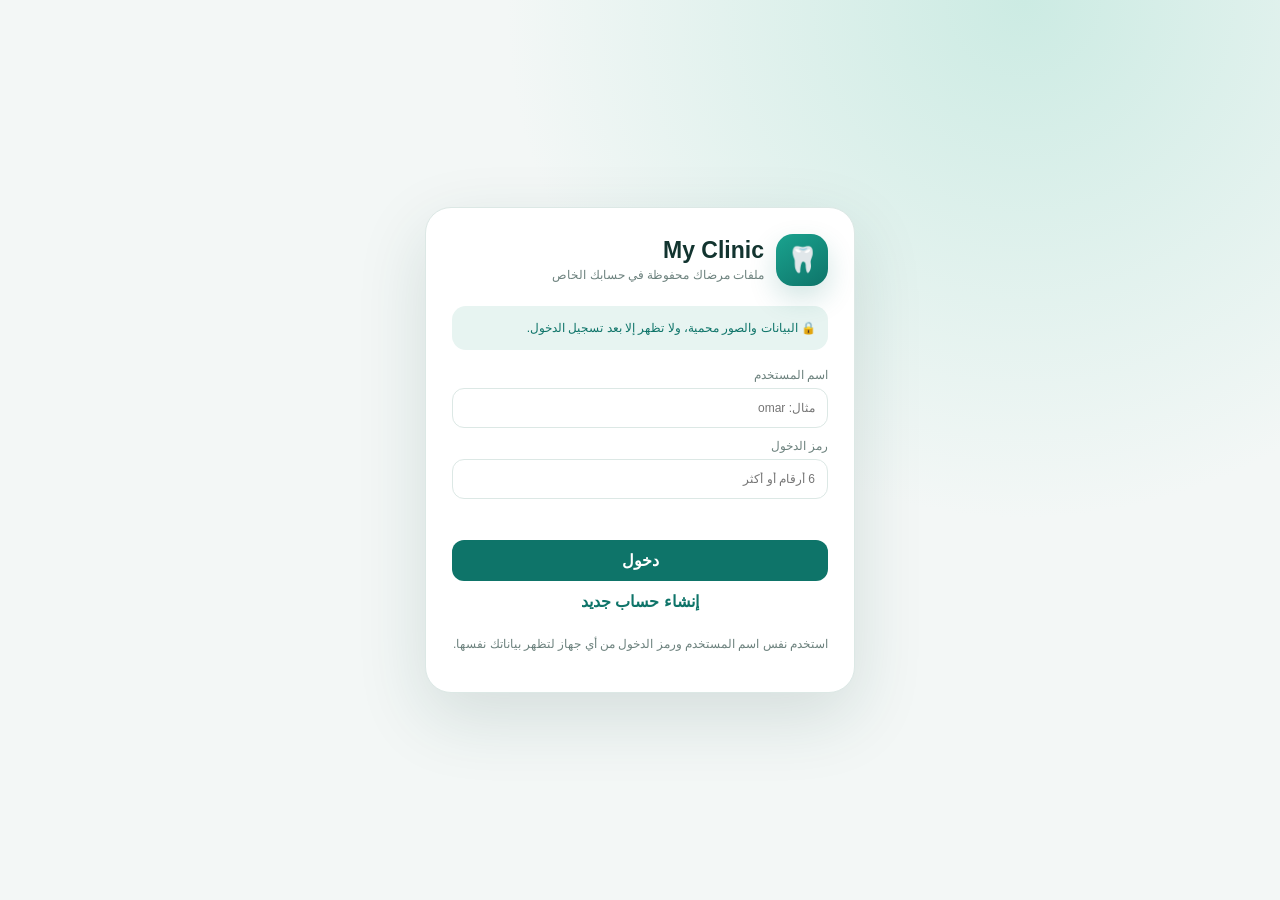
<file: clinic/index.html>
<!doctype html>
<html lang="ar" dir="rtl">
<head>
  <meta charset="utf-8">
  <meta name="viewport" content="width=device-width,initial-scale=1,viewport-fit=cover">
  <meta name="theme-color" content="#0e7469">
  <meta name="apple-mobile-web-app-capable" content="yes">
  <meta name="apple-mobile-web-app-title" content="My Clinic">
  <title>My Clinic — عمر الموات</title>
  <link rel="manifest" href="manifest.webmanifest">
  <link rel="icon" href="icon.svg">
  <link rel="stylesheet" href="styles.css">
</head>
<body class="locked">
  <section id="accessGate" class="access-gate">
    <div class="access-card">
      <div class="brand access-brand"><span class="brand-icon" aria-hidden="true">🦷</span><div><h1>My Clinic</h1><p>ملفات مرضاك محفوظة في حسابك الخاص</p></div></div>
      <div class="security-note">🔒 البيانات والصور محمية، ولا تظهر إلا بعد تسجيل الدخول.</div>
      <form id="authForm">
        <label>اسم المستخدم<input id="accessUsername" autocomplete="username" inputmode="latin" placeholder="مثال: omar" required></label>
        <label>رمز الدخول<input id="accessPin" type="password" autocomplete="current-password" inputmode="numeric" placeholder="6 أرقام أو أكثر" required></label>
        <div id="pinError" class="auth-error" role="alert"></div>
        <button id="authSubmit" class="primary full" type="submit">دخول</button>
      </form>
      <button id="authSwitch" class="link-button full" type="button">إنشاء حساب جديد</button>
      <p id="authIntro" class="hint">استخدم نفس اسم المستخدم ورمز الدخول من أي جهاز لتظهر بياناتك نفسها.</p>
    </div>
  </section>
  <div class="app-shell">
    <header class="topbar">
      <div class="brand"><span class="brand-icon" aria-hidden="true">🦷</span><div><h1>My Clinic</h1><p>إدارة المرضى والمعالجات والحسابات</p></div></div>
      <div class="header-actions"><span class="clinic-badge">AMC</span><span id="accountName" class="account-name"></span><span id="syncStatus" class="sync-badge">جار الاتصال...</span><button id="logoutButton" class="secondary compact" type="button">تسجيل الخروج</button></div>
    </header>

    <nav class="tabs" aria-label="أقسام التطبيق">
      <button class="tab active" data-view="dashboard">الرئيسية</button>
      <button class="tab" data-view="patients">المرضى</button>
      <button class="tab" data-view="treatments">المعالجات</button>
      <button class="tab" data-view="payments">الدفعات</button>
      <button class="tab" data-view="settlements">تسوية المركز</button>
      <button class="tab" data-view="reports">التقارير</button>
      <button class="tab" data-view="settings">الإعدادات</button>
    </nav>

    <main>
      <section id="dashboard" class="view active">
        <div class="page-head"><div><span class="eyebrow">نظرة عامة</span><h2>ملخص عملي في AMC</h2></div><button class="primary compact" data-open="patient">+ مريض جديد</button></div>
        <div class="kpis">
          <article class="kpi"><span>المرضى النشطون</span><b id="kpiPatients">0</b><small>ملف مريض</small></article>
          <article class="kpi"><span>قيمة المعالجات</span><b id="kpiTreatment">$0</b><small id="kpiTreatmentSyp">0 ل.س</small></article>
          <article class="kpi danger"><span>ذمم المرضى</span><b id="kpiReceivable">$0</b><small id="kpiReceivableSyp">0 ل.س</small></article>
          <article class="kpi success"><span>المقبوض</span><b id="kpiCollected">$0</b><small id="kpiCollectedSyp">0 ل.س</small></article>
        </div>
        <div class="dashboard-grid">
          <article class="card finance-card">
            <div class="section-title"><div><span class="eyebrow">حسابي</span><h3>حصتي وصندوق المرضى</h3></div></div>
            <div class="money-grid">
              <div><span>حصتي المحصلة</span><b id="doctorCollected">$0</b><small id="doctorCollectedSyp">0 ل.س</small></div>
              <div><span>حصتي غير المحصلة</span><b id="doctorPending">$0</b><small id="doctorPendingSyp">0 ل.س</small></div>
              <div class="highlight"><span>صندوق مرضاي</span><b id="doctorCash">$0</b><small id="doctorCashSyp">0 ل.س</small></div>
              <div><span>حصة المركز المحصلة</span><b id="centerCollected">$0</b><small id="centerCollectedSyp">0 ل.س</small></div>
            </div>
          </article>
          <article class="card settlement-card">
            <div class="section-title"><div><span class="eyebrow">التسوية</span><h3>الوضع بيني وبين AMC</h3></div></div>
            <div id="settlementHeadline" class="settlement-headline neutral">لا توجد مبالغ للتسوية</div>
            <div class="dual-money"><b id="settlementUsd">$0</b><span>و</span><b id="settlementSyp">0 ل.س</b></div>
            <p class="hint">الحساب يعتمد على الشخص الذي استلم كل دفعة وحصة كل طرف منها.</p>
            <button class="secondary full" data-view-jump="settlements">فتح سجل التسويات</button>
          </article>
        </div>
        <article class="card"><div class="section-title"><div><span class="eyebrow">متابعة سريعة</span><h3>أعلى الذمم</h3></div><button class="link-button" data-view-jump="patients">عرض المرضى</button></div><div id="topDebts" class="stack-list"></div></article>
      </section>

      <section id="patients" class="view">
        <div class="page-head"><div><span class="eyebrow">سجل المرضى</span><h2>المرضى</h2></div><button class="primary compact" data-open="patient">+ إضافة مريض</button></div>
        <div class="card filters"><input id="patientSearch" type="search" placeholder="ابحث بالاسم أو رقم الهاتف أو رقم الملف"><select id="patientDebtFilter"><option value="all">كل المرضى</option><option value="debt">عليهم ذمم</option><option value="clear">حسابهم مسدد</option></select></div>
        <div id="patientList" class="patient-grid"></div>
      </section>

      <section id="patientProfile" class="view">
        <button id="backToPatients" class="back-button">→ رجوع إلى المرضى</button>
        <div id="profileContent"></div>
      </section>

      <section id="treatments" class="view">
        <div class="page-head"><div><span class="eyebrow">الخطة العلاجية</span><h2>كل المعالجات</h2></div><button class="primary compact" data-open="treatment">+ معالجة</button></div>
        <div class="card filters"><select id="treatmentStatusFilter"><option value="all">كل الحالات</option><option value="planned">مخططة</option><option value="in_progress">قيد العلاج</option><option value="completed">مكتملة</option><option value="cancelled">ملغاة</option></select><input id="treatmentSearch" type="search" placeholder="ابحث باسم المريض أو المعالجة أو السن"></div>
        <div id="treatmentList" class="stack-list"></div>
      </section>

      <section id="payments" class="view">
        <div class="page-head"><div><span class="eyebrow">الحسابات</span><h2>دفعات المرضى</h2></div><button class="primary compact" data-open="payment">+ تسجيل دفعة</button></div>
        <div class="card notice">تُسجّل الدفعة على حساب المريض، ويوزعها النظام على أقدم معالجة غير مسددة ضمن العملة نفسها. تستطيع مراجعة التوزيع داخل تفاصيل الدفعة.</div>
        <div id="paymentList" class="stack-list"></div>
      </section>

      <section id="settlements" class="view">
        <div class="page-head"><div><span class="eyebrow">AMC</span><h2>التسوية مع المركز</h2></div><button class="primary compact" data-open="settlement">+ تسجيل تسوية</button></div>
        <div class="kpis mini-kpis"><article class="kpi"><span>المركز مدين لي</span><b id="centerOwes">$0</b><small id="centerOwesSyp">0 ل.س</small></article><article class="kpi"><span>أنا مدين للمركز</span><b id="doctorOwes">$0</b><small id="doctorOwesSyp">0 ل.س</small></article></div>
        <div id="settlementList" class="stack-list"></div>
      </section>

      <section id="reports" class="view">
        <div class="page-head"><div><span class="eyebrow">التحليل المالي</span><h2>التقرير الشهري</h2></div><div class="report-actions"><input id="reportMonth" type="month"><button id="printReport" class="secondary">تقرير PDF</button></div></div>
        <div class="kpis"><article class="kpi"><span>معالجات الشهر</span><b id="reportTreatmentsUsd">$0</b><small id="reportTreatmentsSyp">0 ل.س</small></article><article class="kpi success"><span>المقبوض خلال الشهر</span><b id="reportPaymentsUsd">$0</b><small id="reportPaymentsSyp">0 ل.س</small></article><article class="kpi"><span>حصتي المحصلة</span><b id="reportDoctorUsd">$0</b><small id="reportDoctorSyp">0 ل.س</small></article><article class="kpi"><span>حصة المركز المحصلة</span><b id="reportCenterUsd">$0</b><small id="reportCenterSyp">0 ل.س</small></article></div>
        <article class="card"><div class="section-title"><h3>حركات الشهر</h3><small id="reportCount">0 حركة</small></div><div id="reportRows" class="stack-list"></div></article>
      </section>

      <section id="settings" class="view">
        <div class="page-head"><div><span class="eyebrow">التخصيص</span><h2>الإعدادات</h2></div></div>
        <div class="settings-grid">
          <article class="card"><div class="section-title"><h3>المركز الحالي</h3></div><form id="settingsForm"><label>اسم المركز<input id="centerName" value="AMC" required></label><label>نسبتي الافتراضية %<input id="defaultShare" type="number" min="0" max="100" placeholder="أدخلها بعد الاتفاق"></label><label>سعر صرف الدولار الافتراضي<input id="defaultRate" type="number" min="1" value="139"></label><button class="primary">حفظ الإعدادات</button></form></article>
          <article class="card"><div class="section-title"><h3>البيانات والحماية</h3></div><p class="hint">تُزامن بياناتك تلقائياً بين أجهزتك. الصور والأشعة محفوظة في مساحة خاصة، ولكل حساب بيانات منفصلة.</p><div class="toolbar"><button id="exportData" class="secondary">تنزيل نسخة احتياطية</button><label class="secondary file-button">استيراد نسخة<input id="importData" type="file" accept="application/json"></label><button id="clearDemo" class="danger-button">مسح كل بيانات الحساب</button></div></article>
        </div>
      </section>
    </main>
  </div>

  <div id="modal" class="modal hidden" aria-hidden="true"><div class="modal-card"><div class="modal-head"><h2 id="modalTitle"></h2><button id="modalClose" class="icon-button" aria-label="إغلاق">×</button></div><div id="modalBody"></div></div></div>
  <div id="toast" class="toast"></div>
  <script src="app.js"></script>
</body>
</html>
</file>
<file: clinic/styles.css>
:root{--bg:#f3f7f6;--panel:#fff;--ink:#12342f;--muted:#6d827e;--line:#dce8e5;--primary:#0e7469;--primary2:#16a085;--soft:#e7f4f1;--danger:#d45c57;--warn:#c88d23;--blue:#3478b8;--shadow:0 14px 38px rgba(26,69,61,.09)}
*{box-sizing:border-box}html{scroll-behavior:smooth}body{margin:0;background:radial-gradient(circle at 85% -10%,#d8f0e9 0,transparent 32%),var(--bg);color:var(--ink);font-family:Arial,"Noto Sans Arabic",sans-serif;min-height:100vh}button,input,select,textarea{font:inherit}button{cursor:pointer}.app-shell{max-width:1220px;margin:auto;padding:22px 18px 100px}.topbar{display:flex;align-items:center;justify-content:space-between;gap:18px;margin-bottom:20px}.brand{display:flex;align-items:center;gap:12px}.brand-icon{width:52px;height:52px;display:grid;place-items:center;border-radius:17px;background:linear-gradient(145deg,#1aa38f,#0e7469);font-size:25px;box-shadow:0 12px 28px #0e746930}.brand h1{font-size:23px;margin:0}.brand p{font-size:12px;color:var(--muted);margin:4px 0 0}.header-actions{display:flex;gap:8px;align-items:center}.clinic-badge,.sync-badge,.status,.chip{border-radius:99px;padding:7px 10px;font-size:11px;font-weight:800}.clinic-badge{background:#12342f;color:#fff}.sync-badge{background:#eaf4f0;color:#527068}.sync-badge.local{background:#fff4d9;color:#936815}.tabs{display:flex;gap:7px;overflow:auto;padding:4px 0 12px;margin-bottom:12px}.tab{border:1px solid var(--line);background:rgba(255,255,255,.58);color:var(--muted);border-radius:13px;padding:11px 16px;white-space:nowrap}.tab.active{background:var(--primary);border-color:var(--primary);color:#fff;font-weight:800}.view{display:none}.view.active{display:block}.page-head{display:flex;align-items:end;justify-content:space-between;gap:14px;margin-bottom:15px}.page-head h2{font-size:25px;margin:4px 0 0}.eyebrow{font-size:11px;text-transform:uppercase;letter-spacing:.08em;color:var(--primary);font-weight:900}.card,.kpi{background:linear-gradient(145deg,#fff,#fbfdfc);border:1px solid var(--line);border-radius:21px;box-shadow:var(--shadow)}.card{padding:18px}.kpis{display:grid;grid-template-columns:repeat(4,1fr);gap:12px;margin-bottom:14px}.kpi{padding:17px}.kpi>span{font-size:12px;color:var(--muted);font-weight:800}.kpi>b{display:block;font-size:25px;margin-top:9px}.kpi>small{display:block;color:var(--muted);margin-top:5px}.kpi.danger b{color:var(--danger)}.kpi.success b{color:var(--primary2)}.dashboard-grid{display:grid;grid-template-columns:1.5fr .7fr;gap:14px;margin-bottom:14px}.section-title{display:flex;align-items:center;justify-content:space-between;gap:10px;margin-bottom:14px}.section-title h3{margin:4px 0 0;font-size:17px}.money-grid{display:grid;grid-template-columns:repeat(4,1fr);gap:10px}.money-grid>div{background:#f5f9f7;border-radius:15px;padding:13px}.money-grid span{font-size:11px;color:var(--muted)}.money-grid b{display:block;font-size:19px;margin:8px 0 4px}.money-grid small{color:var(--muted);font-size:11px}.money-grid .highlight{background:#e6f5ef}.settlement-headline{padding:11px;border-radius:12px;background:#eff4f2;font-weight:900;text-align:center}.settlement-headline.owed{background:#e5f5ed;color:#0c7457}.settlement-headline.owing{background:#fff0ee;color:#b44742}.dual-money{display:flex;align-items:center;justify-content:center;gap:9px;margin:18px 0;font-size:18px}.hint{font-size:12px;color:var(--muted);line-height:1.7}.primary,.secondary,.danger-button,.back-button,.link-button{border-radius:12px;padding:11px 14px;font-weight:800}.primary{border:0;background:var(--primary);color:#fff}.primary.compact{width:auto}.secondary{border:1px solid var(--line);background:#fff;color:var(--ink)}.danger-button{border:1px solid #f0c7c4;background:#fff4f3;color:var(--danger)}.link-button,.back-button{border:0;background:transparent;color:var(--primary)}.full{width:100%}.filters{display:grid;grid-template-columns:1fr auto;gap:10px;margin-bottom:14px}.filters input{min-width:0}.patient-grid{display:grid;grid-template-columns:repeat(3,1fr);gap:12px}.patient-card{padding:16px;cursor:pointer;transition:.2s}.patient-card:hover{transform:translateY(-2px);border-color:#a9d8cc}.patient-head{display:flex;align-items:center;justify-content:space-between;gap:10px}.avatar{width:42px;height:42px;border-radius:14px;background:var(--soft);display:grid;place-items:center;font-weight:900;color:var(--primary)}.patient-card h3{font-size:15px;margin:0}.patient-card p{font-size:11px;color:var(--muted);margin:4px 0 0}.patient-money{display:grid;grid-template-columns:1fr 1fr;gap:8px;margin-top:13px}.patient-money div{padding:9px;border-radius:10px;background:#f5f8f7}.patient-money span{display:block;color:var(--muted);font-size:10px}.patient-money b{display:block;margin-top:5px;font-size:13px}.stack-list{display:flex;flex-direction:column;gap:9px}.list-row{display:grid;grid-template-columns:minmax(0,1fr) auto;gap:12px;align-items:center;background:#fff;border:1px solid var(--line);border-radius:16px;padding:14px}.list-row h3{font-size:14px;margin:0}.list-row p{font-size:11px;color:var(--muted);margin:5px 0 0;line-height:1.6}.row-side{text-align:left}.row-side>b{display:block;font-size:15px}.actions{display:flex;gap:5px;justify-content:flex-end;margin-top:8px}.actions button{padding:6px 8px;border:1px solid var(--line);background:#fff;border-radius:8px;color:var(--muted);font-size:11px}.actions .delete{color:var(--danger)}.status{display:inline-flex;padding:5px 8px;background:#eef4f2;color:#526d66}.status.completed{background:#e6f5ed;color:#0d7657}.status.in_progress{background:#e9f2fb;color:#2f6ea7}.status.cancelled{background:#fff0ee;color:#b84b45}.status.planned{background:#fff6df;color:#966915}.notice{background:#fff9e8;border-color:#eedba8;color:#705b23;font-size:12px;line-height:1.8;margin-bottom:14px}.mini-kpis{grid-template-columns:1fr 1fr}.settings-grid{display:grid;grid-template-columns:1fr 1fr;gap:14px}.toolbar{display:flex;gap:8px;flex-wrap:wrap}.file-button{position:relative;overflow:hidden}.file-button input{position:absolute;inset:0;opacity:0;cursor:pointer}label{display:block;color:var(--muted);font-size:12px;margin-bottom:11px}input,select,textarea{width:100%;border:1px solid var(--line);background:#fff;color:var(--ink);border-radius:12px;padding:12px;outline:none;margin-top:6px}textarea{min-height:92px;resize:vertical}input:focus,select:focus,textarea:focus{border-color:#68b7a7;box-shadow:0 0 0 3px #0e746912}.form-grid{display:grid;grid-template-columns:1fr 1fr;gap:10px}.span-2{grid-column:1/-1}.modal{position:fixed;inset:0;z-index:50;background:#0d2c277f;display:grid;place-items:center;padding:18px}.modal.hidden{display:none}.modal-card{width:min(680px,100%);max-height:90vh;overflow:auto;background:#fff;border-radius:22px;padding:19px;box-shadow:0 24px 80px #0003}.modal-head{display:flex;align-items:center;justify-content:space-between;margin-bottom:15px}.modal-head h2{font-size:19px;margin:0}.icon-button{width:35px;height:35px;border:0;border-radius:10px;background:#eef4f2;color:var(--muted);font-size:22px}.modal-actions{display:grid;grid-template-columns:1fr 1fr;gap:8px;margin-top:9px}.toast{position:fixed;bottom:22px;left:50%;transform:translate(-50%,20px);background:#173e36;color:#fff;padding:11px 16px;border-radius:12px;opacity:0;pointer-events:none;transition:.25s;z-index:80;font-size:12px}.toast.show{opacity:1;transform:translate(-50%,0)}.empty{padding:35px;text-align:center;color:var(--muted);background:#fff;border:1px dashed var(--line);border-radius:16px}.profile-hero{display:grid;grid-template-columns:1fr auto;gap:15px;align-items:center;margin-bottom:14px}.profile-hero h2{margin:0}.profile-hero p{margin:6px 0 0;color:var(--muted);font-size:12px}.profile-stats{display:flex;gap:8px;flex-wrap:wrap}.chip{background:#eef5f3;color:#587169}.profile-grid{display:grid;grid-template-columns:1.1fr .9fr;gap:14px}.odontogram{display:grid;grid-template-columns:repeat(8,1fr);gap:6px;direction:ltr}.tooth{aspect-ratio:1;border:1px solid var(--line);background:#fff;border-radius:10px;display:grid;place-items:center;font-size:11px;font-weight:900;color:var(--muted)}.tooth:hover,.tooth.has-treatment{border-color:var(--primary);background:var(--soft);color:var(--primary)}.tooth.active{background:var(--primary);color:#fff}.arch-label{grid-column:1/-1;text-align:center;color:var(--muted);font-size:10px;margin:4px}.profile-tabs{display:flex;gap:6px;margin:14px 0}.profile-tab{border:1px solid var(--line);background:#fff;border-radius:10px;padding:8px 11px;color:var(--muted)}.profile-tab.active{background:var(--primary);color:#fff;border-color:var(--primary)}.profile-pane{display:none}.profile-pane.active{display:block}.medical-note{white-space:pre-wrap;line-height:1.8;font-size:12px;color:var(--muted)}.allocation{font-size:10px;color:var(--muted);margin-top:6px}.red{color:var(--danger)}.green{color:var(--primary2)}.blue{color:var(--blue)}
.chart-title{font-size:12px;color:var(--muted);margin:12px 0 7px}.primary-teeth{grid-template-columns:repeat(5,1fr)}.attachments-card{margin-top:14px}.upload-label{position:relative;overflow:hidden;color:#fff;margin:0}.upload-label input{position:absolute;inset:0;opacity:0;cursor:pointer}.attachment-grid{display:grid;grid-template-columns:repeat(4,1fr);gap:10px}.attachment{margin:0;border:1px solid var(--line);border-radius:14px;overflow:hidden;background:#f7faf8}.attachment img{width:100%;aspect-ratio:4/3;object-fit:cover;display:block}.attachment figcaption{display:flex;align-items:center;justify-content:space-between;gap:5px;padding:8px;font-size:10px}.attachment figcaption span{overflow:hidden;text-overflow:ellipsis;white-space:nowrap}.attachment .delete{border:0;background:transparent;color:var(--danger);font-size:10px}
.report-actions{display:flex;gap:8px;align-items:center}.report-actions input{margin:0}.report-actions button{white-space:nowrap}@media(max-width:900px){.kpis{grid-template-columns:1fr 1fr}.dashboard-grid,.profile-grid,.settings-grid{grid-template-columns:1fr}.money-grid{grid-template-columns:1fr 1fr}.patient-grid{grid-template-columns:1fr 1fr}.attachment-grid{grid-template-columns:repeat(3,1fr)}}
@media(max-width:620px){.app-shell{padding:14px 11px 90px}.topbar{align-items:flex-start}.brand p{display:none}.header-actions{flex-direction:column;align-items:flex-end}.page-head{align-items:center}.page-head h2{font-size:21px}.kpis{grid-template-columns:1fr 1fr;gap:8px}.kpi{padding:13px}.kpi>b{font-size:20px}.patient-grid{grid-template-columns:1fr}.filters,.form-grid{grid-template-columns:1fr}.span-2{grid-column:auto}.odontogram{gap:4px}.tooth{border-radius:8px}.profile-hero{grid-template-columns:1fr}.money-grid{grid-template-columns:1fr 1fr}.modal{padding:8px}.modal-card{border-radius:18px;padding:14px}.list-row{grid-template-columns:1fr}.row-side{text-align:right}.actions{justify-content:flex-start}.attachment-grid{grid-template-columns:1fr 1fr}}
@media print{body{background:#fff}.topbar,.tabs,.page-head button,.view:not(#reports){display:none!important}.app-shell{max-width:none;padding:0}#reports{display:block!important}.card,.kpi{box-shadow:none;break-inside:avoid}}
.access-gate{display:none;min-height:100vh;padding:24px;place-items:center;background:radial-gradient(circle at 80% 0,#ccebe3,transparent 38%),var(--bg)}body.locked .access-gate{display:grid}body.locked .app-shell{display:none}.access-card{width:min(430px,100%);background:#fff;border:1px solid var(--line);border-radius:26px;padding:26px;box-shadow:0 24px 70px rgba(20,70,61,.14)}.access-brand{margin-bottom:20px}.access-brand h1{margin:0}.access-brand p{margin:4px 0 0;color:var(--muted);font-size:12px}.security-note{background:var(--soft);color:var(--primary);border-radius:14px;padding:12px;margin-bottom:18px;font-size:12px;line-height:1.7}.auth-error{min-height:22px;color:var(--danger);font-size:12px;margin:4px 0 8px}.account-name{font-size:12px;color:var(--muted);font-weight:800}.sync-badge.syncing{background:#fff4d9;color:#936815}.sync-badge.error{background:#fff0ee;color:#b44742}.secondary.compact{padding:7px 10px;font-size:11px}.attachment-loading{display:grid;place-items:center;aspect-ratio:4/3;background:var(--soft);color:var(--muted);font-size:11px}
</file>
